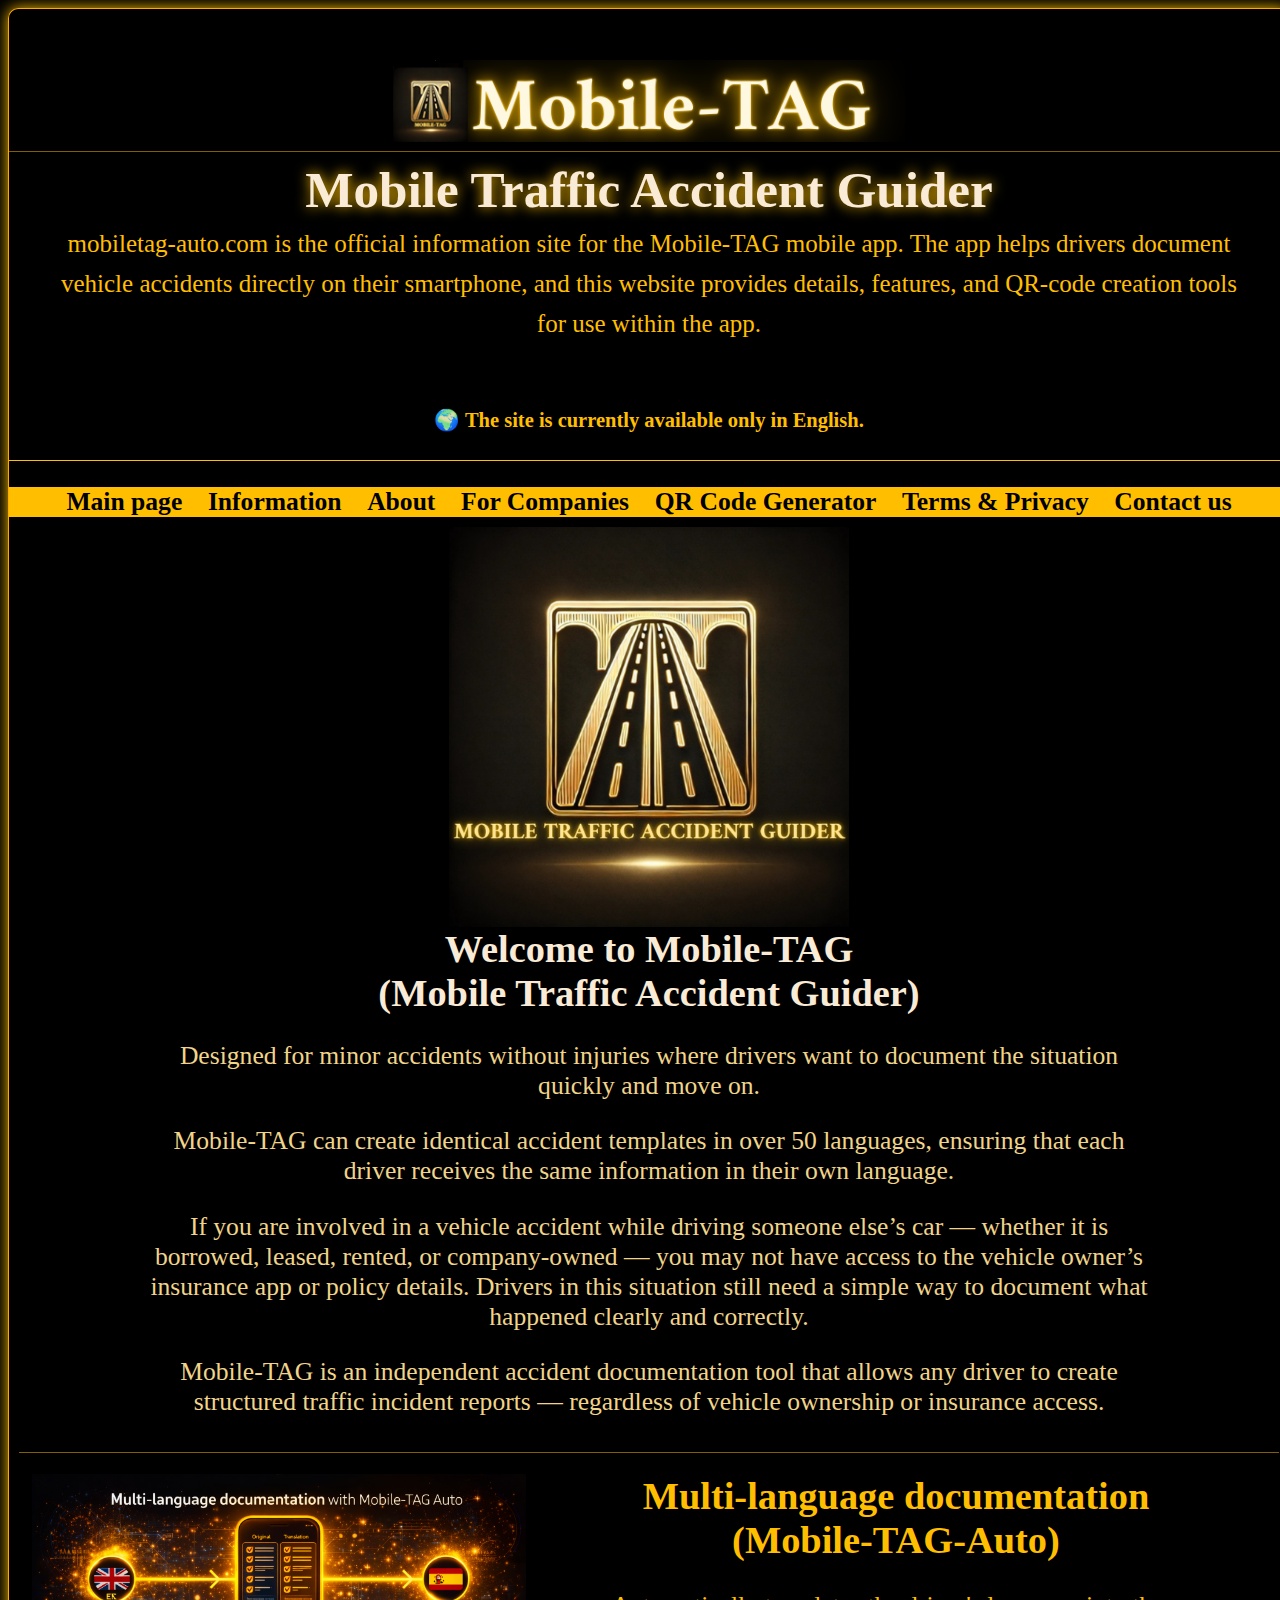
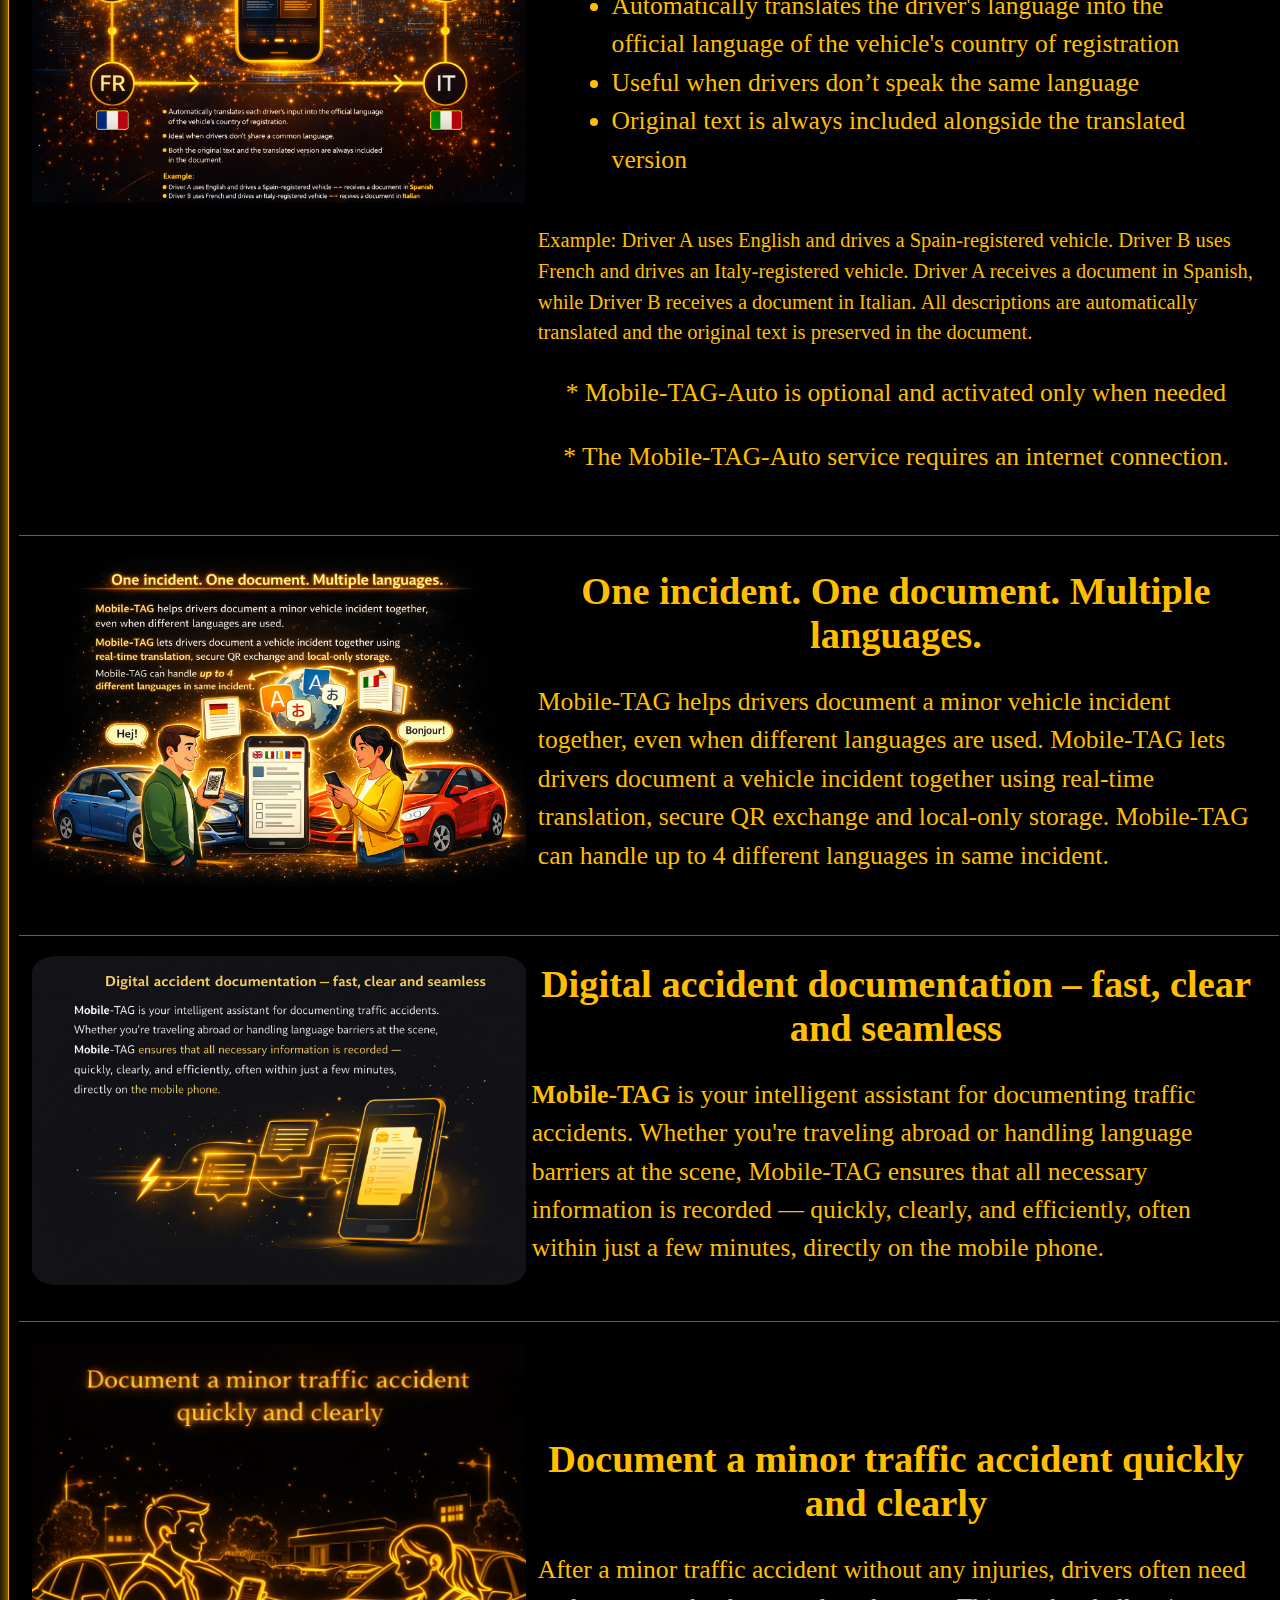
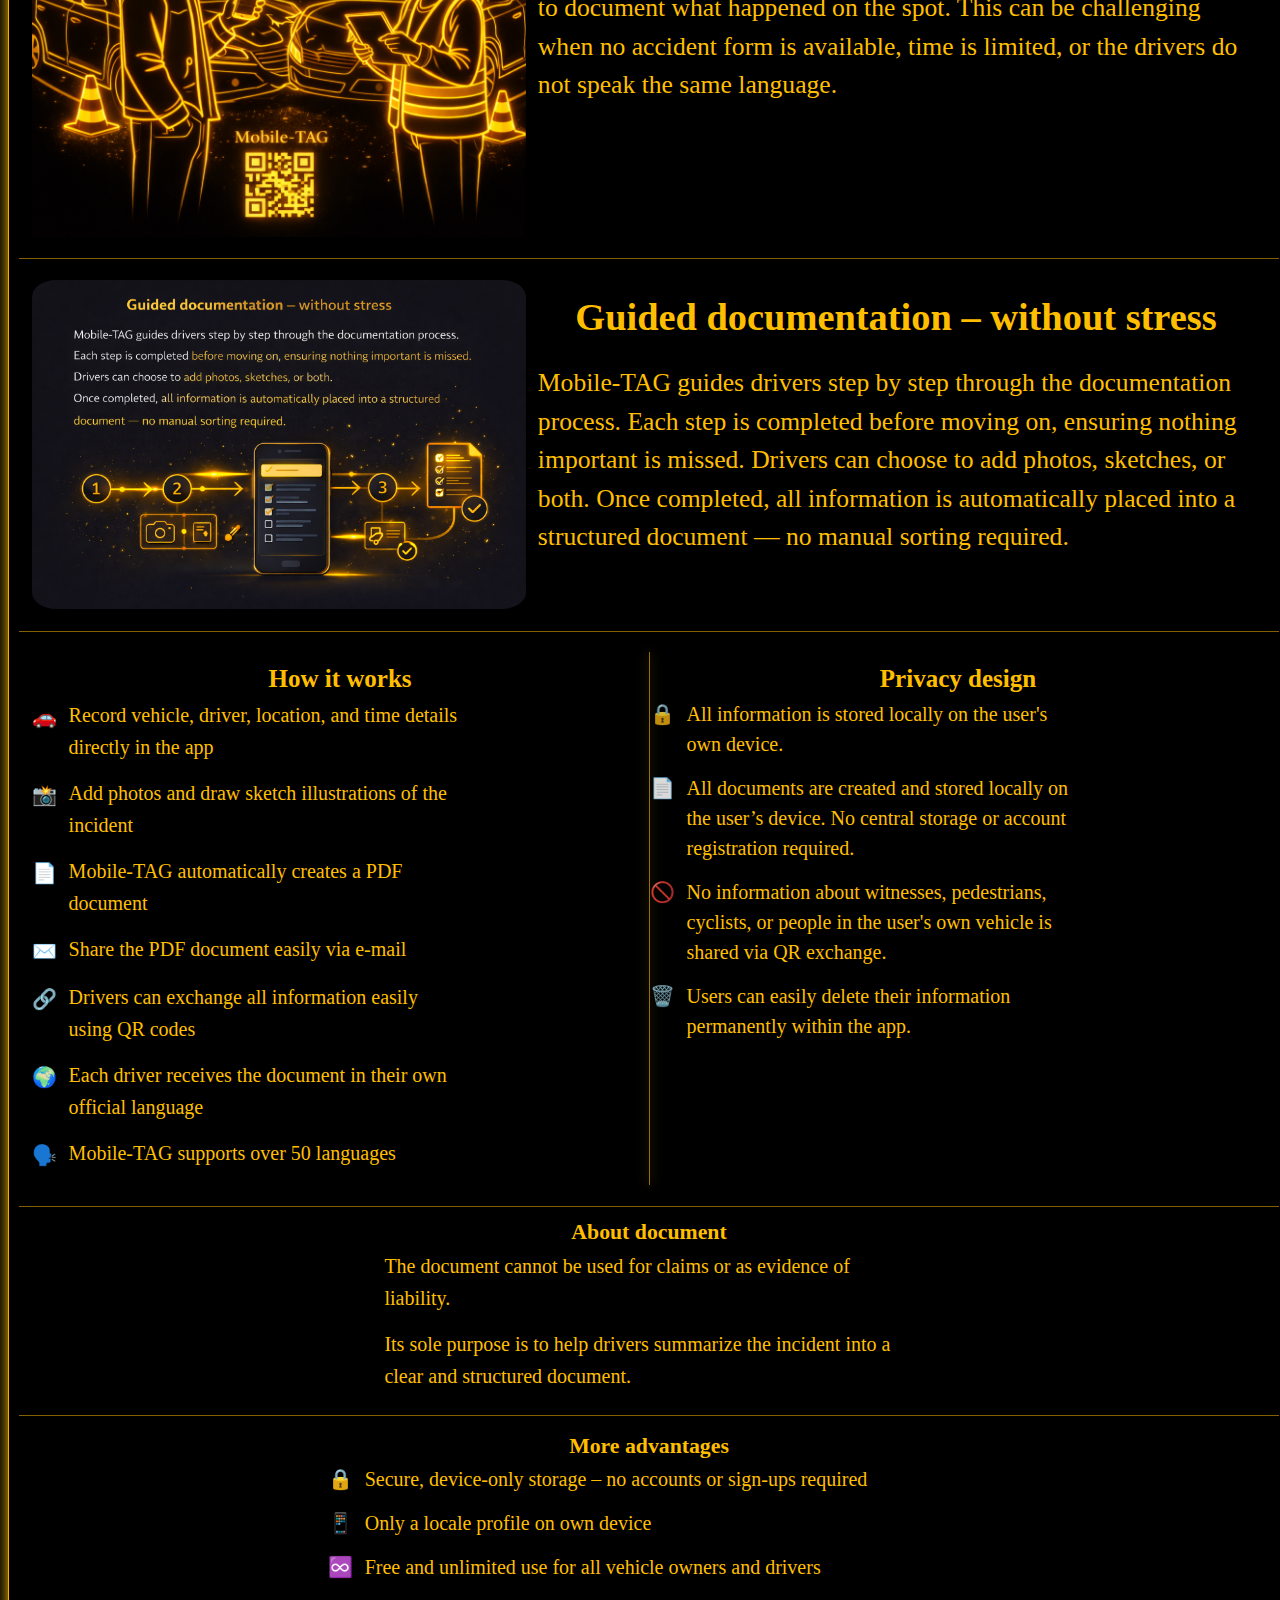
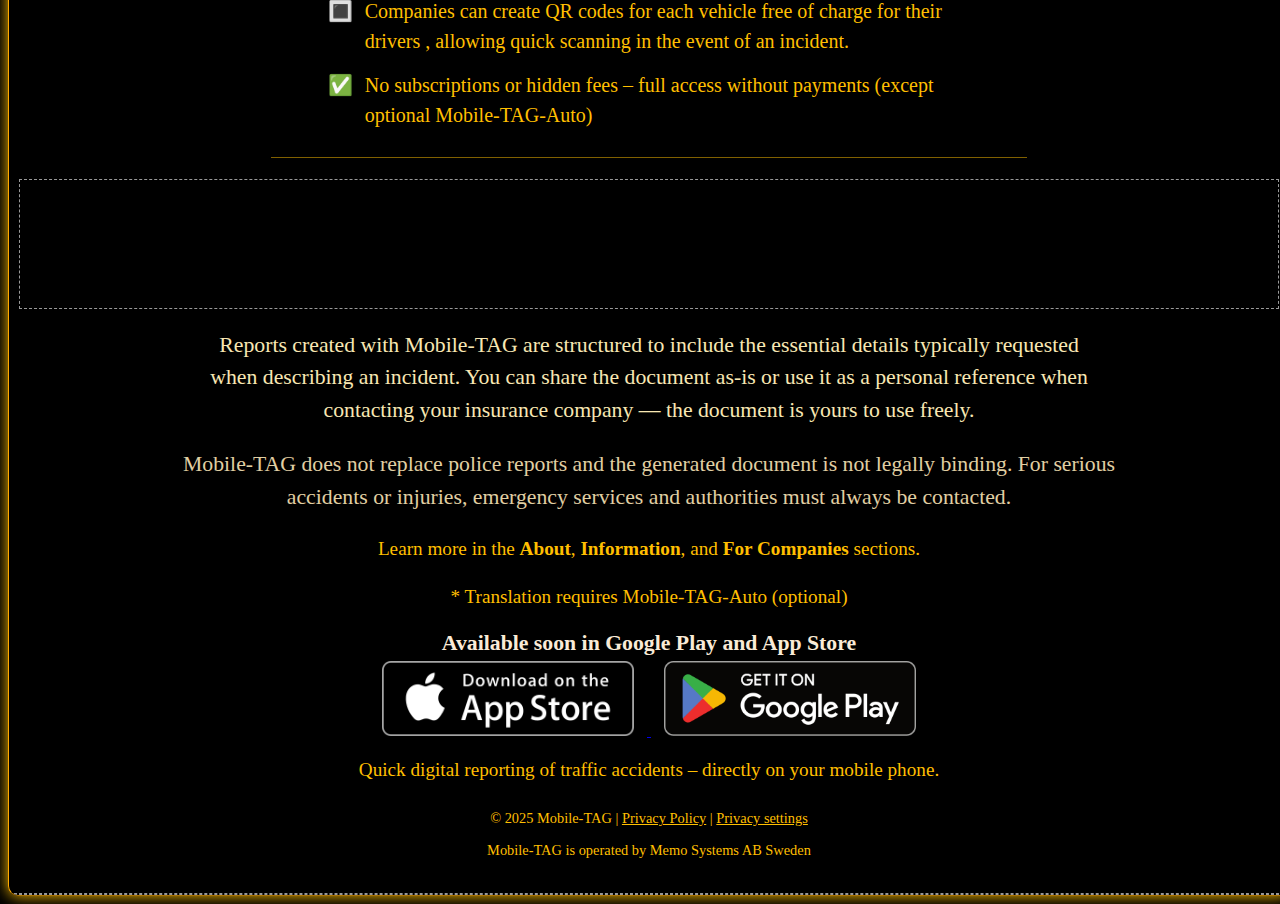
<file: index.html>
<!DOCTYPE html>
<html lang="en">
<head>
  <meta charset="UTF-8"/>
  <meta name="viewport" content="width=device-width, initial-scale=1.0">
  <title>Mobile-TAG – Official website | Minor Car Accident Documentation App</title>
  <meta name="description" content="Mobile-TAG is a mobile application for documenting minor vehicle incidents. This official website provides app information and QR code creation for faster accident documentation inside the Mobile-TAG app.">
  
  <meta property="og:title" content="Mobile-TAG – Official Website">
  <meta property="og:description" content="Official website of the Mobile-TAG mobile app for documenting minor vehicle incidents.">
  <meta property="og:type" content="website">
  <meta property="og:url" content="https://mobiletag-auto.com">
  <meta property="og:site_name" content="Mobile-TAG">
  <meta property="og:image" content="https://mobiletag-auto.com/drawable/og_image_5.png">
  <meta property="og:image:width" content="1200">
  <meta property="og:image:height" content="630">
  <meta property="og:image:type" content="image/png">

  <meta name="application-name" content="Mobile-TAG">
  <meta name="apple-mobile-web-app-title" content="Mobile-TAG">
  <meta name="theme-color" content="#000000">
  <link rel="canonical" href="https://mobiletag-auto.com">
  <script type="application/ld+json">
    {
      "@context": "https://schema.org",
      "@type": "SoftwareApplication",
      "name": "Mobile-TAG",
      "applicationCategory": "UtilitiesApplication",
      "operatingSystem": "Android, iOS",
      "description": "Mobile-TAG is a mobile application for documenting minor vehicle incidents. This website provides information about the app and QR code creation for use inside the Mobile-TAG app.",
      "url": "https://mobiletag-auto.com",
      "inLanguage": "en",
      "isAccessibleForFree": true,
      "offers": {
        "@type": "Offer",
        "price": "0",
        "priceCurrency": "SEK"
      },
      "featureList": [
        "Structured accident documentation",
        "Multilingual support (50+ languages)",
        "QR code vehicle information loading",
        "Local-only storage with no accounts",
        "Offline documentation support"
      ]
    }
  </script>
  <script>
    window.googletag = window.googletag || { cmd: [] };

    googletag.cmd.push(function () {
    googletag.pubads().setRequestNonPersonalizedAds(1);
  });

    window.dataLayer = window.dataLayer || [];
    function gtag(){ dataLayer.push(arguments); }

    gtag('consent', 'default', {
      ad_storage: 'denied',
      analytics_storage: 'denied',
      personalization_storage: 'denied',
      functionality_storage: 'granted',
      security_storage: 'granted'
    });

    gtag('set', 'ads_data_redaction', true);
    gtag('set', 'restricted_data_processing', true);
  </script>
  <script async src="https://pagead2.googlesyndication.com/pagead/js/adsbygoogle.js?client=ca-pub-1919246518124978"
     crossorigin="anonymous"></script>
  <link rel="icon" type="image/png" href="drawable/mobile_tag_logo.png">
  <style>   
    body {
      border-radius: 10px; 
      border: 1px outset #ffaa00;
      box-shadow: 0 0 15px;
      background-color: #000000;
      color: #FFBF00;
    }
    img {
      display: block;
      margin-left: auto;
      margin-right: auto;
      width: 40%;
    }
    header {
      text-align: center;
      padding: 4vw 0 2vw 0;
    }
    h1 {
      margin: 0;
      font-size: 4vw;
      /*-webkit-text-fill-color: #FFBF00;*/
      -webkit-text-fill-color: antiquewhite;
      text-shadow: 0 0 1vw #FFBF00;
    }
    h2 {
      margin: 0;
      font-size: 3vw;
      -webkit-text-fill-color: #FFBF00;
    }
    nav {
      display: flex;
      justify-content: center;
      
      background-color: #FFBF00;
      padding-left: 1%;
      padding-right: 1%;
    }
    nav a {
      color: #000000;
      text-decoration: none;
      margin: 0 1vw;
      font-size: clamp(10px, 2vw, 50px);
      font-weight: bold;
      transition: color 0.3s ease;
    }
    nav a:hover {
      color: #ffffff;
      flex-wrap: wrap;
    }
    .dropdown {
      position: relative;
      display: flex;
      
    }
    .dropdown-content {
      display: none;
      position: absolute;
      background-color: #FFBF00;
      box-shadow: 0vw 0.8vw 1.6vw rgba(0,0,0,0.3);
      z-index: 1;
    }
    .dropdown-content a {
      color: #000000;
      padding: 1vw 1.6vw;
      text-decoration: none;
      display: flex;
      font-size: 2vw;
    }
    .dropdown-content a:hover {
      background-color: transparent;
      color: #fff;
    }    
    .dropdown:hover .dropdown-content {
      display: block;
    }
    .scroll-container {
      display: flex;                 
      overflow-x: auto;              
      scroll-snap-type: x mandatory; 
      gap: 2vw;
      padding: 2vw;
      background-color: transparent; 
    }
    .scroll-container::-webkit-scrollbar {
      height: 2px;
      scroll-behavior: smooth;
    }
    .scroll-container::-webkit-scrollbar-thumb {
      background: #FFBF00;
      border-radius: 4px;
    }
    .scroll-container section {
      flex: 0 0 80%;                 
      display: flex;
      align-items: center;
      gap: 20px;
      background-color: transparent;
      border-radius: 10px;
      max-height: 29vw;
      max-width: 100vw;
      scroll-snap-align: center;     
      color: #FFBF00;
    }
    .scroll-container p {
      text-align: left;
      width: 100%;
      line-height: 1.2;
      font-size: clamp(7px, 1.5vw, 20px);
    }
    .picker {
      margin: 20px auto;
      height: 120px;
      width: 250px;
      overflow-y: scroll;
      scroll-snap-type: y mandatory;
      background-color: #111;
      border: 2px solid #FFBF00;
      border-radius: 10px;
      color: #FFBF00;
      text-align: center;
    }
    .picker div {
      height: 40px;
      display: flex;
      align-items: start;
      justify-content: start;
      scroll-snap-align: start;
      padding-left: 5%;
      font-size: 18px;
    }
    .logoMain {
      max-width: 500px;
    }
    .contactorMain {
      flex-direction: column;
      display: flex;
      align-items: center;
      gap:10%;
    }
    .contactAds {
      display:inline-block;
      height:auto;
      max-width: 767px;
      width: 100%;
      max-height: 50px;
      height: 100%;
    }
    .contactor {
      max-width: 300px;
      width: 100%;
      overflow-y: auto;
      display: inline-block;
      background-color: #cbc8c8;
      border-color: #FFBF00;
      max-height: auto;
      -webkit-text-fill-color: #000000;
      font-weight: normal;
      font-size: clamp(15px, 2vw, 25px);
      border-width: 3%;
      border-radius: 15px;
      text-align: start;
      padding-left: 1%;
      padding-right: 1%;
    }
    .contactorInput {
      width: 100%;
      max-width: 150px;
      max-height: 30px;
      font-size: inherit;
    }
    .textArea {
      width: 90%;
      text-align: start;
      font-size: 1.6vw;
      font-weight: normal;
      resize: none;
    }
    .marquee-container {
      justify-content: center;
      display: flex;
    }
    .marquee {
      width: 60%;
      overflow: hidden;          
      white-space: nowrap;       
      font-size: 2vw;
      -webkit-text-fill-color: antiquewhite;
    }
    .marquee span {
      display: inline-block;
      padding-left: 100%;       
      animation: scroll 60s linear infinite;
    }
    .aboutPic {
      width: 50%;
      max-height: 100%;
      object-fit: contain;
      flex-shrink: 0;
    }
  .adsbygoogle {
    background-color: rgba(20,55,55,0.0);
    border: 1px dashed #999;
  }
  .lang-notice {
    text-align: center;
    padding: 8px 12px;
    font-size: 1.6vw;
    font-weight: bold;
    font-family: serif;
    border-bottom: 1px solid #FFBF00;
  }
  .disabled-link {
    pointer-events: none;          
    opacity: 0.4;                  
    cursor: not-allowed;
    text-decoration: none !important;
  }
  section {
    border: 1px outset #ffaa00;
    box-shadow: 0 0 15px;
    border-radius: 10px;
    padding: 10px;
  }
  .ad-section {
    border: 0.10vw outset #ffaa00;
    width: 100%;
    max-height: 100%;
    min-height: 100%;
    display: flex;
    align-items: center;
    justify-content: center;
    overflow: hidden;
    box-shadow: 0 0 15px;
    border-radius: 10px;
    padding: 10px;
  }
  .picture_section {
    display: flex !important;
    flex-direction: row !important;
    align-items: flex-start;
    padding: 1%;
  }
  .picture_section h2 {
    font-size: clamp(20px, 3vw, 40px);
    text-align: center;
    -webkit-text-fill-color: #FFBF00;
  }
  .picture_section p {
    font-size: clamp(13px, 2vw, 30px);
    text-align: left;
    -webkit-text-fill-color: #FFBF00;
    line-height: 1.5;
  }
  .picture_section ul {
    font-size: clamp(13px, 2vw, 30px);
    text-align:left;
    display:inline-block;
    line-height:1.5;
    max-width:85%;
  }
  .how-it-works {
    text-align: left;
    line-height: 1.6;
    list-style: none;
    line-height: 1.6;
    padding: 0;
  }
  .how-it-works h2{
    font-size: clamp(20px, 2vw, 25px);
    color: #FFBF00;
  }
  .how-it-works ul {
    list-style: none;
    align-items: center;
    padding: 0;
    max-width: 70%;
    margin: auto;
  } 
  .how-it-works li {
    font-size: clamp(15px, 1.6vw, 20px);
    display: flex;
    align-items: flex-start;
    gap: 12px;
    margin-bottom: 14px;
    line-height: 1.6;
  }
  .how-it-works .icon {
    color: #FFBF00;
    line-height: 1.6;
    margin-top: 2px;
  }
  .privacy-design {
    text-align: left;
    line-height: 1.6;
    list-style: none;
    padding: 0;
  }
  .privacy-design h2 {
    font-size: clamp(20px, 2vw, 25px);
    color: #FFBF00;
  }
  .privacy-design ul {
    list-style: none;
    align-items: center;
    padding: 0;
    max-width: 70%;
    margin: auto;
  }
  .privacy-design li {
    display: flex;
    text-align: left;
    font-size: clamp(15px, 1.6vw, 20px);
    gap: 12px;
    margin-bottom: 14px;
  }
  .privacy-design .icon {
    color: #FFBF00;
    opacity: 0.85;
  }
  .how-it-works,
  .privacy-design {
    align-self: stretch;
  }
  .documentAdvantages {
    justify-self: center;
    max-width: 60%;
    line-height: 1.6;
    list-style: none;
    padding: 0;
  }
  .documentAdvantages h2 {
    color: #FFBF00;
    font-size: clamp(19px, 1.7vw, 25px);
  }
  .documentAdvantages ul {
    list-style: none;
    align-items: center;
    padding: 0;
    max-width: 70%;
    margin: auto;
  }
  .documentAdvantages li {
    display: flex;
    text-align: left;
    font-size: clamp(15px, 1.6vw, 20px);
    gap: 12px;
    margin-bottom: 14px;
  }
  .endText {
    text-align: center;
  }
  .endText p {
    font-size: clamp(13px, 1.7vw, 25px);
    color:#f8e7b3;
    max-width: 70%;
    justify-self: center;
    margin-top: 1.5vw;
    line-height: 1.5;
  }
  .endReport p {
    font-size: clamp(13px, 1.7vw, 25px);
    color:#e0cfa3;
    justify-self: center;
    max-width: 75%;
    margin-top: 1.5vw;
    line-height: 1.5;
  }
  .titleText p {
    color:#f0d48a;
    max-width: 80%;
    text-align: center;
    font-size: clamp(11px, 2vw, 30px);
  }
  .companiesSection {
    text-align:left;
    max-width:100%;
    margin:0 auto;
    padding-left: 3%;
    padding-right: 3%;
    font-size:clamp(13px, 2vw, 30px);
    line-height:1.6;
  }
  .mobile-menu-btn {
    display: none;
    background: none;
    border: none;
    font-size: 28px;
    font-weight: bold;
    cursor: pointer;
    color: black;
  }
  .nav-wrapper {
    display: flex;
    justify-content: center;
  }
  @keyframes scroll {
    0%   { transform: translateX(0); }
    100% { transform: translateX(-100%); }
  }
  @media (max-width: 393px) {
    /*
    nav {
      flex-direction: column;
    }
    .mobile-menu-btn {
      display: block;
      align-self: flex-end;
      padding: 10px;
      font-size: 28px;
    }
    .nav-wrapper {
      flex-direction: column;
      overflow: hidden;
      max-height: 0;
      transition: max-height 0.4s ease;
      gap: 1vw;
    }
    nav.open .nav-wrapper {
      max-height: 500px;
    }
    .dropdown-content {
      position: static;
      box-shadow: none;
    }
    */
    .dropdown .dropdown-content {
      display: none;
      margin-left: 10px;
    }
    .dropdown.open .dropdown-content {
      display: block;
    }
    nav {
      position: relative;
      justify-content: flex-end;
    }
    .mobile-menu-btn {
      display: block;
      padding-right: 3%;
      font-size: 15px;
      background: none;
      border: none;
    }
    .nav-wrapper {
      position: absolute;
      top: 100%;
      right: 5px;
      background: #FFBF00;
      border-radius: 10px;
      box-shadow: 0 8px 20px rgba(0,0,0,.35);
      flex-direction: column;
      padding: 10px 15px;
      min-width: 200px;
      opacity: 0;
      transform: translateY(-10px);
      pointer-events: none;
      transition: opacity .25s ease, transform .25s ease;
    }
    nav.open .nav-wrapper {
      opacity: 1;
      transform: translateY(0);
      pointer-events: auto;
    }
    .nav-wrapper a,
    .nav-wrapper .dropdown {
      padding: 8px 0;
    }
    .dropdown-content {
      position: static;
      box-shadow: none;
    }
  }
  @media (max-width: 768px){
    .picture_section {
      flex-direction: column !important;
    }
  }
  @media (min-width: 768px) {
    .contactorMain {
      flex-direction: row;
      align-items: flex-start;
    }
    .contactor {
      max-width: 500px;
      margin-left: 5%;
    }
    .contactorInput {
      max-width: 250px;
      font-size: 15px;
      height: 25px;
    }
    .picture_section {
      flex-direction: row;
    }
    .scroll-container p {
      text-align: left;
      width: 100%;
      line-height: 1.2;
      font-size: clamp(11px, 2vw, 30px);
    }
    .contactAds {
      max-width: 600px;
      width: 100%;
      max-height: 500px;
      height: 100%;

    }
  }
  @media (min-width: 1024px){}
  @media (min-width: 1280px){}
  @media (min-width: 1536px){}
  html, body {
  width: 100%;
  max-width: 100%;
  overflow-x: hidden;
}
  </style>
</head>
  <script>
  async function loadNavTexts() {    
    try {
      const response = await fetch("en.json");
      const data = await response.json();
      document.getElementById("important-Info").textContent = data.importantInfo;
      document.getElementById("nav-contactInfo").textContent = data.contact;
      document.getElementById("nav-mainPage").textContent = data.mainPage;
      document.getElementById("nav-termsCondition").textContent = data.termsPrivacy;
      document.getElementById("nav-about").textContent = data.about;
      document.getElementById("nav-information").textContent = data.information;
      document.getElementById("nav-terms").textContent = data.terms;
      document.getElementById("nav-privacy").textContent = data.privacy;
      document.getElementById("nav-companies").textContent = data.companiesTitle;
      document.getElementById("nav-qrGen").textContent = data.qrGenerator;
      document.getElementById("nav-faq").textContent = data.faq;
      document.getElementById("nav-lang").textContent = data.lang;
      document.getElementById("nav-acc").textContent = data.acci;
    } catch (error) {
      console.error("Fel vid laddning av navtexts.json:", error);
    }
  }
  
  loadNavTexts();
</script>
<body oncontextmenu="return false;">
  <header>
    <img src="drawable/nylogo.png">
    
    <svg width="100%" height="5"><line x1="0" x2="1536" stroke="#FFBF00"/></svg>
    <!--<div style="width:100%; height:2px; background:#FFBF00; box-shadow:0 0 10px #FFBF00;"></div>-->
    <h1 class="centered-title">Mobile Traffic Accident Guider</h1>
    <p style="margin:5px auto; font-size: clamp(11px, 2vw, 25px); line-height:1.6; padding-left: 3%; padding-right: 3%;">
      mobiletag-auto.com is the official information site for the Mobile-TAG mobile app. The app helps drivers document vehicle accidents directly on their smartphone, and this website provides details, features, and QR-code creation tools for use within the app.
    </p>
    <div class="marquee-container">
      <div class="marquee">
        <span id="important-Info"></span>
      </div>
    </div>
    <div class="lang-notice">
      <p>🌍 The site is currently available only in English.</p>
    </div>
  </header>
  <nav>
    <button class="mobile-menu-btn" onclick="toggleMobileNav()">☰ Menu</button>
    <div class="nav-wrapper">
      <a id="nav-mainPage" href="#" onclick="showPage('main')"></a>
      <div class="dropdown mobile-dropdown">
        <div class="dropdown">
          <a id="infoCondition">Information</a>
          <div class="dropdown-content">
            <a id="nav-information" href="information.html"></a>
            <a id="nav-lang" href="languages.html"></a>
            <a id="nav-acc" href="accident.html"></a>
            <a id="nav-faq" href="faq.html"></a>
          </div>
        </div>
      </div>
      <a id="nav-about" href="about.html"></a>
      <a id="nav-companies" href="companies.html"></a>
      <a id="nav-qrGen" href="qrcodegen.html"></a>
      <div class="dropdown">
        <a id="nav-termsCondition" href="#"></a>
        <div class="dropdown-content">
          <a id="nav-terms" href="terms.html"></a>
          <a id="nav-privacy" href="privacy.html"></a>
        </div>
      </div>
      <a id="nav-contactInfo" href="#" onclick="showPage('contactInfo')"></a>
    </div>
  </nav>
  <div id="content" style="padding:10px; max-width:100%; margin:0 auto; text-align:center;">
    <img id="logoMain" src="drawable/mobile_traffic_accident_logo_scaled_transparent.png" style="max-width: 400px;">
<style>
  #slideshow { transition: opacity .3s ease-in-out }  
</style>
    <div class="titleText" style="justify-items: center;">
      <h2 style="-webkit-text-fill-color: antiquewhite;">Welcome to Mobile-TAG<br>(Mobile Traffic Accident Guider)</h2>
      <p>
        Designed for minor accidents without injuries where drivers want to document the situation quickly and move on.
      </p>
      <p>
        Mobile-TAG can create identical accident templates in over 50 languages,
        ensuring that each driver receives the same information in their own language.
      </p>
      <p>
        If you are involved in a vehicle accident while driving someone else’s car — 
        whether it is borrowed, leased, rented, or company-owned — you may not have access to the vehicle owner’s insurance app or policy details.
        Drivers in this situation still need a simple way to document what happened clearly and correctly.
      </p>
      <p>
        Mobile-TAG is an independent accident documentation tool that allows any driver 
        to create structured traffic incident reports — regardless of vehicle ownership or insurance access.
      </p>
    </div>
      <svg width="100%" height="5"><line x1="0" x2="1500" stroke="#FFBF00"/></svg>
  <div class="picture_section">
    <img src="drawable/mobile_tag_auto_new.png">
    <div style="margin: auto; padding: 1%; padding-top: 0%;">
      <h2 class="imageTitles">
        Multi-language documentation<br>(Mobile-TAG-Auto)
      </h2>
      <ul>
        <li>Automatically translates the driver's language into the official language of the vehicle's country of registration</li>
        <li>Useful when drivers don’t speak the same language</li>
        <li>Original text is always included alongside the translated version</li>
      </ul>
      <p style="text-align: left; font-size: 1.6vw;">
        Example: Driver A uses English and drives a Spain-registered vehicle.
        Driver B uses French and drives an Italy-registered vehicle.
        Driver A receives a document in Spanish, while Driver B receives a document
        in Italian. All descriptions are automatically translated and the original
        text is preserved in the document.
      </p>
      <p style="text-align: center;">* Mobile-TAG-Auto is optional and activated only when needed</p>
      <p style="text-align: center;">* The Mobile-TAG-Auto service requires an internet connection.</p>
    </div>
  </div>    
    <svg width="100%" height="5"><line x1="0" x2="1500" stroke="#FFBF00"/></svg>
    <div class="picture_section">
      <img src="drawable/document_in_multiple_languages.png">
      <div style="text-align:center; padding: 1%">
        <h2>One incident. One document. Multiple languages.</h2>
          <p>
            Mobile-TAG helps drivers document a minor vehicle incident together,
            even when different languages are used.
            Mobile-TAG lets drivers document a vehicle incident together using real-time translation,
            secure QR exchange and local-only storage.
            Mobile-TAG can handle up to 4 different languages in same incident.
          </p>
      </div>
    </div>
    <svg width="100%" height="5"><line x1="0" x2="1500" stroke="#FFBF00"/></svg>
    <div class="picture_section">
      <img src="drawable/digital_assistant.png" style="border-radius: 5%;">
      <div style="text-align: center; padding: 0.5%;">
        <h2 class="imageTitles">Digital accident documentation – fast, clear and seamless</h2>
        <p class="imageTexts">
          <strong>Mobile-TAG</strong> is your intelligent assistant for documenting traffic accidents. 
          Whether you're traveling abroad or handling language barriers at the scene, Mobile-TAG ensures that all necessary information is recorded — quickly, clearly, and efficiently, often within just a few minutes, directly on the mobile phone.
        </p>
      </div>
    </div>
    <svg width="100%" height="5"><line x1="0" x2="1500" stroke="#FFBF00"/></svg>

    <div class="picture_section">
      <img src="drawable/document_minor.png">
      <div style="margin: auto; padding: 1%; padding-top: 0%;">
        <h2>
          Document a minor traffic accident quickly and clearly
        </h2>
          <p>
          After a minor traffic accident without any injuries, drivers often need to document what happened on the spot.
          This can be challenging when no accident form is available,
          time is limited, or the drivers do not speak the same language.
        </p>
      
      </div>
    </div>
  <svg width="100%" height="5"><line x1="0" x2="1500" stroke="#FFBF00"/></svg>
  <div class="picture_section">
    <img src="drawable/document_guiding.png" style="border-radius: 5%;"> 
    <div style="margin: auto; padding: 1%; padding-top: 0%;">
      <h2>Guided documentation – without stress</h2>
      <p>
      Mobile-TAG guides drivers step by step through the documentation process.
      Each step is completed before moving on, ensuring nothing important is missed.
      Drivers can choose to add photos, sketches, or both.
      Once completed, all information is automatically placed into a structured document — no manual sorting required.
      </p>
    </div>
  </div>
  <svg width="100%" height="5"><line x1="0" x2="1500" stroke="#FFBF00"/></svg>
  <!--<div style="display: flex; gap: 3%; align-items: flex-start;">-->
  <div class="picture_section" style="align-items: center;">
    <div class="how-it-works" style="padding-top: 0.5%; flex: 1;">
      <!--H3 skall ändras till H2 kontrollera dom delarna-->
      <h2 style="text-align: center;">How it works</h2>
        <ul>
          <li><span class="icon">🚗</span> Record vehicle, driver, location, and time details directly in the app</li>
          <li><span class="icon">📸</span> Add photos and draw sketch illustrations of the incident</li>
          <li><span class="icon">📄</span> Mobile-TAG automatically creates a PDF document</li>
          <li><span class="icon">✉️</span> Share the PDF document easily via e-mail</li>
          <li><span class="icon">🔗</span> Drivers can exchange all information easily using QR codes</li>
          <li><span class="icon">🌍</span> Each driver receives the document in their own official language</li>
          <li><span class="icon">🗣️</span> Mobile-TAG supports over 50 languages</li>
        </ul>
    </div>
    <div style="width:1px; background:#FFBF00; opacity:0.6; height:auto; align-self:stretch; box-shadow:0 0 12px #FFBF00;"></div>
    <div class="privacy-design" style="padding-top: 0.5%; flex: 1;">
      <h2 style="text-align: center;">Privacy design</h2>
        <ul>
          <li><span class="icon">🔒</span> All information is stored locally on the user's own device.</li>
          <li><span class="icon">📄</span> All documents are created and stored locally on the user’s device. No central storage or account registration required.</li>
          <li><span class="icon">🚫</span> No information about witnesses, pedestrians, cyclists, or people in the user's own vehicle is shared via QR exchange.</li>
          <li><span class="icon">🗑️</span> Users can easily delete their information permanently within the app.</li>
        </ul>
    </div>
  </div>
  <svg width="100%" height="5"><line x1="0" x2="1500" stroke="#FFBF00"/></svg>
  <div class="documentAdvantages">
    <h2 style="text-align: center;">About document</h2>
    <ul>
      <li>The document cannot be used for claims or as evidence of liability.</li>
      <li>Its sole purpose is to help drivers summarize the incident into a clear and structured document.</li>
    </ul>
  </div>
  <svg width="100%" height="5"><line x1="0" x2="1500" stroke="#FFBF00"/></svg>
  <div class="documentAdvantages" style="text-align:center; max-width: 60%; margin: auto; padding: 5px;">
    <h2 style="text-align: center;">More advantages</h2>
      <ul style="font-size:1.5vw; text-align:left; display:inline-block; line-height:1.5; max-width:85%;">
        <li><span class="icon">🔒</span> Secure, device-only storage – no accounts or sign-ups required</li>
        <li><span class="icon">📱</span> Only a locale profile on own device</li>
        <li><span class="icon">♾️</span> Free and unlimited use for all vehicle owners and drivers</li>
        <li><span class="icon">🔳</span> Companies can create QR codes for each vehicle free of charge for their drivers , allowing quick scanning in the event of an incident.</li>
        <li><span class="icon">✅</span> No subscriptions or hidden fees – full access without payments (except optional Mobile-TAG-Auto)</li>
      </ul>
      <svg width="100%" height="5"><line x1="0" x2="1500" stroke="#FFBF00"/></svg>
  </div>
  <div style="padding-top: 5px;">
    <ins class="adsbygoogle"
      style="display:block; height: 10vw; border-radius:0px;"
        data-ad-client="ca-pub-1919246518124978"
        data-ad-slot="4736858600"
        data-ad-format="auto"
        data-full-width-responsive="true">
    </ins>
  </div>
  <div class="endText">
    <p>
      Reports created with Mobile-TAG are structured to include the essential details typically requested when describing an incident.
      You can share the document as-is or use it as a personal reference when contacting your insurance company — the document is yours to use freely.
    </p>
  </div>
  <div class="endReport">
    <p>
      Mobile-TAG does not replace police reports and the generated document is not legally binding.
      For serious accidents or injuries, emergency services and authorities must always be contacted.
    </p>
  <div>
    <p style="font-size: clamp(11px, 1.5vw, 20px); margin-top:1vw; color:#FFBF00;">
      Learn more in the <strong>About</strong>, <strong>Information</strong>, and <strong>For Companies</strong> sections.
    </p>
    <p style="font-size: clamp(11px, 1.5vw, 20px); margin-top:1vw; color: #FFBF00;">* Translation requires Mobile-TAG-Auto (optional)</p>
  </div>
</div>

    <h2 style="-webkit-text-fill-color: antiquewhite; font-size: clamp(15px, 1.7vw, 23px); text-align: center;">Available soon in Google Play and App Store</h2>
  <div style="text-align: center; padding-top: 5px;">
    <a href="https://apple.com">
    <img src="drawable/App_Store.svg.png" style="width:20%; display: inline-block; padding-right: 1%;" alt="Go to App store for download">
    </a>
    <a href="https://play.google.com/store/apps/details?id=mobile.tag.v1">
    <img src="drawable/Google_Play_Store.svg.png" style="width:20%; display: inline-block; padding-left: 1%;" alt="Go to Google play for download">
    </a>
  </div>
    <p style="font-size: clamp(11px, 1.5vw, 20px); text-align: center;">Quick digital reporting of traffic accidents – directly on your mobile phone.</p>
    <footer style="text-align:center; color:#FFBF00; font-size:0.9em; padding:10px;">
      © 2025 Mobile-TAG |
      <a href="privacy.html" style="color:#FFBF00; text-decoration:underline;">Privacy Policy</a> |
      <a href="#" style="color:#FFBF00;" onclick="__tcfapi('displayConsentUi', 2, function() {}); return false;">
        Privacy settings
      </a>
      <br>
      <p>Mobile-TAG is operated by Memo Systems AB Sweden</p>
    </footer>
  </div>
    <ins class="adsbygoogle"
     style="display:block; min-height: clamp(90px, 100px); border-radius: 0px;"
     data-ad-client="ca-pub-1919246518124978"
     data-ad-slot="8677879712"
     data-ad-format="auto"
     data-full-width-responsive="true">
    </ins>
    <script>
     (adsbygoogle = window.adsbygoogle || []).push({});
    </script>
</div>

<style>
  @keyframes fadeIn {from{opacity:0;}to{opacity:1;}}
  @keyframes zoomIn {from{opacity:0;transform:scale(0.95);}to{opacity:1;transform:scale(1);}}
</style>

<div id="customAlert" class="alert-overlay" style="display:none;">
  <div class="alert-box">
    <h3 id="alertTitle">Notice</h3>
    <p id="alertMessage"></p>
    <button id="alertOk">OK</button>
  </div>
</div>

<style>
  .alert-overlay {
    position: fixed;
    top: 0; left: 0;
    width: 100%; height: 100%;
    background: rgba(0,0,0,0.75);
    backdrop-filter: blur(6px);
    z-index: 9999;
    display: flex;
    justify-content: center;
    align-items: center;
    animation: fadeIn 0.3s ease;
  }

  .alert-box {
    background: #000;
    border: 2px solid #FFBF00;
    border-radius: 15px;
    padding: 2em;
    max-width: 400px;
    color: #FFBF00;
    text-align: center;
    box-shadow: 0 0 25px rgba(255,191,0,0.6);
    font-family: serif;
    animation: glowIn 0.4s ease;
  }

  .alert-box h3 {
    color: #FFBF00;
    font-size: 1.6em;
    text-shadow: 0 0 10px #FFBF00;
    margin-bottom: 10px;
  }

  .alert-box p {
    color: antiquewhite;
    font-size: 1.1em;
    margin-bottom: 20px;
  }

  .alert-box button {
    background-color: #FFBF00;
    border: none;
    border-radius: 10px;
    color: black;
    font-weight: bold;
    padding: 8px 20px;
    cursor: pointer;
    transition: 0.2s ease;
  }

  .alert-box button:hover {
    background-color: #ffcc33;
    box-shadow: 0 0 10px #FFBF00;
  }

  @keyframes fadeIn {
    from { opacity: 0; } to { opacity: 1; }
  }

  @keyframes glowIn {
    from { transform: scale(0.95); opacity: 0; }
    to { transform: scale(1); opacity: 1; }
  }
</style>
<script>
  function showAlert(title, message) {
    document.getElementById('alertTitle').innerText = title;
    //document.getElementById('alertMessage').innerText = message;
    document.getElementById('customAlert').style.display = 'flex';
  }

  document.getElementById('alertOk').addEventListener('click', () => {
    document.getElementById('customAlert').style.display = 'none';
  });
</script>
  <script>
function detectSupportedBrowser() {
  const ua = navigator.userAgent.toLowerCase();
  let supported = false;

  
  if (ua.includes("chrome") && !ua.includes("edg") && !ua.includes("opr")) supported = true; 
  if (ua.includes("edg")) supported = true;     
  if (ua.includes("firefox")) supported = true; 
  if (ua.includes("safari") && !ua.includes("chrome")) supported = true; 

  if (!supported) {
    
    const overlay = document.createElement("div");
    overlay.style = `
      position: fixed;
      top: 0; left: 0; width: 100%; height: 100%;
      background: black;
      color: #FFBF00;
      display: flex; flex-direction: column;
      justify-content: center; align-items: center;
      text-align: center;
      z-index: 999999;
      font-family: system-ui, sans-serif;
    `;

    overlay.innerHTML = `
      <div style="max-width: 420px;">
        <h2 style="font-size: 1.8em; margin-bottom: 0.5em; text-shadow: 0 0 10px #FFBF00;">Browser not supported</h2>
        <p style="font-size: 1.1em; line-height: 1.5;">
          This website is only supported on the following browsers:<br><br>
          <strong>Microsoft Edge</strong><br>
          <strong>Google Chrome</strong><br>
          <strong>Mozilla Firefox</strong><br>
          <strong>Safari</strong>
        </p>
      </div>
    `;

    document.body.innerHTML = "";
    document.body.appendChild(overlay);
  }
}
detectSupportedBrowser();
</script>
  
  <script>
const imagesToPreload = [
  "drawable/multilang.png",
  "drawable/drivernotunderstand.png",
  "drawable/notconfesion.png",
  "drawable/documentguillt.png",
  "drawable/reporting.png",
  "drawable/frustated.png",
  "drawable/standardservice.png",
  "drawable/solvestraffic.png",
  "drawable/documentenglish.png",
  "drawable/safedocument.png",
  "drawable/testpic.png"
];

window.addEventListener('load', () => {
  imagesToPreload.forEach(src => {
    const img = new Image();
    img.src = src;
  });
});
</script>
<script>
function toggleMobileNav() {
  document.querySelector("nav").classList.toggle("open");
}
document.querySelectorAll(".dropdown > a").forEach(trigger=>{
  trigger.addEventListener("click", function(e){
    if(window.innerWidth <= 768){
      e.preventDefault();
      this.parentElement.classList.toggle("open");
    }
  });
});
document.querySelectorAll(".nav-wrapper a").forEach(a=>{
  a.addEventListener("click",()=>{
    if(!a.parentElement.classList.contains("dropdown")){
      document.querySelector("nav").classList.remove("open");
    }
  });
});
</script>
</body>
<script>
  setTimeout(() => startLogoLoopMain(), 1000);
</script>
<script>
function showPage(page) {
  const content = document.getElementById("content");
  if (page === "main") {
  setTimeout(() => startLogoLoopMain(), 1000);
    content.innerHTML = `
      <!--<img id="logo" src="drawable/mobile_traffic_accident_logo_scaled_transparent.png" style="max-width: 400px;">-->
      <img id="logoMain" src="drawable/mobile_traffic_accident_logo_scaled_transparent.png" style="max-width: 400px;">
<div class="titleText" style="justify-items: center;">
      <h2>Welcome to Mobile-TAG<br>(Mobile Traffic Accident Guider)</h2>
      <p>
        Designed for minor accidents without injuries where drivers want to document the situation quickly and move on.
      </p>
      <p>
        Mobile-TAG can create identical accident templates in over 50 languages,
        ensuring that each driver receives the same information in their own language.
      </p>
      <p>
        If you are involved in a vehicle accident while driving someone else’s car — 
        whether it is borrowed, leased, rented, or company-owned — you may not have access to the vehicle owner’s insurance app or policy details.
        Drivers in this situation still need a simple way to document what happened clearly and correctly.
      </p>
      <p>
        Mobile-TAG is an independent accident documentation tool that allows any driver 
        to create structured traffic incident reports — regardless of vehicle ownership or insurance access.
      </p>
    </div>
      <svg width="100%" height="5"><line x1="0" x2="1500" stroke="#FFBF00"/></svg>
  <div class="picture_section">
    <img src="drawable/mobile_tag_auto_new.png">
    <div style="margin: auto; padding: 1%; padding-top: 0%;">
    <h2 class="imageTitles">
      Multi-language documentation<br>(Mobile-TAG-Auto)
    </h3>
      <ul>
        <li>Automatically translates the driver's language into the official language of the vehicle's country of registration</li>
        <li>Useful when drivers don’t speak the same language</li>
        <li>Original text is always included alongside the translated version</li>
      </ul>
      <p style="text-align: left; font-size: 1.6vw;">
        Example: Driver A uses English and drives a Spain-registered vehicle.
        Driver B uses French and drives an Italy-registered vehicle.
        Driver A receives a document in Spanish, while Driver B receives a document
        in Italian. All descriptions are automatically translated and the original
        text is preserved in the document.
      </p>
    <p style="text-align: center;">* Mobile-TAG-Auto is optional and activated only when needed</p>
    <p style="text-align: center;">* The Mobile-TAG-Auto service requires an internet connection.</p>
    </div>
  </div>    
    <svg width="100%" height="5"><line x1="0" x2="1500" stroke="#FFBF00"/></svg>
    <div class="picture_section">
      <img src="drawable/document_in_multiple_languages.png">
      <div style="text-align:center; padding: 1%">
        <h2>One incident. One document. Multiple languages.</h2>
          <p>
            Mobile-TAG helps drivers document a minor vehicle incident together,
            even when different languages are used.
            Mobile-TAG lets drivers document a vehicle incident together using real-time translation,
            secure QR exchange and local-only storage.
            Mobile-TAG can handle up to 4 different languages in same incident.
          </p>
      </div>
    </div>
    <svg width="100%" height="5"><line x1="0" x2="1500" stroke="#FFBF00"/></svg>
    <div class="picture_section">
      <img src="drawable/digital_assistant.png" style="border-radius: 5%;">
      <div style="text-align: center; padding: 0.5%;">
        <h2 class="imageTitles">Digital accident documentation – fast, clear and seamless</h2>
        <p class="imageTexts">
          <strong>Mobile-TAG</strong> is your intelligent assistant for documenting traffic accidents. 
          Whether you're traveling abroad or handling language barriers at the scene, Mobile-TAG ensures that all necessary information is recorded — quickly, clearly, and efficiently, often within just a few minutes, directly on the mobile phone.
        </p>
      </div>
    </div>
    <svg width="100%" height="5"><line x1="0" x2="1500" stroke="#FFBF00"/></svg>

    <div class="picture_section">
      <img src="drawable/document_minor.png">
      <div style="margin: auto; padding: 1%; padding-top: 0%;">
        <h2>
          Document a minor traffic accident quickly and clearly
        </h2>
          <p>
          After a minor traffic accident without any injuries, drivers often need to document what happened on the spot.
          This can be challenging when no accident form is available,
          time is limited, or the drivers do not speak the same language.
        </p>
      
      </div>
    </div>
  <svg width="100%" height="5"><line x1="0" x2="1500" stroke="#FFBF00"/></svg>
  <div class="picture_section">
    <img src="drawable/document_guiding.png" style="border-radius: 5%;"> 
    <div style="margin: auto; padding: 1%; padding-top: 0%;">
      <h2>Guided documentation – without stress</h2>
      <p>
      Mobile-TAG guides drivers step by step through the documentation process.
      Each step is completed before moving on, ensuring nothing important is missed.
      Drivers can choose to add photos, sketches, or both.
      Once completed, all information is automatically placed into a structured document — no manual sorting required.
      </p>
    </div>
  </div>
  <svg width="100%" height="5"><line x1="0" x2="1500" stroke="#FFBF00"/></svg>
  <!--<div style="display: flex; gap: 3%; align-items: flex-start;">-->
  <div class="picture_section" style="align-items: center;">
    <div class="how-it-works" style="padding-top: 0.5%; flex: 1;">
      <!--H3 skall ändras till H2 kontrollera dom delarna-->
      <h2 style="text-align: center;">How it works</h2>
        <ul>
          <li><span class="icon">🚗</span> Record vehicle, driver, location, and time details directly in the app</li>
          <li><span class="icon">📸</span> Add photos and draw sketch illustrations of the incident</li>
          <li><span class="icon">📄</span> Mobile-TAG automatically creates a PDF document</li>
          <li><span class="icon">✉️</span> Share the PDF document easily via e-mail</li>
          <li><span class="icon">🔗</span> Drivers can exchange all information easily using QR codes</li>
          <li><span class="icon">🌍</span> Each driver receives the document in their own official language</li>
          <li><span class="icon">🗣️</span> Mobile-TAG supports over 50 languages</li>
        </ul>
    </div>
    <div style="width:1px; background:#FFBF00; opacity:0.6; height:auto; align-self:stretch; box-shadow:0 0 12px #FFBF00;"></div>
    <div class="privacy-design" style="padding-top: 0.5%; flex: 1;">
      <h2 style="text-align: center;">Privacy design</h2>
        <ul>
          <li><span class="icon">🔒</span> All information is stored locally on the user's own device.</li>
          <li><span class="icon">📄</span> All documents are created and stored locally on the user’s device. No central storage or account registration required.</li>          
          <li><span class="icon">🚫</span> No information about witnesses, pedestrians, cyclists, or people in the user's own vehicle is shared via QR exchange.</li>
          <li><span class="icon">🗑️</span> Users can easily delete their information permanently within the app.</li>
        </ul>
    </div>
  </div>
  <svg width="100%" height="5"><line x1="0" x2="1500" stroke="#FFBF00"/></svg>
  <div class="documentAdvantages">
    <h2 style="text-align: center;">About document</h2>
    <ul>
      <li>The document cannot be used for claims or as evidence of liability.</li>
      <li>Its sole purpose is to help drivers summarize the incident into a clear and structured document.</li>
    </ul>
  </div>
  <svg width="100%" height="5"><line x1="0" x2="1500" stroke="#FFBF00"/></svg>
  <div class="documentAdvantages" style="text-align:center; max-width: 60%; margin: auto; padding: 5px;">
    <h2 style="text-align: center;">More advantages</h2>
      <ul style="font-size:1.5vw; text-align:left; display:inline-block; line-height:1.5; max-width:85%;">
        <li><span class="icon">🔒</span> Secure, device-only storage – no accounts or sign-ups required</li>
        <li><span class="icon">📱</span> Only a locale profile on own device</li>
        <li><span class="icon">♾️</span> Free and unlimited use for all vehicle owners and drivers</li>
        <li><span class="icon">🔳</span> Companies can create QR codes for each vehicle free of charge for their drivers , allowing quick scanning in the event of an incident.</li>
        <li><span class="icon">✅</span> No subscriptions or hidden fees – full access without payments (except optional Mobile-TAG-Auto)</li>
      </ul>
      <svg width="100%" height="5"><line x1="0" x2="1500" stroke="#FFBF00"/></svg>
  </div>
  <div style="padding-top: 5px;">
    <ins class="adsbygoogle"
      style="display:block; height: 5vw; border-radius:0px;"
        data-ad-client="ca-pub-1919246518124978"
        data-ad-slot="8677879712"
        data-ad-format="auto"
        data-full-width-responsive="true">
    </ins>
  </div>
  <div class="endText">
    <p>
      Reports created with Mobile-TAG are structured to include the essential details typically requested when describing an incident.
      You can share the document as-is or use it as a personal reference when contacting your insurance company — the document is yours to use freely.
    </p>
  </div>
  <div class="endReport">
    <p>
      Mobile-TAG does not replace police reports and the generated document is not legally binding.
      For serious accidents or injuries, emergency services and authorities must always be contacted.
    </p>
  <div>
    <p style="font-size: clamp(11px, 1.5vw, 20px); margin-top:1vw; color:#FFBF00;">
      Learn more in the <strong>About</strong>, <strong>Information</strong>, and <strong>For Companies</strong> sections.
    </p>
    <p style="font-size: clamp(11px, 1.5vw, 20px); margin-top:1vw; color: #FFBF00;">* Translation requires Mobile-TAG-Auto (optional)</p>
  </div>
</div>

  <h2 style="-webkit-text-fill-color: antiquewhite; font-size: clamp(15px, 1.7vw, 23px); text-align: center;">Available soon in Google Play and App Store</h2>
  <div style="text-align: center; padding-top: 5px;">
    <a href="https://apple.com">
    <img src="drawable/App_Store.svg.png" style="width:20%; display: inline-block; padding-right: 1%;" alt="Go to App store for download">
    </a>
    <a href="https://play.google.com/store/apps/details?id=mobile.tag.v1">
    <img src="drawable/Google_Play_Store.svg.png" style="width:20%; display: inline-block; padding-left: 1%;" alt="Go to Google play for download">
    </a>
  </div>
    <p style="font-size: clamp(11px, 1.5vw, 20px); text-align: center;">Quick digital reporting of traffic accidents – directly on your mobile phone.</p>
    <footer style="text-align:center; color:#FFBF00; font-size:0.9em; padding:10px;">
      © 2025 Mobile-TAG |
      <a href="privacy.html" style="color:#FFBF00; text-decoration:underline;">Privacy Policy</a> |
      <a href="#" style="color:#FFBF00;" onclick="__tcfapi('displayConsentUi', 2, function() {}); return false;">
        Privacy settings
      </a>
      <br>
      <p>Mobile-TAG is operated by Memo Systems AB Sweden</p>
    </footer>
  </div>
    `;
    
    (adsbygoogle = window.adsbygoogle || []).push({});
  }
if (page === "contactInfo") {
  fetch("en.json")
    .then(resp => resp.json())
    .then(data => {
      content.innerHTML = `
        <div class="contactorMain">
          <div class="contactor" style="border: 1px outset #ffaa00; box-shadow: 0 0 15px; border-radius: 10px; padding: 10px;">
            <p style="font-size: clamp(13px, 1.5vw, 22px)">${data.contactText}</p>

            <label style="color: black; font-size: clamp(15px, 1.8vw, 25px); font-weight: bold">${data.contactYourName}</label><br>
            <input class="contactorInput" id="contactorsNameId" type="text"><br>

            <label style="color: black; font-size: clamp(15px, 1.8vw, 25px); font-weight: bold">${data.contactYourMail}</label><br>
            <input class="contactorInput" id="contactorsMailId" type="email"><br>

            <label style="color: black; font-size: clamp(15px, 1.8vw, 25px); font-weight: bold">${data.contactInfoDescribe}</label><br>
            <textarea class="textArea" id="contactDescribeId" rows="6" placeholder="${data.contactInfoDescribe}"></textarea>
            <br>

            <button id="sendContactBtn" style="max-width: 70px; width: 100%; max-height: 30%; justify-content: center; border-radius: 10px;">${data.buttonSend}</button>
          </div>

          <div class="contactAds">
            <ins class="adsbygoogle"
              style="display:block; height: 35vw;"
              data-ad-client="ca-pub-1919246518124978"
              data-ad-slot="5910339478"
              data-ad-format="auto"
              data-full-width-responsive="true">
            </ins>
          </div>
        </div>
      `;

      document.getElementById("sendContactBtn").addEventListener("click", async () => {
        const name = document.getElementById("contactorsNameId").value.trim();
        const email = document.getElementById("contactorsMailId").value.trim();
        const message = document.getElementById("contactDescribeId").value.trim();

        if (!name || !email || !message) {
          alert("Please fill in all fields before sending.");
          return;
        }

        try {
            const response = await fetch("https://apiemco.mobiletag-auto.com/api/clientmessage", {
            method: "POST",
            headers: { "Content-Type": "application/json" },
            body: JSON.stringify({ name, email, message })
          });

          if (response.ok) {
            showAlert("Your message has been sent successfully!");
          } else {
            showAlert("Error while sending message. Please try again later.");
          }
        } catch (err) {
          console.error("Send error:", err);
          showAlert("Could not send message.");
        }
      });
    });
}
/*
if (page === "companies") {
  fetch("en.json")
    .then(resp => resp.json())
    .then(data => {
      content.innerHTML = `
        <section class="companiesSection">
          <h3 style="color:antiquewhite;">${data.MobileTAGTest}</h3>
          <h3>${data.companiesTitle}</h3>
          <p>${data.companiesIntro}</p>
          <ins class="adsbygoogle"
            style="display:block; width: 100%; height:auto; max-height: 5vw; border-radius: 0px;"
            data-ad-client="ca-pub-1919246518124978"
            data-ad-slot="8134954233"
            data-ad-format="auto"
            data-full-width-responsive="true"></ins>
          <svg width="auto" height="5"><line x1="0" x2="100%" stroke="#FFBF00"/></svg>
          <h3>${data.rentalTitle}</h3>
          <p>${data.rentalText}</p> 
          <a href="#" id="qrLink" style="color: antiquewhite"></a>
          <svg width="auto" height="5"><line x1="0" x2="100%" stroke="#FFBF00"/></svg>
          <h3>${data.howWorkstitle}</h3>
          <p>${data.howWorksInfo}</p> 
          <ins class="adsbygoogle"
            style="display:block; width: 100%; height:auto; max-height: 5vw; border-radius: 0px;"
            data-ad-client="ca-pub-1919246518124978"
            data-ad-slot="7173226359"
            data-ad-format="auto"
            data-full-width-responsive="true"></ins>
          <svg width="auto" height="5"><line x1="0" x2="100%" stroke="#FFBF00"/></svg>
          <h3>${data.autoTranslateTitle}</h3>
          <p>${data.autoTranslateDescription}</p>
          <ins class="adsbygoogle"
            style="display:block; width: 100%; height:auto; max-height: 5vw; border-radius: 0px;"
            data-ad-client="ca-pub-1919246518124978"
             data-ad-slot="4195709220"
            data-ad-format="auto"
            data-full-width-responsive="true"></ins>
          <svg width="auto" height="5"><line x1="0" x2="100%" stroke="#FFBF00"/></svg>
          <h3>${data.secureTitle}</h3>
          <p>${data.secureDescription}</p>
          <svg width="auto" height="5"><line x1="0" x2="100%" stroke="#FFBF00"/></svg>
          <h3>${data.smartSyncTitle}</h3>
          <p>${data.smartSuncDescription}</p>
          <ins class="adsbygoogle"
            style="display:block; width: 100%; height:auto; max-height: 5vw; border-radius: 0px;"
            data-ad-client="ca-pub-1919246518124978"
            data-ad-slot="9139138042"
            data-ad-format="auto"
            data-full-width-responsive="true"></ins>
          <svg width="auto" height="5"><line x1="0" x2="100%" stroke="#FFBF00"/></svg>
          <h3>${data.performanceTitle}</h3>
          <p>${data.performanceDescription}</p>
          <svg width="auto" height="5"><line x1="0" x2="100%" stroke="#FFBF00"/></svg>
          <p>${data.closing}</p>
          <h3>${data.benefitsTitle}</h3>
          <ul>
            ${data.benefitsList.map(item => `<li>${item}</li>`).join("")}
          </ul>
          <!--acciden_page<ins class="adsbygoogle"
            style="display:block; width: 100%; height:auto; max-height: 5vw; border-radius: 0px;"
            data-ad-client="ca-pub-1919246518124978"
            data-ad-slot="4547063019"
            data-ad-format="auto"
            data-full-width-responsive="true"></ins>-->
        </section>
      `;
      (adsbygoogle = window.adsbygoogle || []).push({});
      const qrLinker = document.getElementById("qrLink");
      qrLinker.textContent = data.goToQR;
      qrLinker.href = "qrcodegen.html";
      const picker = document.getElementById("countryPicker");
      picker.innerHTML = "";
      
      data.countries.forEach(country => {
        const div = document.createElement("div");
        div.textContent = country;
        div.tabIndex = 0;
        div.addEventListener("click", () => {
          document.getElementById("regCountry").value = country;
        });
        picker.appendChild(div);
      });
  })
  .catch(err => console.error("Something went wrong to load en.json:", err));

}


  if (page === "information") {
    content.innerHTMLs = 
      fetch("en.json")
    .then(resp => resp.json())
    .then(data => {
      content.innerHTML = `
        <h2>${data.informationTitle}</h2>
        <!--<section style="text-align:left; max-width:100%; margin:0 auto; line-height:1.6; font-size: 2vw">-->
        <section class="companiesSection">
          <p style="-webkit-text-fill-color: antiquewhite;">${data.restrictionText}</p>
          <h3>${data.priceTitle}</h3>
          <p>${data.priceText}</p>
          <ins class="adsbygoogle"
            style="display:block; width: 100%; height:auto; max-height: 5vw; border-radius: 0px;"
            data-ad-client="ca-pub-1919246518124978"
            data-ad-slot="1065206905"
            data-ad-format="auto"
            data-full-width-responsive="true">
          </ins>
          <svg width="auto" height="5"><line x1="0" x2="100%" stroke="#FFBF00"/></svg>
          <h3>${data.priceInfoTitle}</h3>
          <p>${data.priceInfo}</p>
          <svg width="auto" height="5"><line x1="0" x2="100%" stroke="#FFBF00"/></svg>
          <h3>${data.insuranceTitle}</h3>
          <p>${data.insuranceText}</p>
          <p>${data.insuranceTextClaim}</p>
          <p>${data.insuranceTextInfo}</p>

          <ins class="adsbygoogle"
            style="display:block; width: 100%; height:auto; max-height: 5vw; border-radius: 0px;"
            data-ad-client="ca-pub-1919246518124978"
            data-ad-slot="6219237335"
            data-ad-format="auto"
            data-full-width-responsive="true">
          </ins>
          <svg width="auto" height="5"><line x1="0" x2="100%" stroke="#FFBF00"/></svg>
          <h3>${data.usersTitle}</h3>
          <p>${data.usersText}</p>
          <p>${data.usersTextInfo}</p>
          <svg width="auto" height="5"><line x1="0" x2="100%" stroke="#FFBF00"/></svg>
          <h3>${data.securityTitle}</h3>
          <p>${data.securityText}</p>
          <ins class="adsbygoogle"
            style="display:block; width: 100%; height:auto; max-height: 5vw; border-radius: 0px;"
            data-ad-client="ca-pub-1919246518124978"
            data-ad-slot="8566199074"
            data-ad-format="auto"
            data-full-width-responsive="true">
          </ins>
          <svg width="auto" height="5"><line x1="0" x2="100%" stroke="#FFBF00"/></svg>
          <h3>${data.docProtectionTitle}</h3>
          <p>${data.docProtectionText}</p>
          <svg width="auto" height="5"><line x1="0" x2="100%" stroke="#FFBF00"/></svg>
          <h3>${data.truthTitle}</h3>
          <p>${data.truthText}</p>
          <ins class="adsbygoogle"
            style="display:block; width: 100%; height:auto; max-height: 5vw; border-radius: 0px;"
            data-ad-client="ca-pub-1919246518124978"
            data-ad-slot="6630300875"
            data-ad-format="auto"
            data-full-width-responsive="true">
          </ins>
          <svg width="auto" height="5"><line x1="0" x2="100%" stroke="#FFBF00"/></svg>
          <h3>${data.whyTitle}</h3>
          <ul>
            ${data.whyList.map(item => `<li>${item}</li>`).join("")}
          </ul>
          <svg width="auto" height="5"><line x1="0" x2="100%" stroke="#FFBF00"/></svg>
          <h3>${data.mobiAutoTitle}</h3>
          <p>${data.mobiAuto}</h3>
          <br>
          <p>${data.mobiAutoVersionUpdates}</h3>
          <!--moved to faq<ins class="adsbygoogle"
            style="display:block; width: 100%; height:auto; max-height: 5vw; border-radius: 0px;"
            data-ad-client="ca-pub-1919246518124978"
            data-ad-slot="2242557207"
            data-ad-format="auto"
            data-full-width-responsive="true">
          </ins>-->
          <svg width="auto" height="5"><line x1="0" x2="100%" stroke="#FFBF00"/></svg>
        </section>
      `;
        (adsbygoogle = window.adsbygoogle || []).push({});
    })
    .catch(err => console.error("Something went wrong to load information site:", err));
  }
  if (page === "about") {
    content.innerHTML = `
    <div class="scroll-container">
      <section class="sectionFrame">
        <img class="aboutPic" src="drawable/multi_lang_new.png" alt="">
        <div>
          <p id="shortInfo"></p>
        </div>
      </section>
      <section>
        <img class="aboutPic" src="drawable/driver_not_understand_new.png" alt="">
        <div>
          <p id="incidentScenario"></p>
        </div>
      </section>
      <section class="ad-section">
        <ins class="adsbygoogle"
          style="display:block; height: 100%; width: 100%; border-radius: 0px;"
          data-ad-client="ca-pub-1919246518124978"
          data-ad-slot="4906155662"
          data-ad-format="auto"
          data-full-width-responsive="true">
        </ins>
      </section>
      <section>
        <img class="aboutPic" src="drawable/notconfesion.png" alt="">
        <div>
          <p id="notConfesion"></p>
        </div>
      </section>
      <section>
        <img class="aboutPic" src="drawable/documentguillt.png" alt="">
        <div>
          <p id="documentConfesion"></p>
        </div>
      </section>
      <section class="ad-section">
        <ins class="adsbygoogle"
          style="display:block; height: 100%; width: 100%; border-radius: 0px;"
          data-ad-client="ca-pub-1919246518124978"
          data-ad-slot="5064161667"
          data-ad-format="auto"
          data-full-width-responsive="true">
        </ins>
      </section>
      <section>
        <img class="aboutPic" src="drawable/reporting.png" alt="">
        <div>
          <p id="fastSolution"></p>
        </div>
      </section>
      <section>
        <img class="aboutPic" src="drawable/frustated.png" alt="">
        <div>
          <p id="appDev"></p>
        </div>
      </section>
      <section class="ad-section">
        <ins class="adsbygoogle"
          style="display:block; height: 100%; width: 100%; border-radius: 0px;"
          data-ad-client="ca-pub-1919246518124978"
          data-ad-slot="5748464046"
          data-ad-format="auto"
          data-full-width-responsive="true">
        </ins>
      </section>
      <section>
        <img class="aboutPic" src="drawable/standardservice.png" alt="">
        <div>
          <p id="standardService"></p>
        </div>
      </section>
      <section>
        <img class="aboutPic" src="drawable/solvestraffic.png" alt="">
        <div>
          <p id="benefit"></p>
        </div>
      </section>
      <section class="ad-section">
        <ins class="adsbygoogle"
          style="display:block; height: 100%; width: 100%; border-radius: 0px;"
          data-ad-client="ca-pub-1919246518124978"
          data-ad-slot="2437998328"
          data-ad-format="auto"
          data-full-width-responsive="true">
        </ins>
      </section>
      <section>
        <img class="aboutPic" src="drawable/documentenglish.png" alt="">
        <div>
          <p id="defaultLang"></p>
        </div>
      </section>
      <section>
        <img class="aboutPic" src="drawable/safedocument.png" alt="">
        <div>
          <p id="safeDocumentId"></p>
        </div>
      </section>
      <section class="ad-section">
        <ins class="adsbygoogle"
          style="display:block; height: 100%; width: 100%; border-radius: 0px;"
          data-ad-client="ca-pub-1919246518124978"
          data-ad-slot="6027665641"
          data-ad-format="auto"
          data-full-width-responsive="true">
        </ins>
      </section>
      <section>
        <img class="aboutPic" src="drawable/testpic.png" alt="">
        <div>
          <p id="testAppId"></p>
        </div>
      </section>
    </div>
    <h3 id="aboutInfoId" style="text-align: start; font-size: clamp(20px, 3vw, 30px); padding-left: 2%"></h3>
    <p id="aboutInfoTextId" style="text-align: start; font-size: clamp(17px, 1.8vw, 25px); font-family: serif; width: 70%; padding-left: 2%"></p>
    `;
    (adsbygoogle = window.adsbygoogle || []).push({});
    fetch("en.json")
      .then(resp => resp.json())
      .then(data => {
        const str = document.getElementById("aboutInfoTextId").textContent = data.aboutInfoText;
        const str2 = str.replace(/\n/g, "<br>");
        document.getElementById("shortInfo").textContent = data.shortInfo;
        document.getElementById("incidentScenario").textContent = data.incidentScenario;
        document.getElementById("notConfesion").textContent = data.notConfesionInfo;
        document.getElementById("documentConfesion").textContent = data.documentConfesion;
        document.getElementById("fastSolution").textContent = data.helpsFast;
        document.getElementById("appDev").textContent = data.appDevInfo;
        document.getElementById("standardService").textContent = data.standardServiceInfo;
        document.getElementById("benefit").textContent = data.benefitApp;
        document.getElementById("defaultLang").textContent = data.defaultLanguage;
        document.getElementById("safeDocumentId").textContent = data.safeDocument;
        document.getElementById("testAppId").textContent = data.testAppInfo;
        document.getElementById("aboutInfoId").textContent = data.aboutInfo;
        //document.getElementById("aboutInfoTextId").textContent = data.aboutInfoText;
        document.getElementById("aboutInfoTextId").innerHTML = str2;
    })
    .catch(err => console.error("Fel vid laddning av en.json:", err));
    setTimeout(() => startAutoScroll(), 100);
  }*/
}
function startAutoScroll() {
  const container = document.querySelector(".scroll-container");
  if (!container) return;

  const slides = container.querySelectorAll("section");
  let index = 0;

  setInterval(() => {
    index = (index + 1) % slides.length;
    const slideWidth = slides[0].offsetWidth + 20; // +gap
    container.scrollTo({
      left: index * slideWidth,
      behavior: "smooth"
    });
  }, 10000);

}
function startLogoLoopMain() {
  /*const container = document.querySelector(".logoMain");
  if (!container) return;*/

  /*const slides = container.querySelectorAll("section");*/
  const imageLogo = ["drawable/mobile_traffic_accident_logo_scaled_transparent.png", "drawable/logo_glowing.png"]
  let index = 0, timer;
  const logoChanged = document.getElementById("logoMain");

  clearInterval(timer);
  timer = setInterval(() => {    
    index = (index + 1) % imageLogo.length;
    logoChanged.src = imageLogo[index];
    logoChanged.style.opacity = 0;
    logoChanged.classList.add("fade-out");
    setTimeout(() => {
      logoChanged.src = imageLogo[index];
      logoChanged.style.opacity = 1;
      logoChanged.classList.remove("fade-out");
    }, 100);
  }, 10000);
}
</script>
</html>
</file>
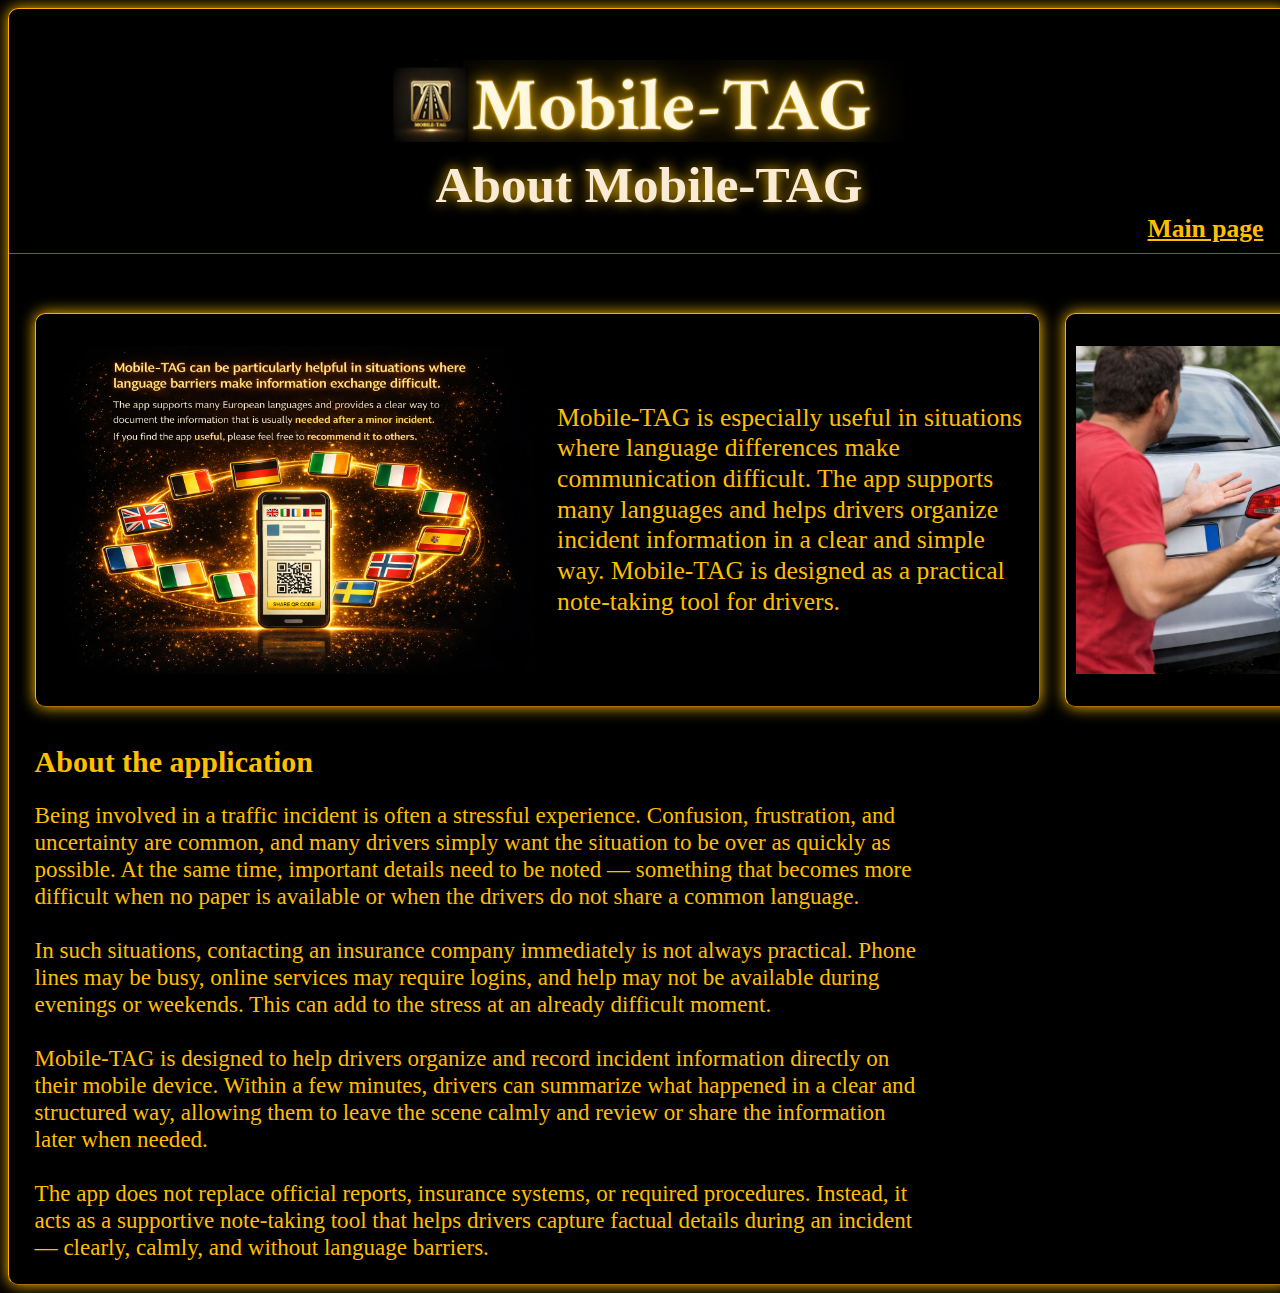
<file: about.html>
<!DOCTYPE html>
<html lang="en">
<head>
  <meta charset="UTF-8"/>
  <meta name="viewport" content="width=device-width, initial-scale=1.0">
  <title>About Mobile-TAG | Traffic Accident App</title>
  <meta name="description" content="Mobile-TAG is a mobile application for documenting minor vehicle incidents. This official website provides app information and QR code creation for faster accident documentation inside the Mobile-TAG app.">
  
  <meta property="og:title" content="Mobile-TAG – Official Website">
  <meta property="og:description" content="Official website of the Mobile-TAG mobile app for documenting minor vehicle incidents.">
  <meta property="og:type" content="website">
  <meta property="og:url" content="https://mobiletag-auto.com/about">
  <meta property="og:site_name" content="Mobile-TAG">
  <meta property="og:image" content="https://mobiletag-auto.com/drawable/og_image_5.png">
  <meta property="og:image:width" content="1200">
  <meta property="og:image:height" content="630">
  <meta property="og:image:type" content="image/png">

  <meta name="application-name" content="Mobile-TAG">
  <meta name="apple-mobile-web-app-title" content="Mobile-TAG">
  <meta name="theme-color" content="#000000">
  <link rel="canonical" href="https://mobiletag-auto.com/about">
  <script type="application/ld+json">
    {
    "@context": "https://schema.org",
    "@type": "WebPage",
    "name": "About Mobile-TAG",
    "description": "Learn how Mobile-TAG helps drivers document minor vehicle accidents clearly and efficiently.",
    "url": "https://mobiletag-auto.com/about"
    }
  </script>
  <script>
    window.googletag = window.googletag || { cmd: [] };

    googletag.cmd.push(function () {
    googletag.pubads().setRequestNonPersonalizedAds(1);
  });

    window.dataLayer = window.dataLayer || [];
    function gtag(){ dataLayer.push(arguments); }

    gtag('consent', 'default', {
      ad_storage: 'denied',
      analytics_storage: 'denied',
      personalization_storage: 'denied',
      functionality_storage: 'granted',
      security_storage: 'granted'
    });

    gtag('set', 'ads_data_redaction', true);
    gtag('set', 'restricted_data_processing', true);
  </script>
  <script async src="https://pagead2.googlesyndication.com/pagead/js/adsbygoogle.js?client=ca-pub-1919246518124978"
     crossorigin="anonymous"></script>
  <link rel="icon" type="image/png" href="drawable/mobile_tag_logo.png">
  <style>   
    body {
      border-radius: 10px; 
      border: 1px outset #ffaa00;
      box-shadow: 0 0 15px;
      background-color: #000000;
      color: #FFBF00;
    }
    img {
      display: block;
      margin-left: auto;
      margin-right: auto;
      width: 40%;
    }
    header {
      text-align: center;
      padding: 4vw 0 2vw 0;
    }
    h1 {
      margin: 0;
      font-size: 4vw;
      /*-webkit-text-fill-color: #FFBF00;*/
      -webkit-text-fill-color: antiquewhite;
      text-shadow: 0 0 1vw #FFBF00;
    }
    h2 {
      margin: 0;
      font-size: 3vw;
      -webkit-text-fill-color: #FFBF00;
    }
    .scroll-container {
      display: flex;                 
      overflow-x: auto;              
      scroll-snap-type: x mandatory; 
      gap: 2vw;
      padding: 2vw;
      background-color: transparent; 
    }
    .scroll-container::-webkit-scrollbar {
      height: 2px;
      scroll-behavior: smooth;
    }
    .scroll-container::-webkit-scrollbar-thumb {
      background: #FFBF00;
      border-radius: 4px;
    }
    .scroll-container section {
      flex: 0 0 80%;                 
      display: flex;
      align-items: center;
      gap: 20px;
      background-color: transparent;
      border-radius: 10px;
      max-height: 29vw;
      max-width: 100vw;
      scroll-snap-align: center;     
      color: #FFBF00;
    }
    .scroll-container p {
      text-align: left;
      width: 100%;
      line-height: 1.2;
      font-size: clamp(7px, 1.5vw, 20px);
    }
    .picker {
      margin: 20px auto;
      height: 120px;
      width: 250px;
      overflow-y: scroll;
      scroll-snap-type: y mandatory;
      background-color: #111;
      border: 2px solid #FFBF00;
      border-radius: 10px;
      color: #FFBF00;
      text-align: center;
    }
    .picker div {
      height: 40px;
      display: flex;
      align-items: start;
      justify-content: start;
      scroll-snap-align: start;
      padding-left: 5%;
      font-size: 18px;
    }
    .logoMain {
      max-width: 500px;
    }
    .aboutPic {
      width: 50%;
      max-height: 100%;
      object-fit: contain;
      flex-shrink: 0;
    }
  .adsbygoogle {
    background-color: rgba(20,55,55,0.0);
    border: 1px dashed #999;
  }
  .lang-notice {
    text-align: center;
    padding: 8px 12px;
    font-size: 1.6vw;
    font-weight: bold;
    font-family: serif;
    border-bottom: 1px solid #FFBF00;
  }
  section {
    border: 1px outset #ffaa00;
    box-shadow: 0 0 15px;
    border-radius: 10px;
    padding: 10px;
  }
  .ad-section {
    border: 0.10vw outset #ffaa00;
    width: 100%;
    max-height: 100%;
    min-height: 100%;
    display: flex;
    align-items: center;
    justify-content: center;
    overflow: hidden;
    box-shadow: 0 0 15px;
    border-radius: 10px;
    padding: 10px;
  }
  .picture_section {
    display: flex !important;
    flex-direction: row !important;
    align-items: flex-start;
    padding: 1%;
  }
  .picture_section h2 {
    font-size: clamp(20px, 3vw, 40px);
    text-align: center;
    -webkit-text-fill-color: #FFBF00;
  }
  .picture_section p {
    font-size: clamp(13px, 2vw, 30px);
    text-align: left;
    -webkit-text-fill-color: #FFBF00;
    line-height: 1.5;
  }
  .picture_section ul {
    font-size: clamp(13px, 2vw, 30px);
    text-align:left;
    display:inline-block;
    line-height:1.5;
    max-width:85%;
  }
  .titleText p {
    color:#f0d48a;
    max-width: 80%;
    text-align: center;
    font-size: clamp(11px, 2vw, 30px);
  }
  .companiesSection {
    text-align:left;
    max-width:100%;
    margin:0 auto;
    padding-left: 3%;
    padding-right: 3%;
    font-size:clamp(13px, 2vw, 30px);
    line-height:1.6;
  }
  .mobile-menu-btn {
    align-self: center;
    background: none;
    border: none;
    color: #ffbf00;
    font-size: clamp(5px, 2vw, 30px);
    font-weight: bold;
    cursor: pointer;
  }
  @keyframes scroll {
    0%   { transform: translateX(0); }
    100% { transform: translateX(-100%); }
  }
  @media (max-width: 393px) {
    
  }
  @media (max-width: 768px){
    .picture_section {
      flex-direction: column !important;
    }
  }
  @media (min-width: 768px) {
    .picture_section {
      flex-direction: row;
    }
    .scroll-container p {
      text-align: left;
      width: 100%;
      line-height: 1.2;
      font-size: clamp(11px, 2vw, 30px);
    }
  }
  @media (min-width: 1024px){}
  @media (min-width: 1280px){}
  @media (min-width: 1536px){}
  html, body {
  width: 100%;
  max-width: 100%;
  overflow-x: hidden;
}
  </style>
</head>

<body onload="startAutoScroll()">
    <header>
        <img src="drawable/nylogo.png">
        <h1 class="centered-title" style="margin-top: 1%;">About Mobile-TAG</h1>
            <nav style="justify-self: end; margin-right: 2%;">
                <a class="mobile-menu-btn" href="index.html">Main page</a>
            </nav>
        <svg width="100%" height="5"><line x1="0" x2="1536" stroke="#FFBF00"/></svg>
    </header>
    <main>
      <div class="scroll-container">
      <section class="sectionFrame">
        <img class="aboutPic" src="drawable/multi_lang_new.png" alt="">
        <div>
          <p>Mobile-TAG is especially useful in situations where language differences make communication difficult. The app supports many languages and helps drivers organize incident information in a clear and simple way. Mobile-TAG is designed as a practical note-taking tool for drivers.</p>
        </div>
      </section>
      <section>
        <img class="aboutPic" src="drawable/driver_not_understand_new.png" alt="">
        <div>
          <p>Imagine drivers from different countries being involved in a minor traffic incident. Language differences can make documentation difficult. With Mobile-TAG, each driver can enter information in their own language, while the document is prepared in the appropriate language associated with the vehicle. The original text is always preserved for clarity.</p>
        </div>
      </section>
      <section class="ad-section">
        <ins class="adsbygoogle"
          style="display:block; height: 100%; width: 100%; border-radius: 0px;"
          data-ad-client="ca-pub-1919246518124978"
          data-ad-slot="4906155662"
          data-ad-format="auto"
          data-full-width-responsive="true">
        </ins>
      </section>
      <section>
        <img class="aboutPic" src="drawable/notconfesion.png" alt="">
        <div>
          <p>Mobile-TAG is a tool designed to help drivers exchange and organize information after a traffic-related incident. It does not replace official reports or any procedures required by authorities or insurance companies.</p>
        </div>
      </section>
      <section>
        <img class="aboutPic" src="drawable/documentguillt.png" alt="">
        <div>
          <p>The document created by Mobile-TAG does not represent an admission of fault or liability. Its purpose is to summarize factual information as entered by the user about the incident.</p>
        </div>
      </section>
      <section class="ad-section">
        <ins class="adsbygoogle"
          style="display:block; height: 100%; width: 100%; border-radius: 0px;"
          data-ad-client="ca-pub-1919246518124978"
          data-ad-slot="5064161667"
          data-ad-format="auto"
          data-full-width-responsive="true">
        </ins>
      </section>
      <section>
        <img class="aboutPic" src="drawable/reporting.png" alt="">
        <div>
          <p>Mobile-TAG helps drivers collect and organize important information quickly after a traffic incident, even when language barriers exist. The generated document can be shared as a reference when communicating with other parties. The app does not replace existing procedures and is intended as a supportive tool.</p>
        </div>
      </section>
      <section>
        <img class="aboutPic" src="drawable/frustated.png" alt="">
        <div>
          <p>Mobile-TAG has been developed to support drivers in situations where language differences or stress make documentation more difficult.</p>
        </div>
      </section>
      <section class="ad-section">
        <ins class="adsbygoogle"
          style="display:block; height: 100%; width: 100%; border-radius: 0px;"
          data-ad-client="ca-pub-1919246518124978"
          data-ad-slot="5748464046"
          data-ad-format="auto"
          data-full-width-responsive="true">
        </ins>
      </section>
      <section>
        <img class="aboutPic" src="drawable/standardservice.png" alt="">
        <div>
          <p>When the standard service is used, automatic translation of user-entered text is not applied.</p>
        </div>
      </section>
      <section>
        <img class="aboutPic" src="drawable/solvestraffic.png" alt="">
        <div>
          <p>By helping drivers document minor incidents more efficiently, Mobile-TAG can contribute to clearer communication at the scene. This may help reduce unnecessary delays in simple situations.</p>
        </div>
      </section>
      <section class="ad-section">
        <ins class="adsbygoogle"
          style="display:block; height: 100%; width: 100%; border-radius: 0px;"
          data-ad-client="ca-pub-1919246518124978"
          data-ad-slot="2437998328"
          data-ad-format="auto"
          data-full-width-responsive="true">
        </ins>
      </section>
      <section>
        <img class="aboutPic" src="drawable/documentenglish.png" alt="">
        <div>
          <p>The document is created in English by default. If the vehicle’s country of registration is supported, the app may select the corresponding language automatically.</p>
        </div>
      </section>
      <section>
        <img class="aboutPic" src="drawable/safedocument.png" alt="">
        <div>
          <p>Reports created with Mobile-TAG are protected with a password to help reduce the risk of unintended access. The password is based on information provided by the user and is intended for convenience rather than strong security.</p>
        </div>
      </section>
      <section class="ad-section">
        <ins class="adsbygoogle"
          style="display:block; height: 100%; width: 100%; border-radius: 0px;"
          data-ad-client="ca-pub-1919246518124978"
          data-ad-slot="6027665641"
          data-ad-format="auto"
          data-full-width-responsive="true">
        </ins>
      </section>
      <section>
        <img class="aboutPic" src="drawable/testpic.png" alt="">
        <div>
          <p>If you want to explore how Mobile-TAG works, you can test the app without entering any contact details for third parties. This allows you to familiarize yourself with the features before using the app in a real situation.</p>
        </div>
      </section>
    </div>
    <h2 style="text-align: start; font-size: clamp(20px, 3vw, 30px); padding-left: 2%; margin-top: 1%;">About the application</h3>
    <p style="text-align: start; font-size: clamp(17px, 1.8vw, 25px); font-family: serif; width: 70%; padding-left: 2%">
        Being involved in a traffic incident is often a stressful experience. Confusion, frustration, and uncertainty are common, and many drivers simply want the situation to be over as quickly as possible. At the same time, important details need to be noted — something that becomes more difficult when no paper is available or when the drivers do not share a common language.<br><br>
        In such situations, contacting an insurance company immediately is not always practical. Phone lines may be busy, online services may require logins, and help may not be available during evenings or weekends. This can add to the stress at an already difficult moment.<br><br>
        Mobile-TAG is designed to help drivers organize and record incident information directly on their mobile device. Within a few minutes, drivers can summarize what happened in a clear and structured way, allowing them to leave the scene calmly and review or share the information later when needed.<br><br>
        The app does not replace official reports, insurance systems, or required procedures. Instead, it acts as a supportive note-taking tool that helps drivers capture factual details during an incident — clearly, calmly, and without language barriers.
    </p>
    </main>
    <script>
        function startAutoScroll() {
        const container = document.querySelector(".scroll-container");
        if (!container) return;

        const slides = container.querySelectorAll("section");
        let index = 0;

        setInterval(() => {
            index = (index + 1) % slides.length;
            const slideWidth = slides[0].offsetWidth + 20; // +gap
            container.scrollTo({
            left: index * slideWidth,
            behavior: "smooth"
            });
        }, 10000);

        }
    </script>
</body>
</html>
</file>
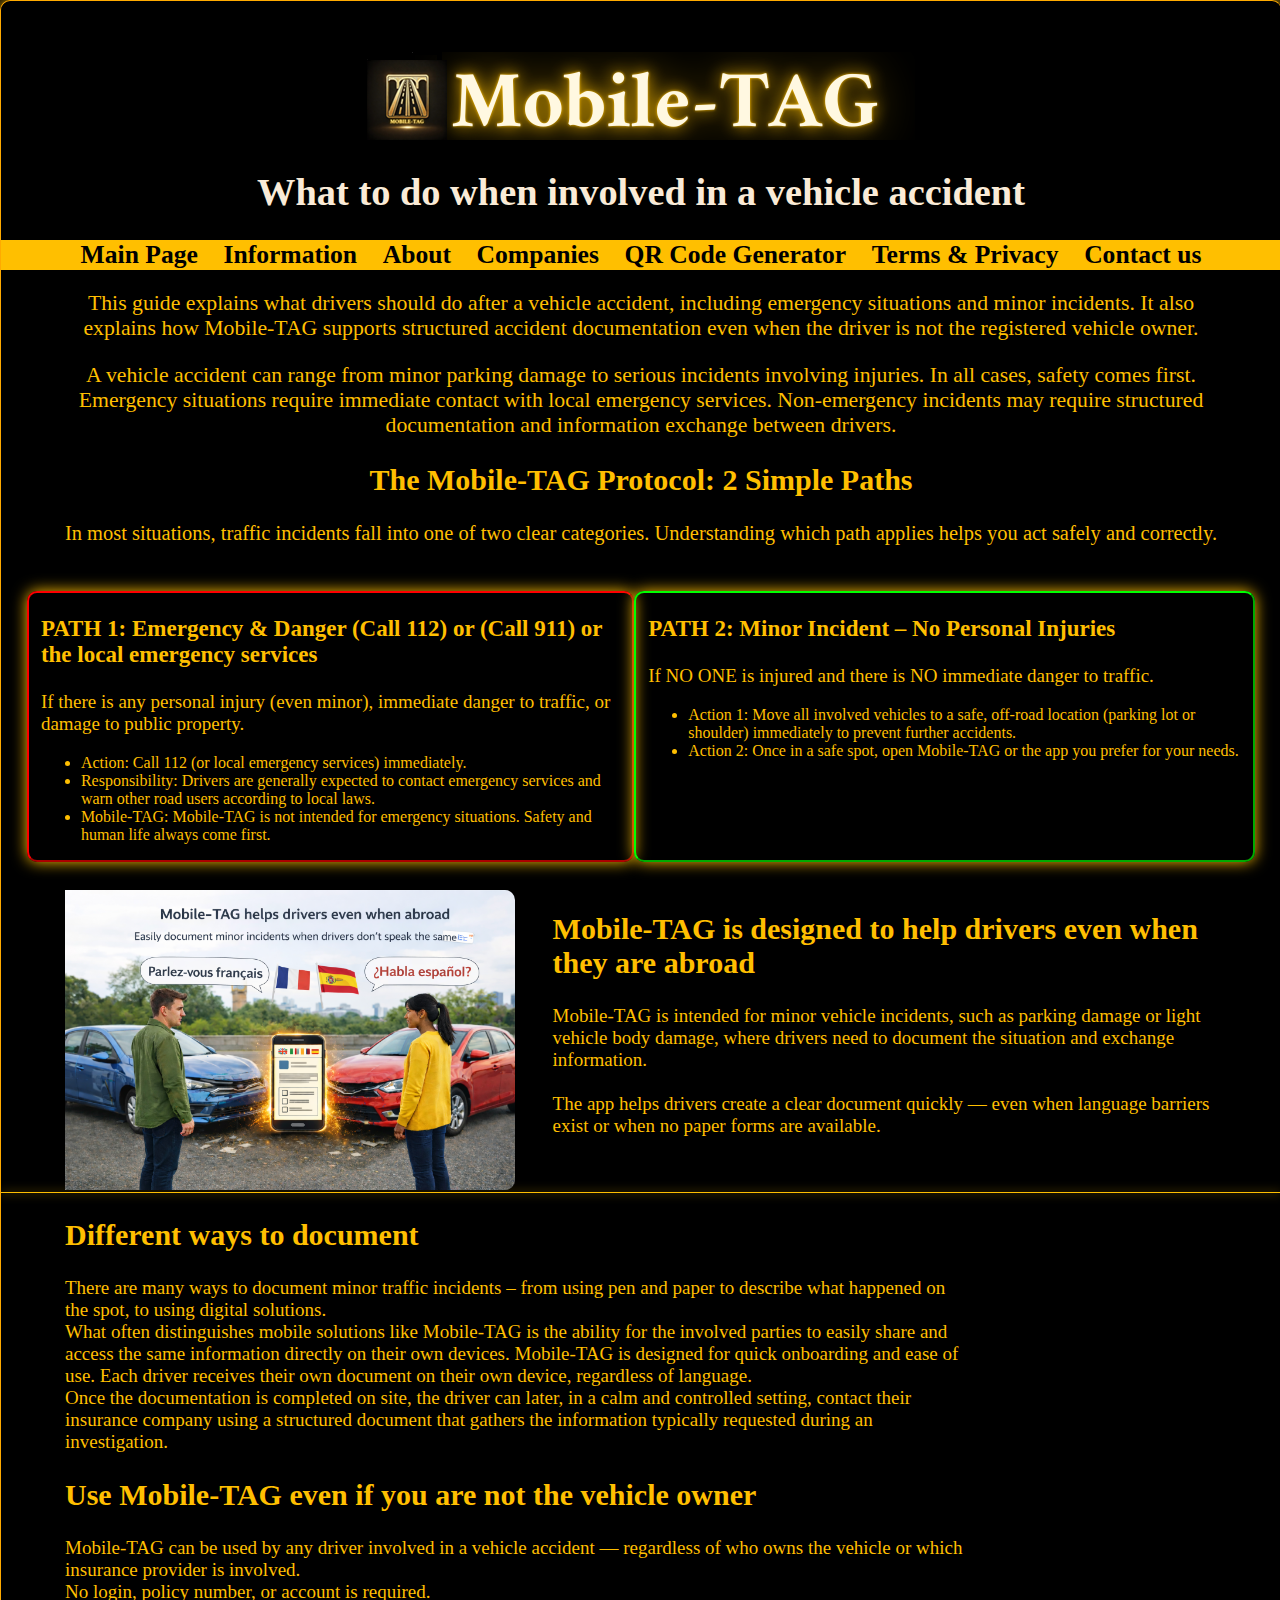
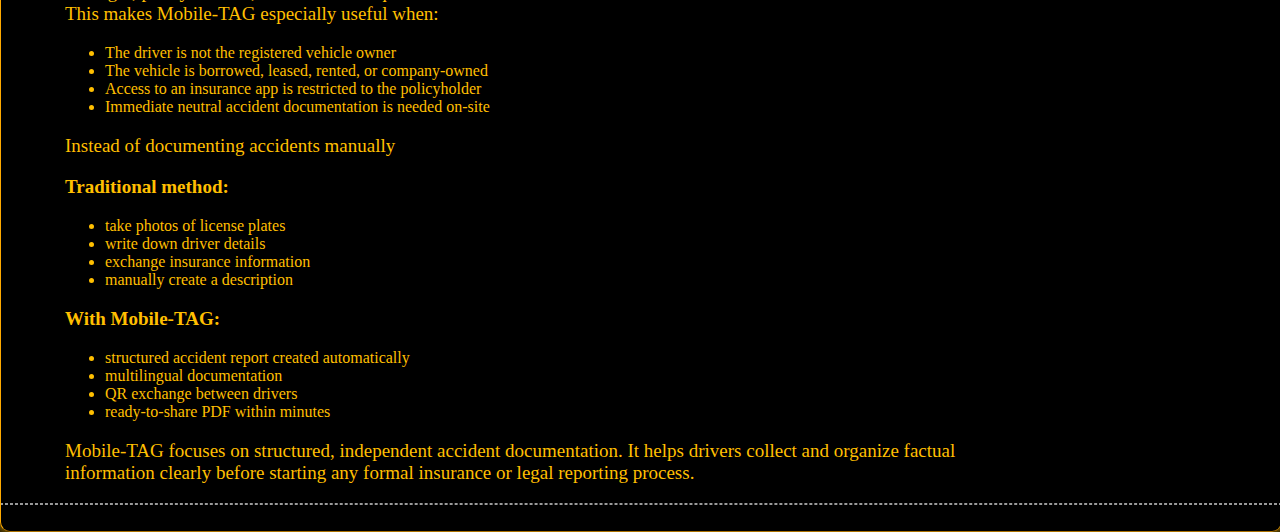
<file: accident.html>
<!DOCTYPE html>
<html lang="en">
    <head>
        <meta charset="UTF-8">
        <meta name="viewport" content="width=device-width, initial-scale=1.0">
        <meta name="theme-color" content="#000000">
        <link rel="canonical" href="https://mobiletag-auto.com/accident">
        <script type="application/ld+json">
        {
            "@context": "https://schema.org",
            "@type": "Article",
            "headline": "What to do when involved in a vehicle accident",
            "description": "General guidance on what drivers should do after a vehicle accident, including safety steps and documentation tips.",
            "author": {
                "@type": "Organization",
                "name": "Mobile-TAG",
                "url": "https://mobiletag-auto.com"
            },
            "publisher": {
                "@type": "Organization",
                "name": "Mobile-TAG",
                "logo": {
                    "@type": "ImageObject",
                    "url": "https://mobiletag-auto.com/drawable/nylogo.png"
                }                
            },
            "mainEntityOfPage": {
                "@type": "WebPage",
                "@id": "https://mobiletag-auto.com/accident"
            }
        }
        </script>
    <script>
        window.googletag = window.googletag || { cmd: [] };

        googletag.cmd.push(function () {
        googletag.pubads().setRequestNonPersonalizedAds(1);
        });

        window.dataLayer = window.dataLayer || [];
        function gtag(){ dataLayer.push(arguments); }

        gtag('consent', 'default', {
        ad_storage: 'denied',
        analytics_storage: 'denied',
        personalization_storage: 'denied',
        functionality_storage: 'granted',
        security_storage: 'granted'
        });

        gtag('set', 'ads_data_redaction', true);
        gtag('set', 'restricted_data_processing', true);
    </script>
  <script async src="https://pagead2.googlesyndication.com/pagead/js/adsbygoogle.js?client=ca-pub-1919246518124978"
     crossorigin="anonymous">
  </script>
        <link rel="icon" type="image/png" href="drawable/mobile_tag_logo.png">
        <title>What to do after a vehicle accident | Mobile-TAG</title>
        <meta name="description" content="What to do after a vehicle accident. Safety steps, documentation guidance, and how drivers can create structured accident reports using Mobile-TAG — even if they are not the vehicle owner.">
        <style>
            body {
                border-radius: 10px; 
                border: 0.10vw outset #ffaa00;
                box-shadow: 0 0 15px;
                margin: 0;
                padding: 0;
                background-color: #000000;
                color: #FFBF00;
            }
            .redBox {
                border-radius: 10px; 
                padding-left: 1%;
                padding-right: 1%;
                border: 0.20vw outset red;
                box-shadow: 0 0 15px;
            }
            .greenBox {
                border-radius: 10px; 
                border: 0.20vw outset rgb(0, 255, 0);
                padding-left: 1%;
                padding-right: 1%;
                box-shadow: 0 0 15px;
            }
            header {
                text-align: center;
                justify-items: center;
                padding: 4vw 0 2vw 0;
            }
            h2 {
                font-size: clamp(20px, 2.5vw, 30px);
            }
            h3 {
                font-size: clamp(12px, 1.8vw, 23px);
            }
            p {
                font-size: clamp(11px, 1.5vw, 19px);
            }
            li {
                font-size: clamp(9px, 1.4vw, 16px);            
            }
            .imageInfo img {
                max-width: 350px;
                width: 100%;
            }
            .park-section {
                display: flex;
                flex-direction: column;
                gap: 12px;
            }
            .park-section img {
                max-width: 60%;
                border-radius: 10px;
                align-self: center;
            }
            .adsbygoogle {
                background-color: rgba(20,55,55,0.0);
                border: 1px dashed #999;
            }
            .mobile-menu-btn {
                align-self: center;
                background: none;
                border: none;
                color: #ffbf00;
                font-size: clamp(5px, 2vw, 30px);
                font-weight: bold;
                cursor: pointer;
            }
            nav {
                display: flex;
                justify-content: center;
                width: 100%;
                background-color: #FFBF00;
                padding-left: 1%;
                padding-right: 1%;
                }
            nav a {
                color: #000000;
                text-decoration: none;
                margin: 0 1vw;
                font-size: clamp(10px, 2vw, 50px);
                font-weight: bold;
                transition: color 0.3s ease;
            }
            nav a:hover {
                color: #ffffff;
                flex-wrap: wrap;
            }
                .dropdown {
                position: relative;
                display: flex;            
            }
            .dropdown-content {
                display: none;
                position: absolute;
                background-color: #FFBF00;
                box-shadow: 0vw 0.8vw 1.6vw rgba(0,0,0,0.3);
                z-index: 1;
            }
            .dropdown-content a {
                color: #000000;
                padding: 1vw 1.6vw;
                text-decoration: none;
                display: flex;
                font-size: 2vw;
            }
            .dropdown-content a:hover {
                background-color: transparent;
                color: #fff;
            }    
            .dropdown:hover .dropdown-content {
                display: block;
            } 
            .mobile-menu-btn {
                display: none;
                background: none;
                border: none;
                font-size: 28px;
                font-weight: bold;
                cursor: pointer;
                color: black;
            }
            .nav-wrapper {
                display: flex;
                justify-content: center;
            }
            .description {
                text-align: left;
                max-width: 900px;
                justify-self: start;
                padding-left: 5%;
                padding-right: 5%;
            }
            @media (max-width: 393px) {
                .dropdown .dropdown-content {
                    display: none;
                    margin-left: 10px;
                }
                .dropdown.open .dropdown-content {
                    display: block;
                }
                nav {
                    position: relative;
                    justify-content: flex-end;
                }
                .mobile-menu-btn {
                    display: block;
                    padding-right: 3%;
                    font-size: 15px;
                    background: none;
                    border: none;
                }
                .nav-wrapper {
                    position: absolute;
                    top: 100%;
                    right: 5px;
                    background: #FFBF00;
                    border-radius: 10px;
                    box-shadow: 0 8px 20px rgba(0,0,0,.35);
                    flex-direction: column;
                    padding: 10px 15px;
                    min-width: 200px;
                    opacity: 0;
                    transform: translateY(-10px);
                    pointer-events: none;
                    transition: opacity .25s ease, transform .25s ease;
                }
                nav.open .nav-wrapper {
                    opacity: 1;
                    transform: translateY(0);
                    pointer-events: auto;
                }
                .nav-wrapper a,
                .nav-wrapper .dropdown {
                    padding: 8px 0;
                    display: flex;
                }
                .dropdown-content {
                    position: static;
                    box-shadow: none;
                }
            }
            @media (min-width: 768px) {
                .park-section {
                    flex-direction: row;
                    align-items: center;
                }
                .park-section img {
                    max-width: 450px;
                    padding-left: 5%;
                }
            }
            html, body {
                width: 100%;
                max-width: 100%;
                overflow-x: hidden;
            }
        </style>
    </head>
        <body oncontextmenu="return false;">
            <header>
                <img src="drawable/nylogo.png" style="max-width: 100%;">
                <h1 style="font-size: 3vw; color: antiquewhite;">What to do when involved in a vehicle accident</h1>
                <nav>
                    <button class="mobile-menu-btn" onclick="toggleMobileNav()">☰ Menu</button>
                    <div class="nav-wrapper">
                    <a href="index.html">Main Page</a>
                    <div class="dropdown mobile-dropdown">
                        <div class="dropdown">
                        <a id="infoCondition">Information</a>
                        <div class="dropdown-content">
                            <a href="information.html">Information</a>
                            <a href="languages.html">Supported Languages</a>
                            <a href="accident.html">Accidents</a>
                            <a href="faq.html">FAQ</a>
                        </div>
                        </div>
                    </div>
                    <a href="about.html">About</a>
                    <a href="companies.html">Companies</a>
                    <a href="qrcodegen.html">QR Code Generator</a>
                    <div class="dropdown">
                        <a href="#">Terms & Privacy</a>
                        <div class="dropdown-content">
                        <a href="terms.html">Terms of Mobile-TAG</a>
                        <a href="privacy.html">Privacy & Integrity policies</a>
                        </div>
                    </div>
                    <a href="contact.html">Contact us</a>
                    </div>
                </nav>
                <p style="padding-left: 5%; padding-right: 5%; font-size: clamp(12px, 1.7vw, 25px);">
                    This guide explains what drivers should do after a vehicle accident, 
                    including emergency situations and minor incidents.
                    It also explains how Mobile-TAG supports structured accident documentation
                    even when the driver is not the registered vehicle owner.
                </p>
                <p style="padding-left: 5%; padding-right: 5%; font-size: clamp(12px, 1.7vw, 25px);">
                    A vehicle accident can range from minor parking damage to serious incidents involving injuries. 
                    In all cases, safety comes first. Emergency situations require immediate contact with local emergency services.
                    Non-emergency incidents may require structured documentation and information exchange between drivers.
                </p>
                <h2>The Mobile-TAG Protocol: 2 Simple Paths</h2>
                <p style="font-size: clamp(12px, 1.6vw, 25px);">
                    In most situations, traffic incidents fall into one of two clear categories.
                    Understanding which path applies helps you act safely and correctly.
                </p>
                <div style="text-align: left; display: flex; padding: 2%;">
                    <div class="redBox">                        
                        <h3>PATH 1: Emergency & Danger (Call 112) or (Call 911) or the local emergency services</h3>
                        <p>If there is any personal injury (even minor), immediate danger to traffic, or damage to public property.</p>
                        <ul>
                            <li>Action: Call 112 (or local emergency services) immediately.</li>
                            <li>Responsibility: Drivers are generally expected to contact emergency services and warn other road users according to local laws.</li>
                            <li>Mobile-TAG: Mobile-TAG is not intended for emergency situations. Safety and human life always come first.</li>
                        </ul>
                    </div>
                    <div class="greenBox">
                        <h3>PATH 2: Minor Incident – No Personal Injuries</h3>
                        <p>If NO ONE is injured and there is NO immediate danger to traffic.</p>
                        <ul>
                            <li>Action 1: Move all involved vehicles to a safe, off-road location (parking lot or shoulder) immediately to prevent further accidents.</li>
                            <li>Action 2: Once in a safe spot, open Mobile-TAG or the app you prefer for your needs.</li>                        
                        </ul>
                    </div>
                </div>
                <div class="park-section">
                    <img src="drawable/park.png" alt="Mobile-TAG helps even if the drivers do not speak same language">
                    <div style="text-align: left; padding-left: 2%; padding-right: 5%;">
                        <h2>Mobile-TAG is designed to help drivers even when they are abroad</h2>
                        <p>
                        Mobile-TAG is intended for minor vehicle incidents, such as parking damage or
                        light vehicle body damage, where drivers need to document the situation and exchange
                        information.
                        <br><br>
                        The app helps drivers create a clear document quickly — even when language
                        barriers exist or when no paper forms are available.
                        </p>
                        <br><br>
                    </div>
                </div>
                <div style="width:100%; height:1px; background:#FFBF00; box-shadow:0 0 10px #FFBF00;"></div>
                <div class="description">
                    <h2>Different ways to document</h2>
                    <p>
                    There are many ways to document minor traffic incidents – from using pen and paper to describe what happened on the spot, to using digital solutions.
                    <br>
                    What often distinguishes mobile solutions like Mobile-TAG is the ability for the involved parties to easily share and access the same information directly on their own devices.
                    Mobile-TAG is designed for quick onboarding and ease of use. Each driver receives their own document on their own device, regardless of language.
                    <br>
                    Once the documentation is completed on site, the driver can later, in a calm and controlled setting, contact their insurance company using a structured document that gathers the information typically requested during an investigation.
                    </p>
                </div>
                <div class="description">
                    <h2>Use Mobile-TAG even if you are not the vehicle owner</h2>
                    <p>
                        Mobile-TAG can be used by any driver involved in a vehicle accident — regardless of who owns the vehicle or which insurance provider is involved.<br>
                        No login, policy number, or account is required.<br>
                        This makes Mobile-TAG especially useful when:<br>
                    </p>
                    <ul>
                        <li>The driver is not the registered vehicle owner</li>
                        <li>The vehicle is borrowed, leased, rented, or company-owned</li>
                        <li>Access to an insurance app is restricted to the policyholder</li>
                        <li>Immediate neutral accident documentation is needed on-site</li>
                    </ul>
                    <p>Instead of documenting accidents manually</p>
                    <p><strong>Traditional method:</strong></p>
                    <ul>
                    <li>take photos of license plates</li>
                    <li>write down driver details</li>
                    <li>exchange insurance information</li>
                    <li>manually create a description</li>
                    </ul>
                    <p><strong>With Mobile-TAG:</strong></p>
                    <ul>
                    <li>structured accident report created automatically</li>
                    <li>multilingual documentation</li>
                    <li>QR exchange between drivers</li>
                    <li>ready-to-share PDF within minutes</li>
                    </ul>
                    <p>
                        Mobile-TAG focuses on structured, independent accident documentation. It helps drivers collect and organize factual information clearly before starting any formal insurance or legal reporting process.
                    </p>
                </div>
                <ins class="adsbygoogle"
                    style="display:block; width: 100%; height:auto; border-radius: 0px;"
                    data-ad-client="ca-pub-1919246518124978"
                    data-ad-slot="5934390201"
                    data-ad-format="auto"
                    data-full-width-responsive="true">
                </ins>
            </header>
            <script>
                (adsbygoogle = window.adsbygoogle || []).push({});
            </script>
            <script>
            function toggleMobileNav() {
            document.querySelector("nav").classList.toggle("open");
            }
            document.querySelectorAll(".dropdown > a").forEach(trigger=>{
            trigger.addEventListener("click", function(e){
                if(window.innerWidth <= 768){
                e.preventDefault();
                this.parentElement.classList.toggle("open");
                }
            });
            });
            document.querySelectorAll(".nav-wrapper a").forEach(a=>{
            a.addEventListener("click",()=>{
                if(!a.parentElement.classList.contains("dropdown")){
                document.querySelector("nav").classList.remove("open");
                }
            });
            });
            </script>
        </body>
</html>
</file>
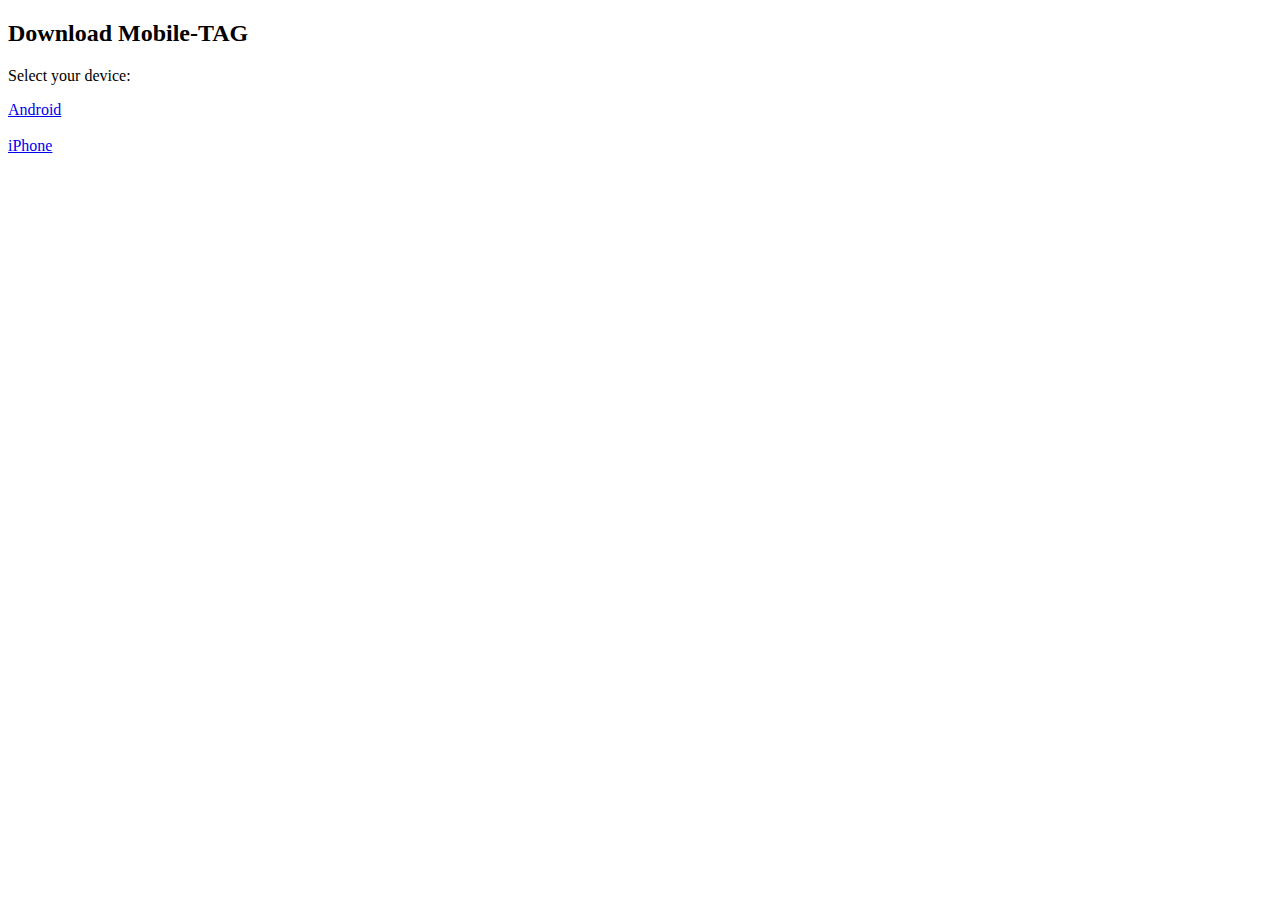
<file: app.html>
<!DOCTYPE html>
<html lang="en">
<head>
<meta charset="utf-8">
<title>Mobile-TAG</title>
<script>
  const ua = navigator.userAgent || navigator.vendor || window.opera;

  if (/android/i.test(ua)) {
    window.location.href = "https://play.google.com/store/apps/details?id=APP_ID";
  } else if (/iPad|iPhone|iPod/.test(ua) && !window.MSStream) {
    window.location.href = "https://apps.apple.com/app/idYOUR_APP_ID";
  }
</script>
</head>
<body>
  <h2>Download Mobile-TAG</h2>
  <p>Select your device:</p>
  <a href="https://play.google.com/store/apps/details?id=APP_ID">Android</a><br><br>
  <a href="https://apps.apple.com/app/idYOUR_APP_ID">iPhone</a>
</body>
</html>
</file>
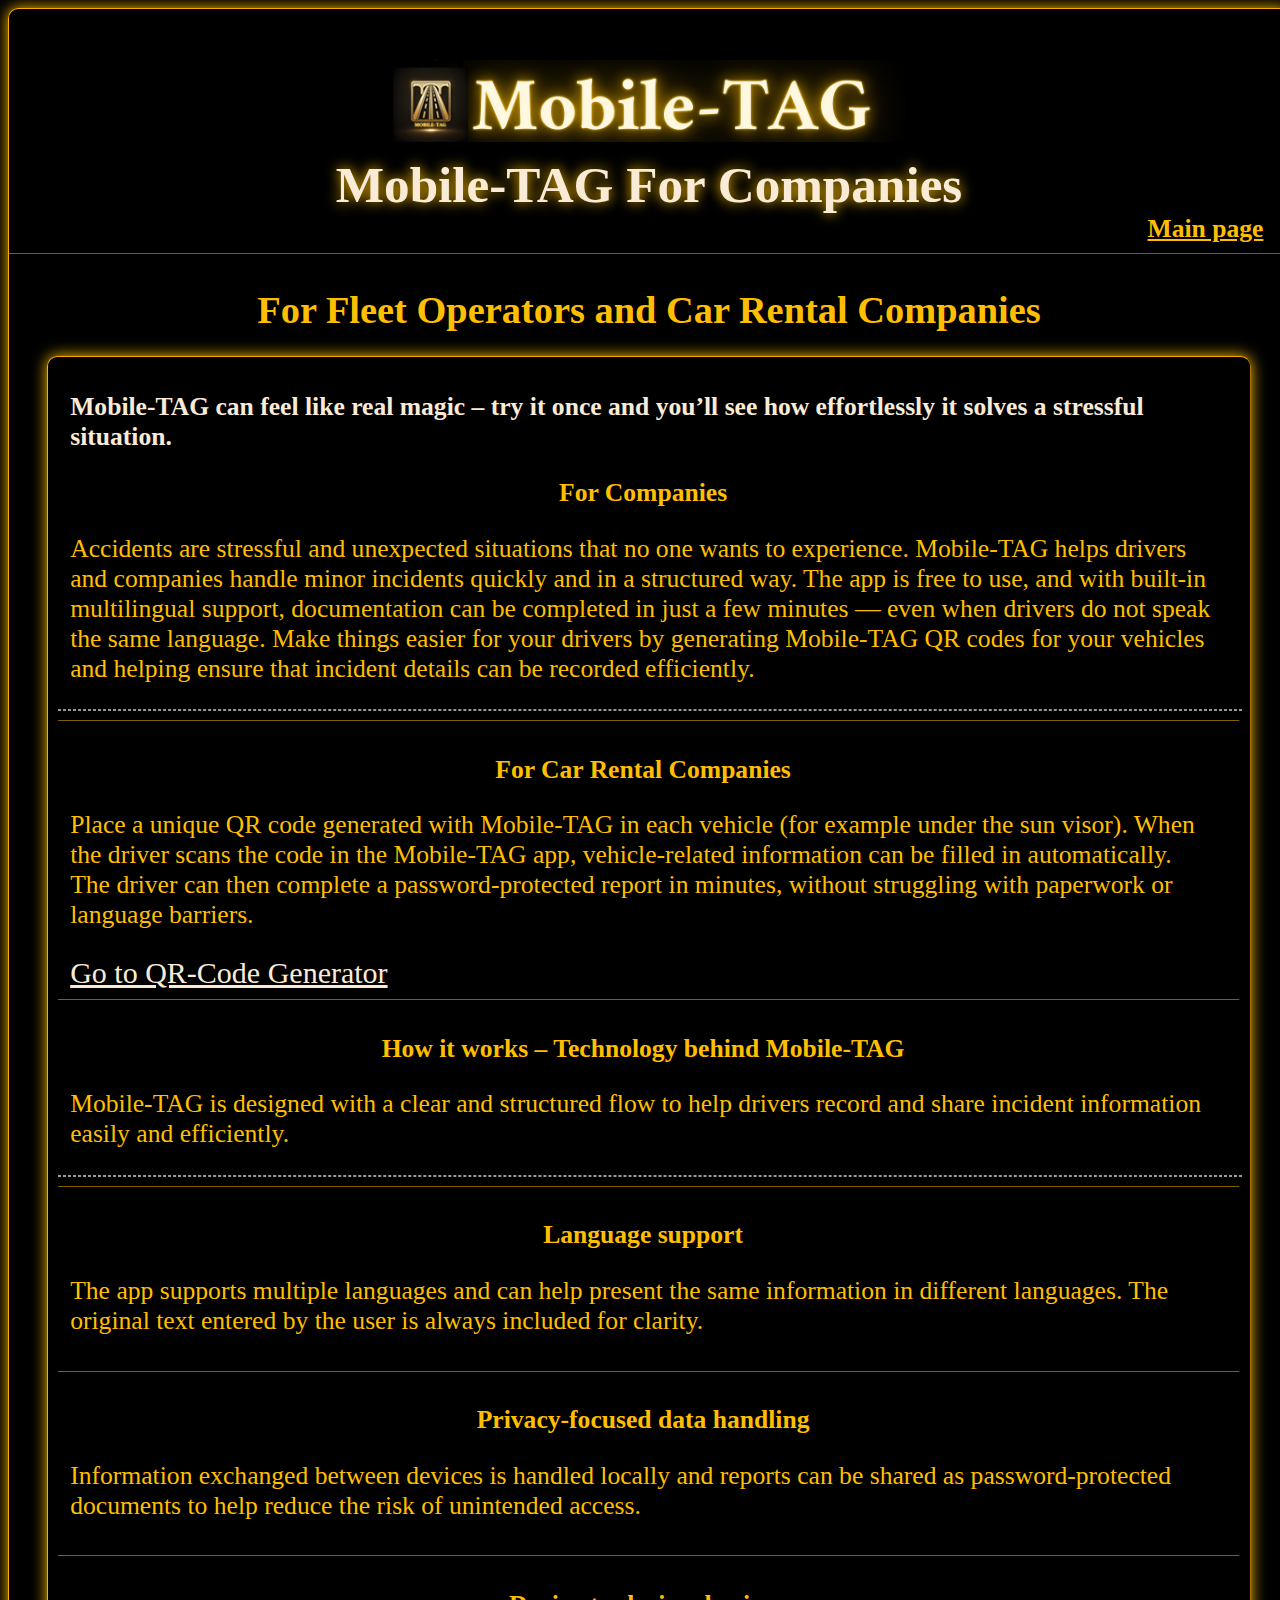
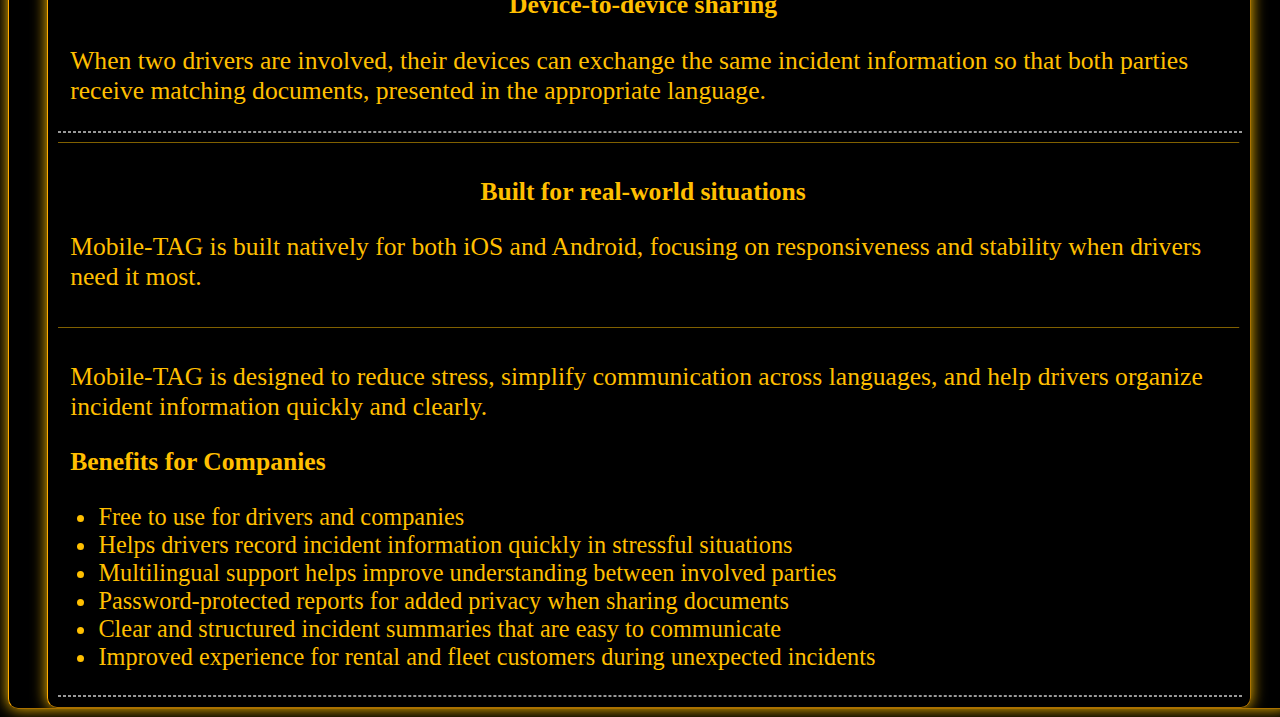
<file: companies.html>
<!DOCTYPE html>
<html lang="en">
<head>
  <meta charset="UTF-8"/>
  <meta name="viewport" content="width=device-width, initial-scale=1.0">
  <title>Companies Mobile-TAG | Traffic Accident App</title>
  <meta name="description" content="Mobile-TAG for companies and fleet operators. Enable drivers to document minor traffic incidents quickly using multilingual, password-protected reports and QR-based vehicle identification.">
  
  <meta property="og:title" content="Mobile-TAG for Companies & Fleet Operators">
  <meta property="og:description" content="Official website of the Mobile-TAG mobile app for documenting minor vehicle incidents.">
  <meta property="og:type" content="article">
  <meta property="og:url" content="https://mobiletag-auto.com/companies">
  <meta property="og:site_name" content="Mobile-TAG">
  <meta property="og:image" content="https://mobiletag-auto.com/drawable/og_image_5.png">
  <meta property="og:image:width" content="1200">
  <meta property="og:image:height" content="630">
  <meta property="og:image:type" content="image/png">

  <meta name="application-name" content="Mobile-TAG">
  <meta name="apple-mobile-web-app-title" content="Mobile-TAG">
  <meta name="theme-color" content="#000000">
  <link rel="canonical" href="https://mobiletag-auto.com/companies">
  <script type="application/ld+json">
    {
      "@context": "https://schema.org",
      "@type": "WebPage",
      "name": "Mobile-TAG for Companies",
      "description": "Information for car rental companies, fleet operators and businesses using Mobile-TAG to document minor traffic incidents.",
      "url": "https://mobiletag-auto.com/companies"
    }
  </script>
  <script>
    window.googletag = window.googletag || { cmd: [] };

    googletag.cmd.push(function () {
    googletag.pubads().setRequestNonPersonalizedAds(1);
  });

    window.dataLayer = window.dataLayer || [];
    function gtag(){ dataLayer.push(arguments); }

    gtag('consent', 'default', {
      ad_storage: 'denied',
      analytics_storage: 'denied',
      personalization_storage: 'denied',
      functionality_storage: 'granted',
      security_storage: 'granted'
    });

    gtag('set', 'ads_data_redaction', true);
    gtag('set', 'restricted_data_processing', true);
  </script>
  <script async src="https://pagead2.googlesyndication.com/pagead/js/adsbygoogle.js?client=ca-pub-1919246518124978"
     crossorigin="anonymous"></script>
  <link rel="icon" type="image/png" href="drawable/mobile_tag_logo.png">
    <style>   
        body {
        border-radius: 10px; 
        border: 1px outset #ffaa00;
        box-shadow: 0 0 15px;
        background-color: #000000;
        color: #FFBF00;
        }
        img {
        display: block;
        margin-left: auto;
        margin-right: auto;
        width: 40%;
        }
        header {
        text-align: center;
        padding: 4vw 0 2vw 0;
        }
        h1 {
        margin: 0;
        font-size: 4vw;
        /*-webkit-text-fill-color: #FFBF00;*/
        -webkit-text-fill-color: antiquewhite;
        text-shadow: 0 0 1vw #FFBF00;
        }
        h2 {
        margin: 0;
        font-size: 3vw;
        -webkit-text-fill-color: #FFBF00;
        }
        .logoMain {
        max-width: 500px;
        }
        .aboutPic {
        width: 50%;
        max-height: 100%;
        object-fit: contain;
        flex-shrink: 0;
        }
        .adsbygoogle {
            background-color: rgba(20,55,55,0.0);
            border: 1px dashed #999;
        }
        .lang-notice {
            text-align: center;
            padding: 8px 12px;
            font-size: 1.6vw;
            font-weight: bold;
            font-family: serif;
            border-bottom: 1px solid #FFBF00;
        }
        section {
            border: 1px outset #ffaa00;
            box-shadow: 0 0 15px;
            border-radius: 10px;
            padding: 10px;
        }
        .ad-section {
            border: 0.10vw outset #ffaa00;
            width: 100%;
            max-height: 100%;
            min-height: 100%;
            display: flex;
            align-items: center;
            justify-content: center;
            overflow: hidden;
            box-shadow: 0 0 15px;
            border-radius: 10px;
            padding: 10px;
        }
        .titleText h3 {
            color: #FFBF00;
            text-align: start;
            margin-left: 1%;
            margin-right: 2%;
            font-size: clamp(15px, 2vw, 30px);
        }
        .titleText p {
            color:#FFBF00;
            text-align: start;
            margin-left: 1%;
            margin-right: 2%;
            font-size: clamp(11px, 2vw, 30px);
        }
        .mobile-menu-btn {
            align-self: center;
            background: none;
            border: none;
            color: #ffbf00;
            font-size: clamp(5px, 2vw, 30px);
            font-weight: bold;
            cursor: pointer;
        }
        @keyframes scroll {
            0%   { transform: translateX(0); }
            100% { transform: translateX(-100%); }
        }
        @media (max-width: 393px) {
            
        }
        @media (max-width: 768px){
        }
        @media (min-width: 768px) {
        }
        @media (min-width: 1024px){}
        @media (min-width: 1280px){}
        @media (min-width: 1536px){}
        html, body {
        width: 100%;
        max-width: 100%;
        overflow-x: hidden;
        }
    </style>
</head>

<body>
    <header>
        <img src="drawable/nylogo.png">
        <h1 class="centered-title" style="margin-top: 1%;">Mobile-TAG For Companies</h1>
            <nav style="justify-self: end; margin-right: 2%;">
                <a class="mobile-menu-btn" href="index.html">Main page</a>
            </nav>
        <svg width="100%" height="5"><line x1="0" x2="1536" stroke="#FFBF00"/></svg>
    </header>
    <main style="margin-left: 3%; margin-right: 3%;">
        <h2 style="justify-self: center;">For Fleet Operators and Car Rental Companies</h2>
        <!--<section style="text-align:left; max-width:100%; margin:0 auto; line-height:1.6; font-size: 2vw">-->
        <section class="titleText" style="margin-top: 2%;">
          <h3 style="color:antiquewhite;">Mobile-TAG can feel like real magic – try it once and you’ll see how effortlessly it solves a stressful situation.</h3>
          <h3 style="justify-self: center;">For Companies</h3>
          <p>
            Accidents are stressful and unexpected situations that no one wants to experience. Mobile-TAG helps drivers and companies handle minor incidents quickly and in a structured way. The app is free to use, and with built-in multilingual support, documentation can be completed in just a few minutes — even when drivers do not speak the same language. Make things easier for your drivers by generating Mobile-TAG QR codes for your vehicles and helping ensure that incident details can be recorded efficiently.
          </p>
          <ins class="adsbygoogle"
            style="display:block; width: 100%; height:auto; max-height: 5vw; border-radius: 0px;"
            data-ad-client="ca-pub-1919246518124978"
            data-ad-slot="8134954233"
            data-ad-format="auto"
            data-full-width-responsive="true"></ins>
          <svg width="auto" height="5"><line x1="0" x2="100%" stroke="#FFBF00"/></svg>
          <h3 style="justify-self: center;">For Car Rental Companies</h3>
          <p>
            Place a unique QR code generated with Mobile-TAG in each vehicle (for example under the sun visor). When the driver scans the code in the Mobile-TAG app, vehicle-related information can be filled in automatically. The driver can then complete a password-protected report in minutes, without struggling with paperwork or language barriers.
          </p> 
          <a href="qrcodegen.html" 
             style="color: antiquewhite; font-size: clamp(20px, 2.4vw, 30px); margin-left: 1%;"
             aria-label="Generate vehicle QR codes for fleet and rental companies">
             Go to QR-Code Generator
          </a>
          <svg width="auto" height="5"><line x1="0" x2="100%" stroke="#FFBF00"/></svg>
          <h3 style="justify-self: center;">How it works – Technology behind Mobile-TAG</h3>
          <p>
            Mobile-TAG is designed with a clear and structured flow to help drivers record and share incident information easily and efficiently.
          </p> 
          <ins class="adsbygoogle"
            style="display:block; width: 100%; height:auto; max-height: 5vw; border-radius: 0px;"
            data-ad-client="ca-pub-1919246518124978"
            data-ad-slot="7173226359"
            data-ad-format="auto"
            data-full-width-responsive="true"></ins>
          <svg width="auto" height="5"><line x1="0" x2="100%" stroke="#FFBF00"/></svg>
          <h3 style="justify-self: center;">Language support</h3>
          <p>
            The app supports multiple languages and can help present the same information in different languages. The original text entered by the user is always included for clarity.
          </p>
          <svg width="auto" height="5"><line x1="0" x2="100%" stroke="#FFBF00"/></svg>
          <h3 style="justify-self: center;">Privacy-focused data handling</h3>
          <p>
            Information exchanged between devices is handled locally and reports can be shared as password-protected documents to help reduce the risk of unintended access.
          </p>
          <svg width="auto" height="5"><line x1="0" x2="100%" stroke="#FFBF00"/></svg>
          <h3 style="justify-self: center;">Device-to-device sharing</h3>
          <p>
            When two drivers are involved, their devices can exchange the same incident information so that both parties receive matching documents, presented in the appropriate language.
          </p>
            <ins class="adsbygoogle"
            style="display:block; width: 100%; height:auto; max-height: 5vw; border-radius: 0px;"
            data-ad-client="ca-pub-1919246518124978"
            data-ad-slot="4195709220"
            data-ad-format="auto"
            data-full-width-responsive="true"></ins>
          <svg width="auto" height="5"><line x1="0" x2="100%" stroke="#FFBF00"/></svg>
          <h3 style="justify-self: center;">Built for real-world situations</h3>
          <p>
            Mobile-TAG is built natively for both iOS and Android, focusing on responsiveness and stability when drivers need it most.
          </p>
          <svg width="auto" height="5"><line x1="0" x2="100%" stroke="#FFBF00"/></svg>
          <p>
            Mobile-TAG is designed to reduce stress, simplify communication across languages, and help drivers organize incident information quickly and clearly.
          </p>
          <h3>Benefits for Companies</h3>
          <ul style="font-size: clamp(10px, 1.9vw, 25px);">
              <li>Free to use for drivers and companies</li>
              <li>Helps drivers record incident information quickly in stressful situations</li>
              <li>Multilingual support helps improve understanding between involved parties</li>
              <li>Password-protected reports for added privacy when sharing documents</li>
              <li>Clear and structured incident summaries that are easy to communicate</li>
              <li>Improved experience for rental and fleet customers during unexpected incidents</li>
          </ul>
            <ins class="adsbygoogle"
            style="display:block; width: 100%; height:auto; max-height: 5vw; border-radius: 0px;"
            data-ad-client="ca-pub-1919246518124978"
            data-ad-slot="9139138042"
            data-ad-format="auto"
            data-full-width-responsive="true"></ins>
        </section>
    </main>
</body>
</html>
</file>
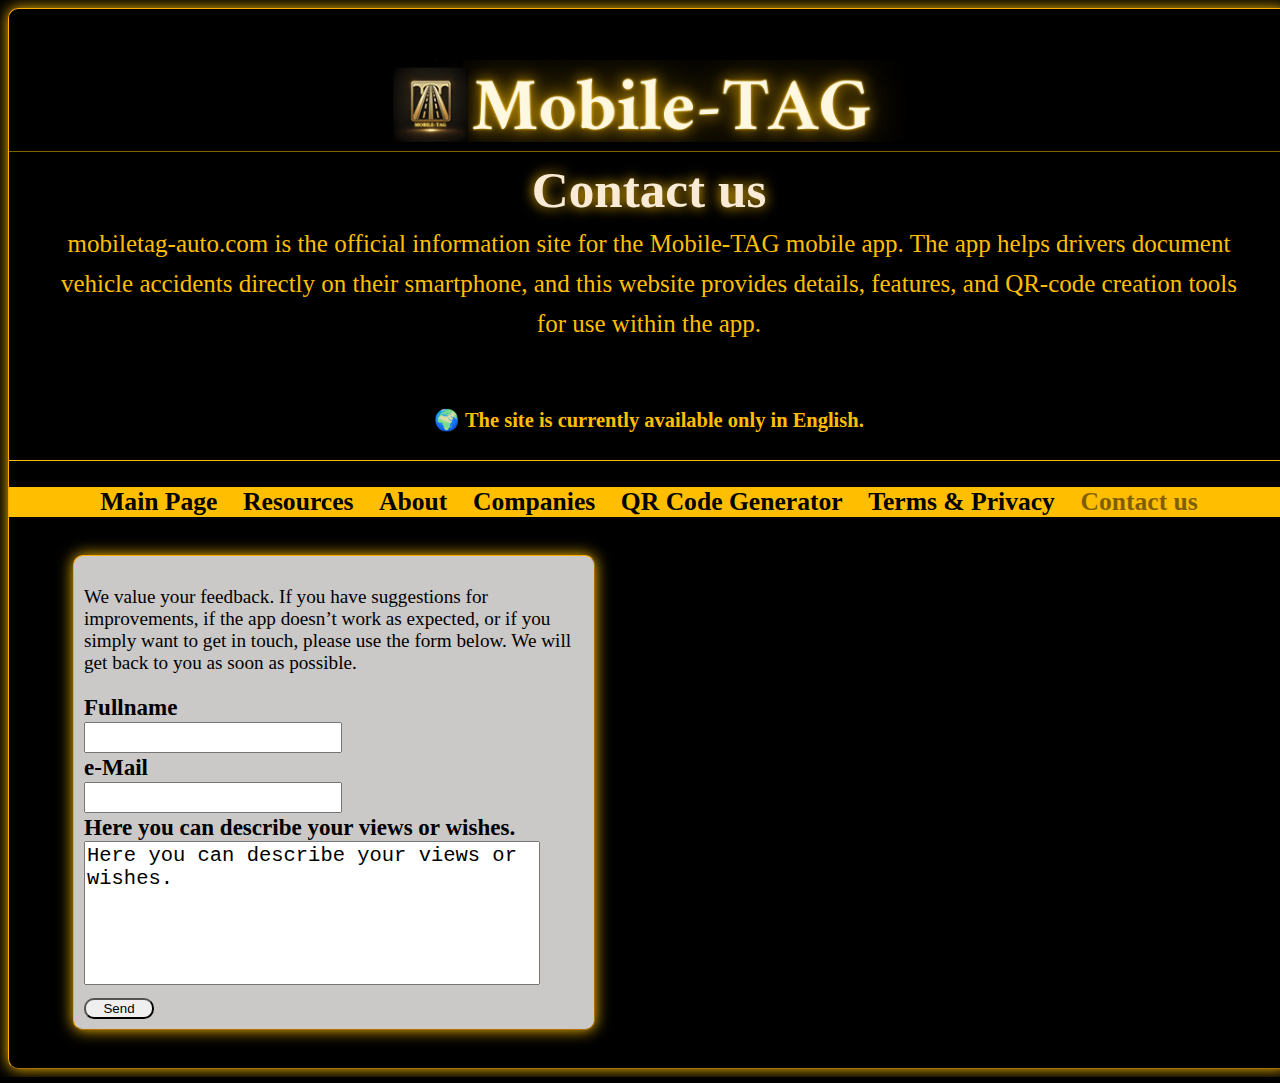
<file: contact.html>
<!DOCTYPE html>
<html lang="en">
<head>
  <meta charset="UTF-8"/>
  <meta name="viewport" content="width=device-width, initial-scale=1.0">
  <title>Contact Mobile-TAG | Official Support & Feedback</title>
  <meta name="description" content="Contact the Mobile-TAG team. Send feedback, report issues, or ask questions about the Mobile-TAG accident documentation app for Android and iOS.">
  
  <meta property="og:title" content="Contact Mobile-TAG">
  <meta property="og:description" content="Get in touch with the Mobile-TAG team regarding the traffic accident documentation app.">
  <meta property="og:type" content="website">
  <meta property="og:url" content="https://mobiletag-auto.com/contact.html">
  <meta property="og:site_name" content="Mobile-TAG">
  <meta property="og:image" content="https://mobiletag-auto.com/drawable/og_image_5.png">
  <meta property="og:image:width" content="1200">
  <meta property="og:image:height" content="630">
  <meta property="og:image:type" content="image/png">

  <meta name="application-name" content="Mobile-TAG">
  <meta name="apple-mobile-web-app-title" content="Mobile-TAG">
  <meta name="theme-color" content="#000000">
  <link rel="canonical" href="https://mobiletag-auto.com/contact.html">
  <script type="application/ld+json">
    {
    "@context": "https://schema.org",
    "@type": "ContactPage",
    "name": "Contact Mobile-TAG",
    "url": "https://mobiletag-auto.com/contact.html",
    "description": "Contact page for the Mobile-TAG mobile application."
    }
  </script>
  <!--
  <script>
    window.googletag = window.googletag || { cmd: [] };

    googletag.cmd.push(function () {
    googletag.pubads().setRequestNonPersonalizedAds(1);
  });

    window.dataLayer = window.dataLayer || [];
    function gtag(){ dataLayer.push(arguments); }

    gtag('consent', 'default', {
      ad_storage: 'denied',
      analytics_storage: 'denied',
      personalization_storage: 'denied',
      functionality_storage: 'granted',
      security_storage: 'granted'
    });

    gtag('set', 'ads_data_redaction', true);
    gtag('set', 'restricted_data_processing', true);
  </script>
  <script async src="https://pagead2.googlesyndication.com/pagead/js/adsbygoogle.js?client=ca-pub-1919246518124978"
     crossorigin="anonymous"></script> -->
  <link rel="icon" type="image/png" href="drawable/mobile_tag_logo.png">
  <style>   
    body {
      border-radius: 10px; 
      border: 1px outset #ffaa00;
      box-shadow: 0 0 15px;
      background-color: #000000;
      color: #FFBF00;
    }
    img {
      display: block;
      margin-left: auto;
      margin-right: auto;
      width: 40%;
    }
    header {
      text-align: center;
      padding: 4vw 0 2vw 0;
    }
    h1 {
      margin: 0;
      font-size: 4vw;
      /*-webkit-text-fill-color: #FFBF00;*/
      -webkit-text-fill-color: antiquewhite;
      text-shadow: 0 0 1vw #FFBF00;
    }
    h2 {
      margin: 0;
      font-size: 3vw;
      -webkit-text-fill-color: #FFBF00;
    }
    nav {
      display: flex;
      justify-content: center;
      
      background-color: #FFBF00;
      padding-left: 1%;
      padding-right: 1%;
    }
    nav a {
      color: #000000;
      text-decoration: none;
      margin: 0 1vw;
      font-size: clamp(10px, 2vw, 50px);
      font-weight: bold;
      transition: color 0.3s ease;
    }
    nav a:hover {
      color: #ffffff;
      flex-wrap: wrap;
    }
    .dropdown {
      position: relative;
      display: flex;
      
    }
    .dropdown-content {
      display: none;
      position: absolute;
      background-color: #FFBF00;
      box-shadow: 0vw 0.8vw 1.6vw rgba(0,0,0,0.3);
      z-index: 1;
    }
    .dropdown-content a {
      color: #000000;
      padding: 1vw 1.6vw;
      text-decoration: none;
      display: flex;
      font-size: 2vw;
    }
    .dropdown-content a:hover {
      background-color: transparent;
      color: #fff;
    }    
    .dropdown:hover .dropdown-content {
      display: block;
    }
    .scroll-container {
      display: flex;                 
      overflow-x: auto;              
      scroll-snap-type: x mandatory; 
      gap: 2vw;
      padding: 2vw;
      background-color: transparent; 
    }
    .scroll-container::-webkit-scrollbar {
      height: 2px;
      scroll-behavior: smooth;
    }
    .scroll-container::-webkit-scrollbar-thumb {
      background: #FFBF00;
      border-radius: 4px;
    }
    .scroll-container section {
      flex: 0 0 80%;                 
      display: flex;
      align-items: center;
      gap: 20px;
      background-color: transparent;
      border-radius: 10px;
      max-height: 29vw;
      max-width: 100vw;
      scroll-snap-align: center;     
      color: #FFBF00;
    }
    .scroll-container p {
      text-align: left;
      width: 100%;
      line-height: 1.2;
      font-size: clamp(7px, 1.5vw, 20px);
    }
    .picker {
      margin: 20px auto;
      height: 120px;
      width: 250px;
      overflow-y: scroll;
      scroll-snap-type: y mandatory;
      background-color: #111;
      border: 2px solid #FFBF00;
      border-radius: 10px;
      color: #FFBF00;
      text-align: center;
    }
    .picker div {
      height: 40px;
      display: flex;
      align-items: start;
      justify-content: start;
      scroll-snap-align: start;
      padding-left: 5%;
      font-size: 18px;
    }
    .logoMain {
      max-width: 500px;
    }
    .contactorMain {
      flex-direction: column;
      display: flex;
      align-items: center;
      gap:10%;
    }
    .contactAds {
      display:inline-block;
      height:auto;
      max-width: 767px;
      width: 100%;
      max-height: 50px;
      height: 100%;
    }
    .contactor {
      max-width: 300px;
      width: 100%;
      overflow-y: auto;
      display: inline-block;
      background-color: #cbc8c8;
      border-color: #FFBF00;
      max-height: auto;
      -webkit-text-fill-color: #000000;
      font-weight: normal;
      font-size: clamp(15px, 2vw, 25px);
      border-width: 3%;
      border-radius: 15px;
      text-align: start;
      padding-left: 1%;
      padding-right: 1%;
    }
    .contactorInput {
      width: 100%;
      max-width: 150px;
      max-height: 30px;
      font-size: inherit;
    }
    .textArea {
      width: 90%;
      text-align: start;
      font-size: 1.6vw;
      font-weight: normal;
      resize: none;
    }
    .marquee-container {
      justify-content: center;
      display: flex;
    }
    .marquee {
      width: 60%;
      overflow: hidden;          
      white-space: nowrap;       
      font-size: 2vw;
      -webkit-text-fill-color: antiquewhite;
    }
    .marquee span {
      display: inline-block;
      padding-left: 100%;       
      animation: scroll 60s linear infinite;
    }
    .aboutPic {
      width: 50%;
      max-height: 100%;
      object-fit: contain;
      flex-shrink: 0;
    }
  .adsbygoogle {
    background-color: rgba(20,55,55,0.0);
    border: 1px dashed #999;
  }
  .lang-notice {
    text-align: center;
    padding: 8px 12px;
    font-size: 1.6vw;
    font-weight: bold;
    font-family: serif;
    border-bottom: 1px solid #FFBF00;
  }
  .disabled-link {
    pointer-events: none;          
    opacity: 0.4;                  
    cursor: not-allowed;
    text-decoration: none !important;
  }
  section {
    border: 1px outset #ffaa00;
    box-shadow: 0 0 15px;
    border-radius: 10px;
    padding: 10px;
  }
  .ad-section {
    border: 0.10vw outset #ffaa00;
    width: 100%;
    max-height: 100%;
    min-height: 100%;
    display: flex;
    align-items: center;
    justify-content: center;
    overflow: hidden;
    box-shadow: 0 0 15px;
    border-radius: 10px;
    padding: 10px;
  }
  .picture_section {
    display: flex !important;
    flex-direction: row !important;
    align-items: flex-start;
    padding: 1%;
  }
  .picture_section h2 {
    font-size: clamp(20px, 3vw, 40px);
    text-align: center;
    -webkit-text-fill-color: #FFBF00;
  }
  .picture_section p {
    font-size: clamp(13px, 2vw, 30px);
    text-align: left;
    -webkit-text-fill-color: #FFBF00;
    line-height: 1.5;
  }
  .picture_section ul {
    font-size: clamp(13px, 2vw, 30px);
    text-align:left;
    display:inline-block;
    line-height:1.5;
    max-width:85%;
  }
  .how-it-works {
    text-align: left;
    line-height: 1.6;
    list-style: none;
    line-height: 1.6;
    padding: 0;
  }
  .how-it-works h2{
    font-size: clamp(20px, 2vw, 25px);
    color: #FFBF00;
  }
  .how-it-works ul {
    list-style: none;
    align-items: center;
    padding: 0;
    max-width: 70%;
    margin: auto;
  } 
  .how-it-works li {
    font-size: clamp(15px, 1.6vw, 20px);
    display: flex;
    align-items: flex-start;
    gap: 12px;
    margin-bottom: 14px;
    line-height: 1.6;
  }
  .how-it-works .icon {
    color: #FFBF00;
    line-height: 1.6;
    margin-top: 2px;
  }
  .privacy-design {
    text-align: left;
    line-height: 1.6;
    list-style: none;
    padding: 0;
  }
  .privacy-design h2 {
    font-size: clamp(20px, 2vw, 25px);
    color: #FFBF00;
  }
  .privacy-design ul {
    list-style: none;
    align-items: center;
    padding: 0;
    max-width: 70%;
    margin: auto;
  }
  .privacy-design li {
    display: flex;
    text-align: left;
    font-size: clamp(15px, 1.6vw, 20px);
    gap: 12px;
    margin-bottom: 14px;
  }
  .privacy-design .icon {
    color: #FFBF00;
    opacity: 0.85;
  }
  .how-it-works,
  .privacy-design {
    align-self: stretch;
  }
  .documentAdvantages {
    justify-self: center;
    max-width: 60%;
    line-height: 1.6;
    list-style: none;
    padding: 0;
  }
  .documentAdvantages h2 {
    color: #FFBF00;
    font-size: clamp(19px, 1.7vw, 25px);
  }
  .documentAdvantages ul {
    list-style: none;
    align-items: center;
    padding: 0;
    max-width: 70%;
    margin: auto;
  }
  .documentAdvantages li {
    display: flex;
    text-align: left;
    font-size: clamp(15px, 1.6vw, 20px);
    gap: 12px;
    margin-bottom: 14px;
  }
  .endText {
    text-align: center;
  }
  .endText p {
    font-size: clamp(13px, 1.7vw, 25px);
    color:#f8e7b3;
    max-width: 70%;
    justify-self: center;
    margin-top: 1.5vw;
    line-height: 1.5;
  }
  .endReport p {
    font-size: clamp(13px, 1.7vw, 25px);
    color:#e0cfa3;
    justify-self: center;
    max-width: 75%;
    margin-top: 1.5vw;
    line-height: 1.5;
  }
  .titleText p {
    color:#f0d48a;
    max-width: 80%;
    text-align: center;
    font-size: clamp(11px, 2vw, 30px);
  }
  .companiesSection {
    text-align:left;
    max-width:100%;
    margin:0 auto;
    padding-left: 3%;
    padding-right: 3%;
    font-size:clamp(13px, 2vw, 30px);
    line-height:1.6;
  }
  .mobile-menu-btn {
    display: none;
    background: none;
    border: none;
    font-size: 28px;
    font-weight: bold;
    cursor: pointer;
    color: black;
  }
  .nav-wrapper {
    display: flex;
    justify-content: center;
  }
  @keyframes scroll {
    0%   { transform: translateX(0); }
    100% { transform: translateX(-100%); }
  }
  @media (max-width: 393px) {
    .dropdown .dropdown-content {
      display: none;
      margin-left: 10px;
    }
    .dropdown.open .dropdown-content {
      display: block;
    }
    nav {
      position: relative;
      justify-content: flex-end;
    }
    .mobile-menu-btn {
      display: block;
      padding-right: 3%;
      font-size: 15px;
      background: none;
      border: none;
    }
    .nav-wrapper {
      position: absolute;
      top: 100%;
      right: 5px;
      background: #FFBF00;
      border-radius: 10px;
      box-shadow: 0 8px 20px rgba(0,0,0,.35);
      flex-direction: column;
      padding: 10px 15px;
      min-width: 200px;
      opacity: 0;
      transform: translateY(-10px);
      pointer-events: none;
      transition: opacity .25s ease, transform .25s ease;
    }
    nav.open .nav-wrapper {
      opacity: 1;
      transform: translateY(0);
      pointer-events: auto;
    }
    .nav-wrapper a,
    .nav-wrapper .dropdown {
      padding: 8px 0;
    }
    .dropdown-content {
      position: static;
      box-shadow: none;
    }
  }
  @media (max-width: 768px){
    .picture_section {
      flex-direction: column !important;
    }
  }
  @media (min-width: 768px) {
    .contactorMain {
      flex-direction: row;
      align-items: flex-start;
    }
    .contactor {
      max-width: 500px;
      margin-left: 5%;
    }
    .contactorInput {
      max-width: 250px;
      font-size: 15px;
      height: 25px;
    }
    .picture_section {
      flex-direction: row;
    }
    .scroll-container p {
      text-align: left;
      width: 100%;
      line-height: 1.2;
      font-size: clamp(11px, 2vw, 30px);
    }
    .contactAds {
      max-width: 600px;
      width: 100%;
      max-height: 500px;
      height: 100%;

    }
  }
  @media (min-width: 1024px){}
  @media (min-width: 1280px){}
  @media (min-width: 1536px){}
  html, body {
  width: 100%;
  max-width: 100%;
  overflow-x: hidden;
}
  </style>
</head>
  <script>
  async function loadNavTexts() {    
    try {
      const response = await fetch("en.json");
      const data = await response.json();
      document.getElementById("important-Info").textContent = data.importantInfo;
      document.getElementById("nav-contactInfo").textContent = data.contact;
      document.getElementById("nav-mainPage").textContent = data.mainPage;
      document.getElementById("nav-termsCondition").textContent = data.termsPrivacy;
      document.getElementById("nav-about").textContent = data.about;
      document.getElementById("nav-information").textContent = data.information;
      document.getElementById("nav-terms").textContent = data.terms;
      document.getElementById("nav-privacy").textContent = data.privacy;
      document.getElementById("nav-companies").textContent = data.companiesTitle;
      document.getElementById("nav-qrGen").textContent = data.qrGenerator;
      document.getElementById("nav-faq").textContent = data.faq;
      document.getElementById("nav-lang").textContent = data.lang;
      document.getElementById("nav-acc").textContent = data.acci;
    } catch (error) {
      console.error("Fel vid laddning av navtexts.json:", error);
    }
  }
  
  loadNavTexts();
</script>
<body oncontextmenu="return false;">
  <header>
    <img src="drawable/nylogo.png">
    
    <svg width="100%" height="5"><line x1="0" x2="1536" stroke="#FFBF00"/></svg>
    <!--<div style="width:100%; height:2px; background:#FFBF00; box-shadow:0 0 10px #FFBF00;"></div>-->
    <h1 class="centered-title">Contact us</h1>
    <p style="margin:5px auto; font-size: clamp(11px, 2vw, 25px); line-height:1.6; padding-left: 3%; padding-right: 3%;">
      mobiletag-auto.com is the official information site for the Mobile-TAG mobile app. The app helps drivers document vehicle accidents directly on their smartphone, and this website provides details, features, and QR-code creation tools for use within the app.
    </p>
    <div class="marquee-container">
      <div class="marquee">
        <span id="important-Info"></span>
      </div>
    </div>
    <div class="lang-notice">
      <p>🌍 The site is currently available only in English.</p>
    </div>
  </header>
    <nav>
      <button class="mobile-menu-btn" onclick="toggleMobileNav()">☰ Menu</button>
      <div class="nav-wrapper">
      <a href="/">Main Page</a>
      <div class="dropdown mobile-dropdown">
          <div class="dropdown">
          <a id="infoCondition">Resources</a>
          <div class="dropdown-content">
              <a href="/information.html">Information</a>
              <a href="/languages.html">Supported Languages</a>
              <a href="/accident.html">Accidents</a>
              <a href="/faq.html">FAQ</a>
          </div>
          </div>
      </div>
      <a href="/about.html">About</a>
      <a href="/companies.html">Companies</a>
      <a href="/qrcodegen.html">QR Code Generator</a>
      <div class="dropdown">
          <a href="#">Terms & Privacy</a>
          <div class="dropdown-content">
          <a href="/terms.html">Terms of Mobile-TAG</a>
          <a href="/privacy.html">Privacy & Integrity policies</a>
          </div>
      </div>
      <a style="pointer-events: none; opacity: 0.5;">Contact us</a>
      </div>
    </nav>
        <div class="contactorMain" style="margin-top: 3%; margin-bottom: 3%;">
          <div class="contactor" style="border: 1px outset #ffaa00; box-shadow: 0 0 15px; border-radius: 10px; padding: 10px;">
            <p style="font-size: clamp(13px, 1.5vw, 22px)">
                We value your feedback. If you have suggestions for improvements, if the app doesn’t work as expected, or if you simply want to get in touch, please use the form below. We will get back to you as soon as possible.
            </p>

            <label style="color: black; font-size: clamp(15px, 1.8vw, 25px); font-weight: bold">
                Fullname
            </label><br>
            <input class="contactorInput" id="contactorsNameId" type="text"><br>

            <label style="color: black; font-size: clamp(15px, 1.8vw, 25px); font-weight: bold">
                e-Mail
            </label><br>
            <input class="contactorInput" id="contactorsMailId" type="email"><br>

            <label style="color: black; font-size: clamp(15px, 1.8vw, 25px); font-weight: bold">
                Here you can describe your views or wishes.
            </label><br>
            <textarea class="textArea" id="contactDescribeId" rows="6" placeholder="Here you can describe your views or wishes."></textarea>
            <br>

            <button id="sendContactBtn" style="max-width: 70px; width: 100%; max-height: 30%; justify-content: center; border-radius: 10px;">Send</button>
          </div>
          <!-- test element19-->

        </div>
    <script>
     (adsbygoogle = window.adsbygoogle || []).push({});
    </script>
</div>

<style>
  @keyframes fadeIn {from{opacity:0;}to{opacity:1;}}
  @keyframes zoomIn {from{opacity:0;transform:scale(0.95);}to{opacity:1;transform:scale(1);}}
</style>

<div id="customAlert" class="alert-overlay" style="display:none;">
  <div class="alert-box">
    <h3 id="alertTitle">Notice</h3>
    <p id="alertMessage"></p>
    <button id="alertOk">OK</button>
  </div>
</div>

<style>
  .alert-overlay {
    position: fixed;
    top: 0; left: 0;
    width: 100%; height: 100%;
    background: rgba(0,0,0,0.75);
    backdrop-filter: blur(6px);
    z-index: 9999;
    display: flex;
    justify-content: center;
    align-items: center;
    animation: fadeIn 0.3s ease;
  }

  .alert-box {
    background: #000;
    border: 2px solid #FFBF00;
    border-radius: 15px;
    padding: 2em;
    max-width: 400px;
    color: #FFBF00;
    text-align: center;
    box-shadow: 0 0 25px rgba(255,191,0,0.6);
    font-family: serif;
    animation: glowIn 0.4s ease;
  }

  .alert-box h3 {
    color: #FFBF00;
    font-size: 1.6em;
    text-shadow: 0 0 10px #FFBF00;
    margin-bottom: 10px;
  }

  .alert-box p {
    color: antiquewhite;
    font-size: 1.1em;
    margin-bottom: 20px;
  }

  .alert-box button {
    background-color: #FFBF00;
    border: none;
    border-radius: 10px;
    color: black;
    font-weight: bold;
    padding: 8px 20px;
    cursor: pointer;
    transition: 0.2s ease;
  }

  .alert-box button:hover {
    background-color: #ffcc33;
    box-shadow: 0 0 10px #FFBF00;
  }

  @keyframes fadeIn {
    from { opacity: 0; } to { opacity: 1; }
  }

  @keyframes glowIn {
    from { transform: scale(0.95); opacity: 0; }
    to { transform: scale(1); opacity: 1; }
  }
</style>
<script>
  function showAlert(title, message) {
    document.getElementById('alertTitle').innerText = title;
    //document.getElementById('alertMessage').innerText = message;
    document.getElementById('customAlert').style.display = 'flex';
  }

  document.getElementById('alertOk').addEventListener('click', () => {
    document.getElementById('customAlert').style.display = 'none';
  });
</script>
  <script>
function detectSupportedBrowser() {
  const ua = navigator.userAgent.toLowerCase();
  let supported = false;

  
  if (ua.includes("chrome") && !ua.includes("edg") && !ua.includes("opr")) supported = true; 
  if (ua.includes("edg")) supported = true;     
  if (ua.includes("firefox")) supported = true; 
  if (ua.includes("safari") && !ua.includes("chrome")) supported = true; 

  if (!supported) {
    
    const overlay = document.createElement("div");
    overlay.style = `
      position: fixed;
      top: 0; left: 0; width: 100%; height: 100%;
      background: black;
      color: #FFBF00;
      display: flex; flex-direction: column;
      justify-content: center; align-items: center;
      text-align: center;
      z-index: 999999;
      font-family: system-ui, sans-serif;
    `;

    overlay.innerHTML = `
      <div style="max-width: 420px;">
        <h2 style="font-size: 1.8em; margin-bottom: 0.5em; text-shadow: 0 0 10px #FFBF00;">Browser not supported</h2>
        <p style="font-size: 1.1em; line-height: 1.5;">
          This website is only supported on the following browsers:<br><br>
          <strong>Microsoft Edge</strong><br>
          <strong>Google Chrome</strong><br>
          <strong>Mozilla Firefox</strong><br>
          <strong>Safari</strong>
        </p>
      </div>
    `;

    document.body.innerHTML = "";
    document.body.appendChild(overlay);
  }
}
detectSupportedBrowser();
</script>
  
<script>
function toggleMobileNav() {
  document.querySelector("nav").classList.toggle("open");
}
document.querySelectorAll(".dropdown > a").forEach(trigger=>{
  trigger.addEventListener("click", function(e){
    if(window.innerWidth <= 768){
      e.preventDefault();
      this.parentElement.classList.toggle("open");
    }
  });
});
document.querySelectorAll(".nav-wrapper a").forEach(a=>{
  a.addEventListener("click",()=>{
    if(!a.parentElement.classList.contains("dropdown")){
      document.querySelector("nav").classList.remove("open");
    }
  });
});
</script>
</body>

<script>
function showPage(page) {
  const content = document.getElementById("content");

if (page === "contactInfo") {
  fetch("en.json")
    .then(resp => resp.json())
    .then(data => {
      content.innerHTML = `

      `;

      document.getElementById("sendContactBtn").addEventListener("click", async () => {
        const name = document.getElementById("contactorsNameId").value.trim();
        const email = document.getElementById("contactorsMailId").value.trim();
        const message = document.getElementById("contactDescribeId").value.trim();

        if (!name || !email || !message) {
          alert("Please fill in all fields before sending.");
          return;
        }

        try {
            const response = await fetch("https://apiemco.mobiletag-auto.com/api/clientmessage", {
            method: "POST",
            headers: { "Content-Type": "application/json" },
            body: JSON.stringify({ name, email, message })
          });

          if (response.ok) {
            showAlert("Your message has been sent successfully!");
          } else {
            showAlert("Error while sending message. Please try again later.");
          }
        } catch (err) {
          console.error("Send error:", err);
          showAlert("Could not send message.");
        }
      });
    });
  }
}
</script>
</html>
</file>
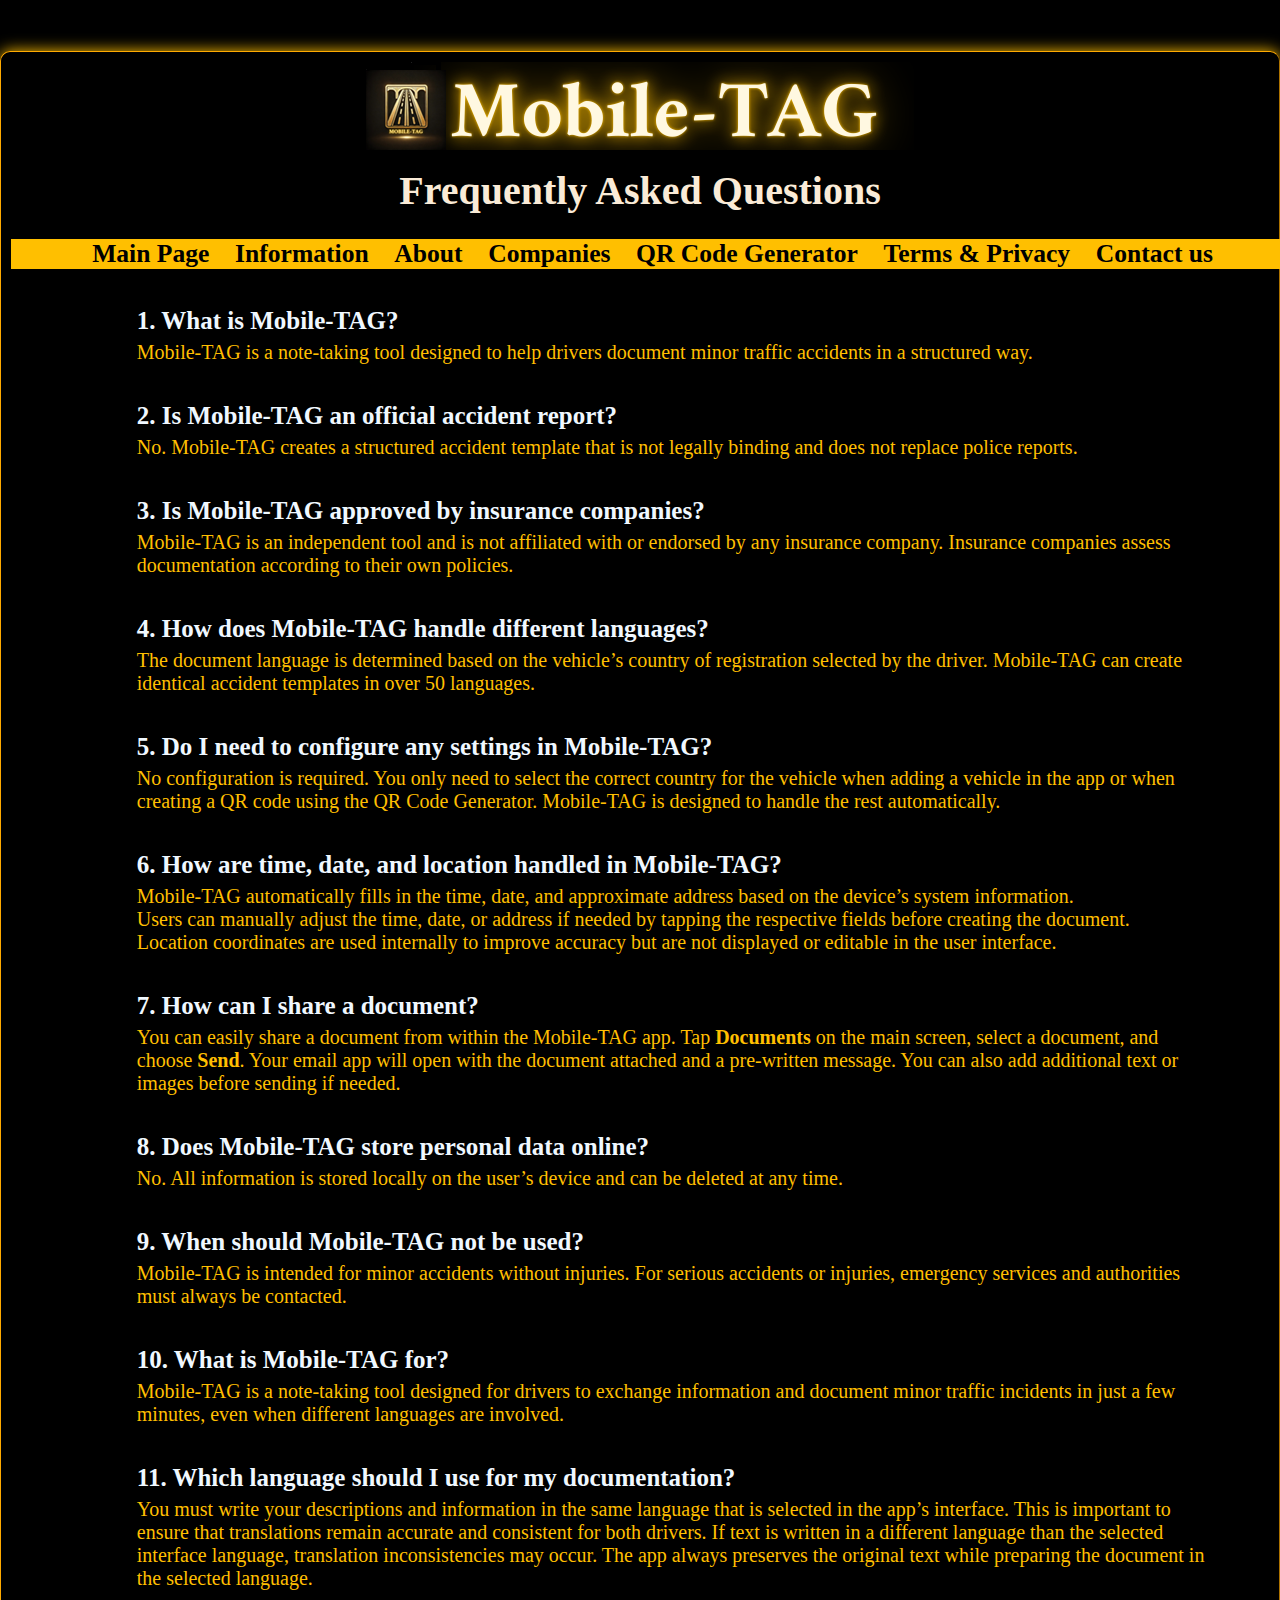
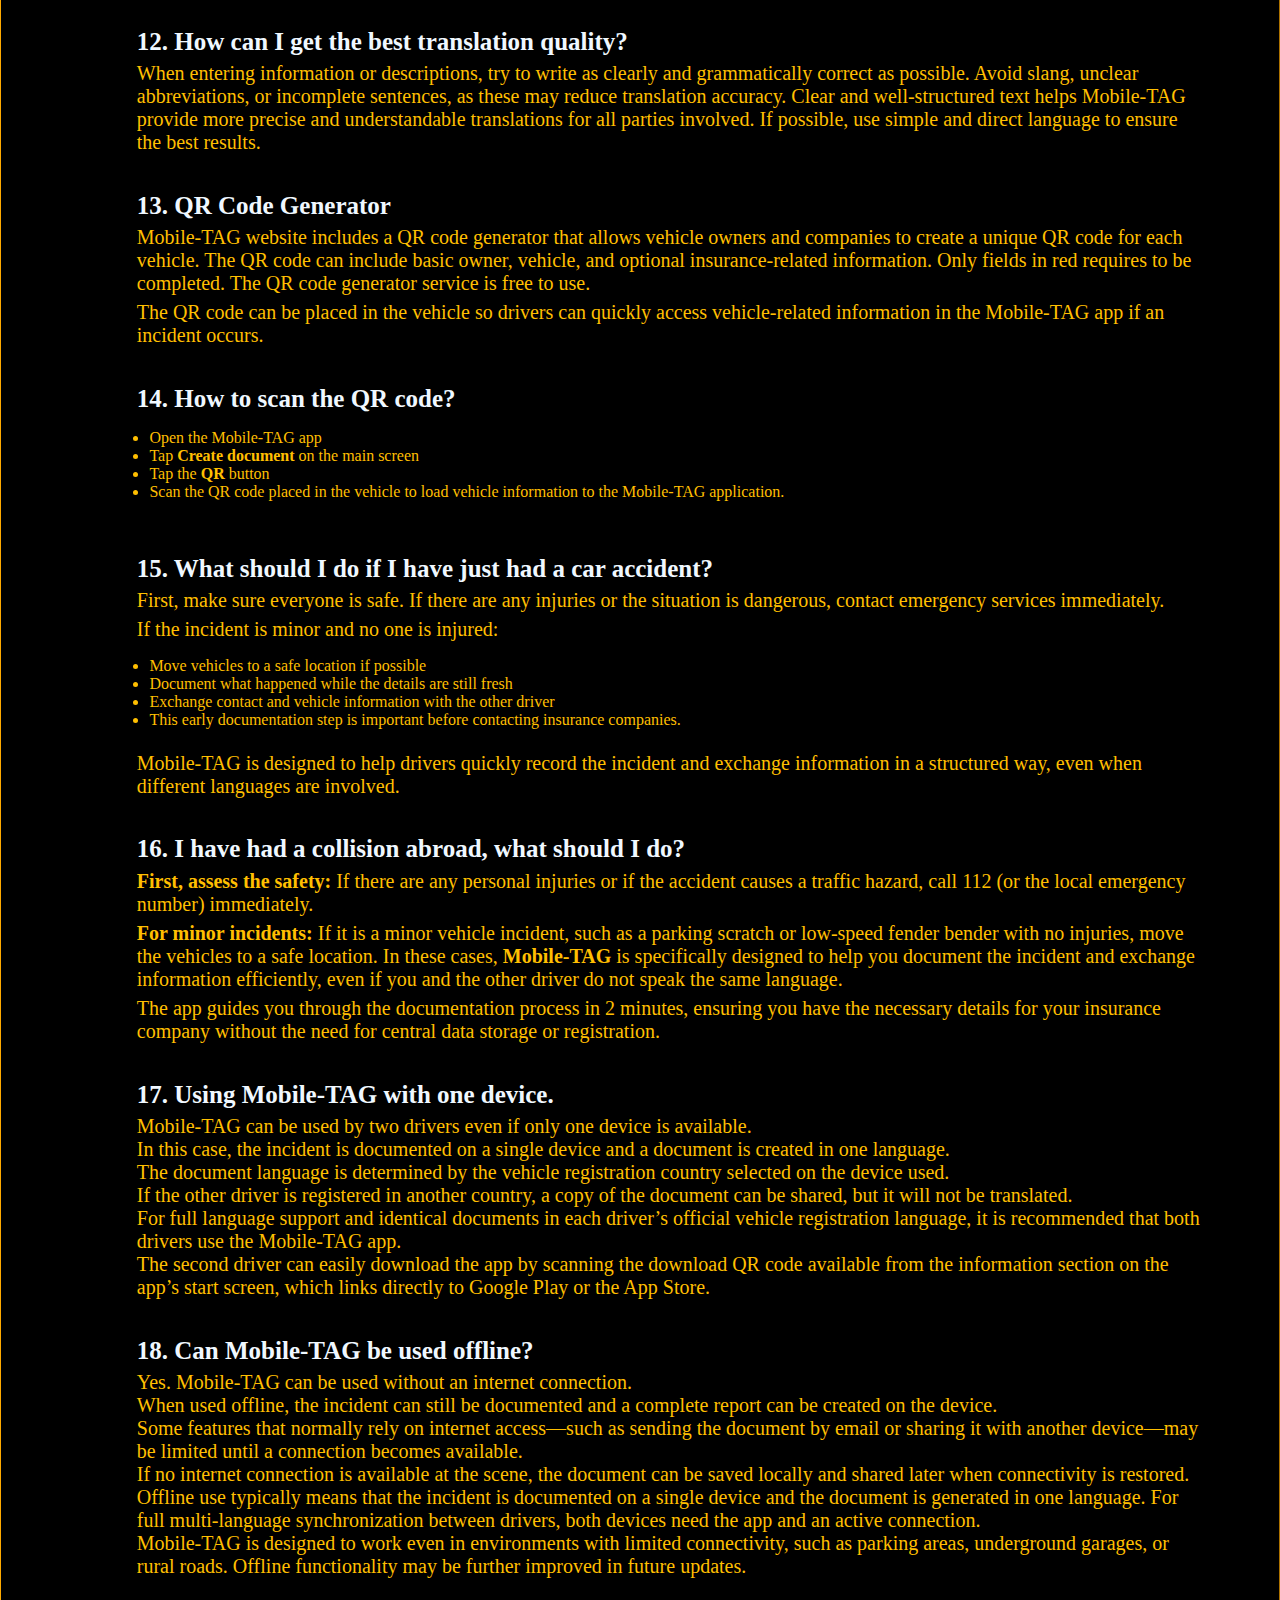
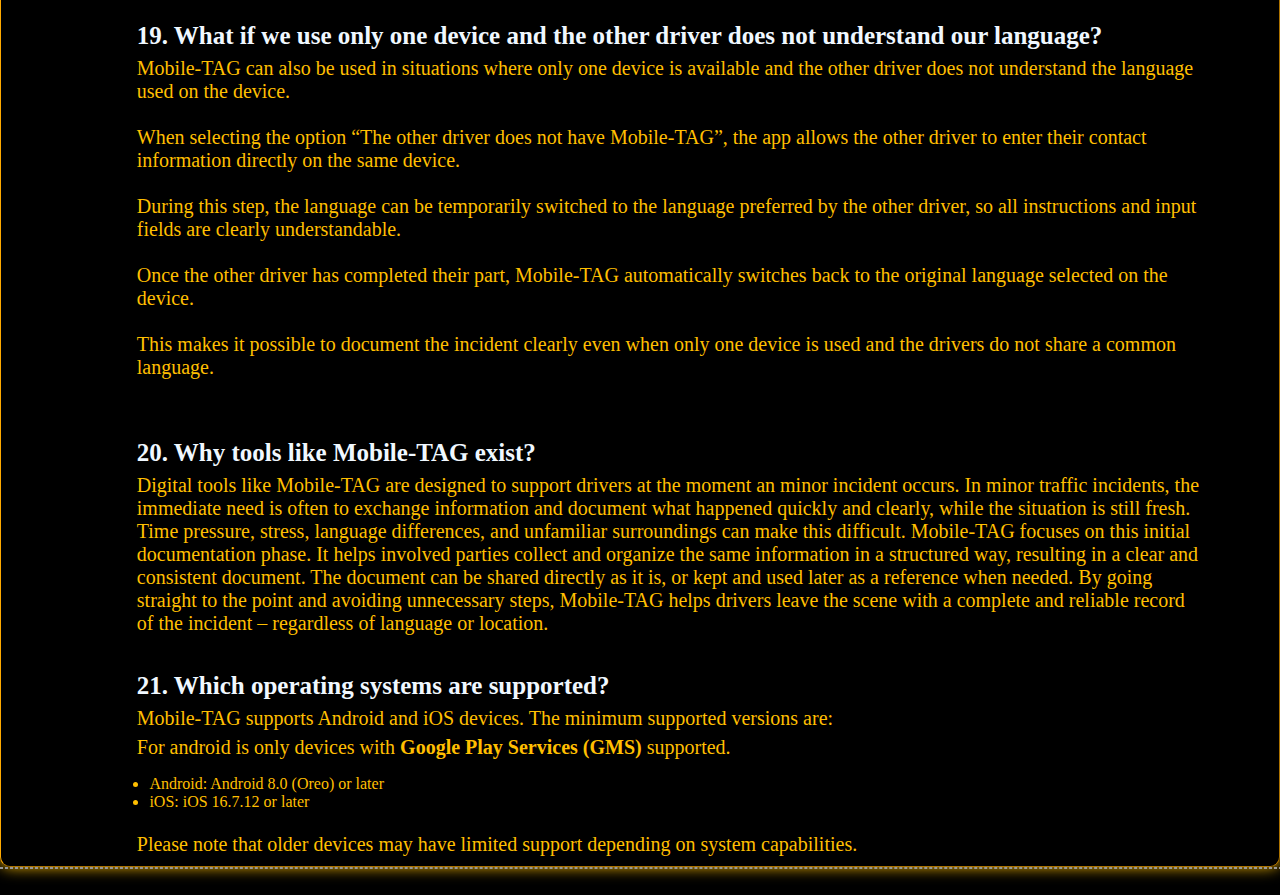
<file: faq.html>
<!DOCTYPE html>
<html lang="en">
<head>
  <meta charset="UTF-8"/>
  <meta name="viewport" content="width=device-width, initial-scale=1.0">
  <meta name="theme-color" content="#000000">
  <link rel="canonical" href="https://mobiletag-auto.com/faq">
  <script type="application/ld+json">
    {
    "@context": "https://schema.org",
    "@type": "FAQPage",
    "url": "https://mobiletag-auto.com/faq",
    "mainEntity": [
        {
        "@type": "Question",
        "name": "What is Mobile-TAG?",
        "acceptedAnswer": {
            "@type": "Answer",
            "text": "Mobile-TAG is a note-taking tool designed to help drivers document minor traffic accidents in a structured way."
        }
        },
        {
        "@type": "Question",
        "name": "Is Mobile-TAG an official accident report?",
        "acceptedAnswer": {
            "@type": "Answer",
            "text": "No. Mobile-TAG creates a structured accident template that is not legally binding and does not replace police reports."
        }
        },
        {
        "@type": "Question",
        "name": "Is Mobile-TAG approved by insurance companies?",
        "acceptedAnswer": {
            "@type": "Answer",
            "text": "Mobile-TAG is an independent tool and is not affiliated with or endorsed by any insurance company. Insurance companies assess documentation according to their own policies."
        }
        },
        {
        "@type": "Question",
        "name": "How does Mobile-TAG handle different languages?",
        "acceptedAnswer": {
            "@type": "Answer",
            "text": "The document language is determined by the vehicle’s country of registration. Mobile-TAG can create identical accident templates in over 50 languages."
        }
        },
        {
        "@type": "Question",
        "name": "Do I need to configure any settings in Mobile-TAG?",
        "acceptedAnswer": {
            "@type": "Answer",
            "text": "No configuration is required. You only need to select the correct vehicle country. Mobile-TAG handles the rest automatically."
        }
        },
        {
        "@type": "Question",
        "name": "How are time, date, and location handled in Mobile-TAG?",
        "acceptedAnswer": {
            "@type": "Answer",
            "text": "Mobile-TAG automatically fills in the time, date, and approximate address based on the device’s system information. Users can manually adjust the time, date, or address if needed by tapping the respective fields before creating the document. Location coordinates are used internally to improve accuracy but are not displayed or editable in the user interface"
        }
        },
        {
        "@type": "Question",
        "name": "How can I share a document?",
        "acceptedAnswer": {
            "@type": "Answer",
            "text": "Documents can be shared directly from the Mobile-TAG app via email with the document attached and a pre-written message."
        }
        },
        {
        "@type": "Question",
        "name": "Does Mobile-TAG store personal data online?",
        "acceptedAnswer": {
            "@type": "Answer",
            "text": "No. All information is stored locally on the user’s device and can be deleted at any time."
        }
        },
        {
        "@type": "Question",
        "name": "When should Mobile-TAG not be used?",
        "acceptedAnswer": {
            "@type": "Answer",
            "text": "Mobile-TAG is intended for minor incidents without injuries. For serious accidents or injuries, emergency services must always be contacted."
        }
        },
        {
        "@type": "Question",
        "name": "What is Mobile-TAG for?",
        "acceptedAnswer": {
            "@type": "Answer",
            "text": "Mobile-TAG helps drivers exchange information and document minor traffic incidents in just a few minutes, even when different languages are involved."
        }
        },
        {
        "@type": "Question",
        "name": "Which language should I use for my documentation?",
        "acceptedAnswer": {
            "@type": "Answer",
            "text": "You must write your descriptions and information in the same language that is selected in the app’s interface. This is important to ensure that translations remain accurate and consistent for both drivers. If text is written in a different language than the selected interface language, translation inconsistencies may occur. The app always preserves the original text while preparing the document in the selected language."
        }
        },
        {
        "@type": "Question",
        "name": "How can I get the best translation quality?",
        "acceptedAnswer": {
            "@type": "Answer",
            "text": "When entering information or descriptions, try to write as clearly and grammatically correct as possible. Avoid slang, unclear abbreviations, or incomplete sentences, as these may reduce translation accuracy. Clear and well-structured text helps Mobile-TAG provide more precise and understandable translations for all parties involved. If possible, use simple and direct language to ensure the best results.",
            }
        }
        {
        "@type": "Question",
        "name": "What is the QR Code Generator?",
        "acceptedAnswer": {
            "@type": "Answer",
            "text": "The Mobile-TAG website includes a free QR code generator that allows vehicle owners to create a QR code containing basic vehicle and contact information."
        }
        },
        {
        "@type": "Question",
        "name": "How to scan the QR code?",
        "acceptedAnswer": {
            "@type": "Answer",
            "text": "Open Mobile-TAG, tap Create document, tap the QR button, and scan the QR code placed in the vehicle."
        }
        },
        {
        "@type": "Question",
        "name": "What should I do if I have just had a car accident?",
        "acceptedAnswer": {
            "@type": "Answer",
            "text": "First, make sure everyone is safe. If there are any injuries or the situation is dangerous, contact emergency services immediately. If the incident is minor and no one is injured, move vehicles to a safe location if possible, document what happened while the details are still fresh, and exchange contact and vehicle information with the other driver. This early documentation step is important before contacting insurance companies. Mobile-TAG is designed to help drivers quickly record the incident and exchange information in a structured way, even when different languages are involved. Mobile-TAG does not replace official reports."
        }
        },
        {
        "@type": "Question",
        "name": "I have had a collision abroad, what should I do?",
        "acceptedAnswer": {
            "@type": "Answer",
            "text": "For injuries or hazards, contact emergency services. For minor incidents, Mobile-TAG helps document the situation and exchange information efficiently."
        }
        },
        {
        "@type": "Question",
        "name": "Can Mobile-TAG be used with one device?",
        "acceptedAnswer": {
            "@type": "Answer",
            "text": "Yes. Two drivers can document an incident on one device, though full language support works best when both drivers use Mobile-TAG."
        }
        },
        {
        "type": "Question",
        "name": "Can Mobile-TAG be used offline?",
        "acceptedAnswer": {
            "@type": "Answer",
            "text": "Yes. Mobile-TAG can be used without an internet connection. When used offline, the incident can still be documented and a complete report can be created on the device. Some features that normally rely on internet access—such as sending the document by email or sharing it with another device—may be limited until a connection becomes available. If no internet connection is available at the scene, the document can be saved locally and shared later when connectivity is restored. Offline use typically means that the incident is documented on a single device and the document is generated in one language. For full multi-language synchronization between drivers, both devices need the app and an active connection. Mobile-TAG is designed to work even in environments with limited connectivity, such as parking areas, underground garages, or rural roads. Offline functionality may be further improved in future updates."
        }
        },
        {
        "@type": "Question",
        "name": "What if only one device is available and the other driver does not understand the language?",
        "acceptedAnswer": {
            "@type": "Answer",
            "text": "Mobile-TAG allows the other driver to enter information on the same device with temporary language switching for clarity."
        }
        },
        {
        "@type": "Question",
        "name": "Why do tools like Mobile-TAG exist?",
        "acceptedAnswer": {
            "@type": "Answer",
            "text": "Mobile-TAG helps drivers quickly collect and organize incident information in stressful situations, creating a clear and consistent document."
        }
        },
        {
        "@type": "Question",
        "name": "Which operating systems are supported?",
        "acceptedAnswer": {
            "@type": "Answer",
            "text": "Mobile-TAG supports Android (8.0 or later with Google Play Services) and iOS (16.7.12 or later). Older devices may have limited support."
        }
        }
    ]
    }
    </script>
    <script>
        window.googletag = window.googletag || { cmd: [] };

        googletag.cmd.push(function () {
        googletag.pubads().setRequestNonPersonalizedAds(1);
        });

        window.dataLayer = window.dataLayer || [];
        function gtag(){ dataLayer.push(arguments); }

        gtag('consent', 'default', {
        ad_storage: 'denied',
        analytics_storage: 'denied',
        personalization_storage: 'denied',
        functionality_storage: 'granted',
        security_storage: 'granted'
        });

        gtag('set', 'ads_data_redaction', true);
        gtag('set', 'restricted_data_processing', true);
  </script>
  <script async src="https://pagead2.googlesyndication.com/pagead/js/adsbygoogle.js?client=ca-pub-1919246518124978"
     crossorigin="anonymous">
  </script>
  <link rel="icon" type="image/png" href="drawable/mobile_tag_logo.png">
  <title>Mobile-TAG FAQ – Frequently Asked Questions</title>
  <meta name="description" content="Frequently asked questions about Mobile-TAG. Learn what the app is, how it works, language support, privacy, QR codes, and when it should be used.">
<style>
   body {
    margin: 0;
    padding: 0;
    background-color: #000000;
    color: #FFBF00;
   }
   header {
      text-align: center;
      padding: 4vw 0 2vw 0;
   }
   h1 {
    margin: 0;
    text-align: center;
    font-size: clamp(30px, 4vw, 40px);
    -webkit-text-fill-color: antiquewhite;
    padding-bottom: 2%;
    padding-top: 1%;
    /*text-shadow: 0 0 1vw #FFBF00;*/
   }
   h2 {
    margin: 0;
    text-align: start;
    padding-top: 3%;
    padding-left: 10%;
    font-size: clamp(17px, 2vw, 25px);
    -webkit-text-fill-color: aliceblue;
   }
   h3 {
    margin: 0;
    text-align: start;
    padding-top: 0.5%;
    padding-left: 10%;
    font-size: clamp(15px, 1.7vw, 20px);
    -webkit-text-fill-color: #FFBF00;
   }
   p {
    margin: 0;
    text-align: start;
    padding-top: 0.5%;
    padding-left: 10%;
    padding-right: 5%;
    font-size: clamp(15px, 1.7vw, 20px);
    -webkit-text-fill-color: #FFBF00; 
   }
   ul {
    text-align: start;
    padding-left: 11%;
    font-size: clamp(14px, 1.7vw 20px);
    -webkit-text-fill-color: #FFBF00; 
   }
   section {
    border: 0.10vw outset #ffaa00;
    box-shadow: 0 0 15px;
    border-radius: 10px;
    padding: 10px;
  }
   .adsbygoogle {
     background-color: rgba(20,55,55,0.0);
     border: 1px dashed #999;
  }
    .mobile-menu-btn {
        align-self: center;
        background: none;
        border: none;
        color: #ffbf00;
        font-size: clamp(5px, 2vw, 30px);
        font-weight: bold;
        cursor: pointer;
    }
    nav {
        display: flex;
        justify-content: center;
        width: 100%;
        background-color: #FFBF00;
        padding-left: 1%;
        padding-right: 1%;
        }
    nav a {
        color: #000000;
        text-decoration: none;
        margin: 0 1vw;
        font-size: clamp(10px, 2vw, 50px);
        font-weight: bold;
        transition: color 0.3s ease;
    }
    nav a:hover {
        color: #ffffff;
        flex-wrap: wrap;
    }
        .dropdown {
        position: relative;
        display: flex;            
    }
    .dropdown-content {
        display: none;
        position: absolute;
        background-color: #FFBF00;
        box-shadow: 0vw 0.8vw 1.6vw rgba(0,0,0,0.3);
        z-index: 1;
    }
    .dropdown-content a {
        color: #000000;
        padding: 1vw 1.6vw;
        text-decoration: none;
        display: flex;
        font-size: 2vw;
    }
    .dropdown-content a:hover {
        background-color: transparent;
        color: #fff;
    }    
    .dropdown:hover .dropdown-content {
        display: block;
    } 
    .mobile-menu-btn {
        display: none;
        background: none;
        border: none;
        font-size: 28px;
        font-weight: bold;
        cursor: pointer;
        color: black;
    }
    .nav-wrapper {
        display: flex;
        justify-content: center;
    }
    @media (max-width: 393px) {
        .dropdown .dropdown-content {
            display: none;
            margin-left: 10px;
        }
        .dropdown.open .dropdown-content {
            display: block;
        }
        nav {
            position: relative;
            justify-content: flex-end;
        }
        .mobile-menu-btn {
            display: block;
            padding-right: 3%;
            font-size: 15px;
            background: none;
            border: none;
        }
        .nav-wrapper {
            position: absolute;
            top: 100%;
            right: 5px;
            background: #FFBF00;
            border-radius: 10px;
            box-shadow: 0 8px 20px rgba(0,0,0,.35);
            flex-direction: column;
            padding: 10px 15px;
            min-width: 200px;
            opacity: 0;
            transform: translateY(-10px);
            pointer-events: none;
            transition: opacity .25s ease, transform .25s ease;
        }
        nav.open .nav-wrapper {
            opacity: 1;
            transform: translateY(0);
            pointer-events: auto;
        }
        .nav-wrapper a,
        .nav-wrapper .dropdown {
            padding: 8px 0;
            display: flex;
        }
        .dropdown-content {
            position: static;
            box-shadow: none;
        }
    }
  html, body {
    width: 100%;
    max-width: 100%;
    overflow-x: hidden;
  }
</style>
</head>
<body oncontextmenu="return false;">
    <header>
        <section>
        <img src="drawable/nylogo.png" style="max-width: 100%;">
        <h1>Frequently Asked Questions</h1>
        <nav>
            <button class="mobile-menu-btn" onclick="toggleMobileNav()">☰ Menu</button>
            <div class="nav-wrapper">
            <a href="index.html">Main Page</a>
            <div class="dropdown mobile-dropdown">
                <div class="dropdown">
                <a id="infoCondition">Information</a>
                <div class="dropdown-content">
                    <a href="information.html">Information</a>
                    <a href="languages.html">Supported Languages</a>
                    <a href="accident.html">Accidents</a>
                    <a href="faq.html">FAQ</a>
                </div>
                </div>
            </div>
            <a href="about.html">About</a>
            <a href="companies.html">Companies</a>
            <a href="qrcodegen.html">QR Code Generator</a>
            <div class="dropdown">
                <a href="#">Terms & Privacy</a>
                <div class="dropdown-content">
                <a href="terms.html">Terms of Mobile-TAG</a>
                <a href="privacy.html">Privacy & Integrity policies</a>
                </div>
            </div>
            <a href="contact.html">Contact us</a>
            </div>
        </nav>
        <div>
        <h2>1. What is Mobile-TAG?</h2>
        <p>Mobile-TAG is a note-taking tool designed to help drivers document minor traffic accidents
             in a structured way.
        </p>
        </div>
        <div>
        <h2>2. Is Mobile-TAG an official accident report?</h2>
        <p>No. Mobile-TAG creates a structured accident template that is not legally binding
             and does not replace police reports.
        </p>
        </div>
        <div>
        <h2>3. Is Mobile-TAG approved by insurance companies?</h2>
        <p>Mobile-TAG is an independent tool and is not affiliated with or endorsed by any insurance company.
            Insurance companies assess documentation according to their own policies.
        </p>
        </div>
        <div>
        <h2>4. How does Mobile-TAG handle different languages?</h2>
        <p>The document language is determined based on the vehicle’s country of registration selected by the driver.
            Mobile-TAG can create identical accident templates in over 50 languages.
        </p>
        </div>
        <div>
            <h2>5. Do I need to configure any settings in Mobile-TAG?</h2>
            <p>
            No configuration is required. You only need to select the correct country for the vehicle when
            adding a vehicle in the app or when creating a QR code using the QR Code Generator.
            Mobile-TAG is designed to handle the rest automatically.
            </p>
        </div>
        <div>
            <h2>6. How are time, date, and location handled in Mobile-TAG?</h2> 
            <p>
            Mobile-TAG automatically fills in the time, date, and approximate address based on the device’s system information.<br>
            Users can manually adjust the time, date, or address if needed by tapping the respective fields before creating the document.<br>
            Location coordinates are used internally to improve accuracy but are not displayed or editable in the user interface.
            </p>
        </div>
        <div>
            <h2>7. How can I share a document?</h2>
            <p>
            You can easily share a document from within the Mobile-TAG app.
            Tap <strong>Documents</strong> on the main screen, select a document, and choose <strong>Send</strong>.
            Your email app will open with the document attached and a pre-written message.
            You can also add additional text or images before sending if needed.
            </p>
        </div>
        <div>
        <h2>8. Does Mobile-TAG store personal data online?</h2>
        <p>No. All information is stored locally on the user’s device and can be deleted at any time.</p>
        </div>
        <div>
        <h2>9. When should Mobile-TAG not be used?</h2>
        <p>Mobile-TAG is intended for minor accidents without injuries. 
            For serious accidents or injuries, emergency services and authorities must always be contacted.
        </p>
        </div>
        <div>
        <h2>10. What is Mobile-TAG for?</h2>
        <p>Mobile-TAG is a note-taking tool designed for drivers to exchange information
            and document minor traffic incidents in just a few minutes, even when different
            languages are involved.
        </p>
        </div>
        <div>
        <h2>11. Which language should I use for my documentation?</h2>
        <p>
        You must write your descriptions and information in the same language that is selected in the app’s interface.
        This is important to ensure that translations remain accurate and consistent for both drivers.
        If text is written in a different language than the selected interface language, translation inconsistencies may occur.
        The app always preserves the original text while preparing the document in the selected language.
        </p>
        </div>
        <div>
        <h2>12. How can I get the best translation quality?</h2>
            <p>
            When entering information or descriptions, try to write as clearly and grammatically correct as possible.

            Avoid slang, unclear abbreviations, or incomplete sentences, as these may reduce translation accuracy.
            Clear and well-structured text helps Mobile-TAG provide more precise and understandable translations for all parties involved.

            If possible, use simple and direct language to ensure the best results.
            </p>
        </div>
        <div>
        <h2>13. QR Code Generator</h2>
        <p>
        Mobile-TAG website includes a QR code generator that allows vehicle owners and companies to create a unique QR code for each vehicle.
        The QR code can include basic owner, vehicle, and optional insurance-related information.
        Only fields in red requires to be completed. The QR code generator service is free to use.
        </p>
        <p>
        The QR code can be placed in the vehicle so drivers can quickly access vehicle-related information in the Mobile-TAG app if an incident occurs.
        </p>
        </div>
        <div>
        <h2>14. How to scan the QR code?</h2>
        <ul>
            <li>Open the Mobile-TAG app</li>
            <li>Tap <strong>Create document</strong> on the main screen</li>
            <li>Tap the <strong>QR</strong> button</li>
            <li>Scan the QR code placed in the vehicle to load vehicle information to the Mobile-TAG application.</li>
        </ul>
        </div>
        <div>
            <h2>15. What should I do if I have just had a car accident?</h2>
            <p>
                First, make sure everyone is safe.
                If there are any injuries or the situation is dangerous, contact emergency services immediately.
            </p>
            <p>
                If the incident is minor and no one is injured:
            </p>
            <ul>
                <li>Move vehicles to a safe location if possible</li>
                <li>Document what happened while the details are still fresh</li>
                <li>Exchange contact and vehicle information with the other driver</li>
                <li>This early documentation step is important before contacting insurance companies.</li>
            </ul>
            <p>
                Mobile-TAG is designed to help drivers quickly record the incident and exchange information in a structured way, even when different languages are involved.
            </p>
        </div>
        <div>
            <h2>16. I have had a collision abroad, what should I do?</h2>
            <p>
                <strong>First, assess the safety:</strong> If there are any personal injuries or if the accident causes a traffic hazard, call 112 (or the local emergency number) immediately. 
            </p>
            <p>
                <strong>For minor incidents:</strong> If it is a minor vehicle incident, such as a parking scratch or low-speed fender bender with no injuries, move the vehicles to a safe location. In these cases, <strong>Mobile-TAG</strong> is specifically designed to help you document the incident and exchange information efficiently, even if you and the other driver do not speak the same language. 
            </p>
            <p>
            The app guides you through the documentation process in 2 minutes, ensuring you have the necessary details for your insurance company without the need for central data storage or registration.
            </p>
        </div>
        <div>
            <h2>
                17. Using Mobile-TAG with one device.
            </h2>
                <p>
                    Mobile-TAG can be used by two drivers even if only one device is available.<br>
                    In this case, the incident is documented on a single device and a document is created in one language.<br>
                    The document language is determined by the vehicle registration country selected on the device used.<br>
                    If the other driver is registered in another country, a copy of the document can be shared, but it will not be translated.<br>
                    For full language support and identical documents in each driver’s official vehicle registration language, it is recommended that both drivers use the Mobile-TAG app.<br>
                    The second driver can easily download the app by scanning the download QR code available from the information section on the app’s start screen, which links directly to Google Play or the App Store.<br>
                </p>
        </div>
        <div>
            <h2>18. Can Mobile-TAG be used offline?</h2>
            <p>
            Yes. Mobile-TAG can be used without an internet connection.<br>
            When used offline, the incident can still be documented and a complete report can be created on the device.<br>
            Some features that normally rely on internet access—such as sending the document by email or sharing it with another device—may be limited until a connection becomes available.<br>
            If no internet connection is available at the scene, the document can be saved locally and shared later when connectivity is restored.<br>
            Offline use typically means that the incident is documented on a single device and the document is generated in one language. For full multi-language synchronization between drivers, both devices need the app and an active connection.<br>
            Mobile-TAG is designed to work even in environments with limited connectivity, such as parking areas, underground garages, or rural roads. Offline functionality may be further improved in future updates.
            <p>
        </div>
        <div>
            <h2>
                19. What if we use only one device and the other driver does not understand our language?
            </h2>
            <p>
                Mobile-TAG can also be used in situations where only one device is available and the other driver does not understand the language used on the device.<br><br>
                When selecting the option “The other driver does not have Mobile-TAG”, the app allows the other driver to enter their contact information directly on the same device.<br><br>
                During this step, the language can be temporarily switched to the language preferred by the other driver, so all instructions and input fields are clearly understandable.<br><br>
                Once the other driver has completed their part, Mobile-TAG automatically switches back to the original language selected on the device.<br><br>
                This makes it possible to document the incident clearly even when only one device is used and the drivers do not share a common language.<br><br>
            </p>
        </div>
        <div>
            <h2>
            20. Why tools like Mobile-TAG exist?
            </h2>
            <p>
            Digital tools like Mobile-TAG are designed to support drivers at the moment an minor incident occurs.
            In minor traffic incidents, the immediate need is often to exchange information and document what happened quickly and clearly, while the situation is still fresh. Time pressure, stress, language differences, and unfamiliar surroundings can make this difficult.
            Mobile-TAG focuses on this initial documentation phase. It helps involved parties collect and organize the same information in a structured way, resulting in a clear and consistent document.
            The document can be shared directly as it is, or kept and used later as a reference when needed.
            By going straight to the point and avoiding unnecessary steps, Mobile-TAG helps drivers leave the scene with a complete and reliable record of the incident – regardless of language or location.
            </p>
        </div>
        <div>
        <h2>21. Which operating systems are supported?</h2>
        <p>
        Mobile-TAG supports Android and iOS devices.
        The minimum supported versions are:
        </p>
        <p>For android is only devices with <strong>Google Play Services (GMS)</strong> supported.</p>
        <ul>
        <li>Android: Android 8.0 (Oreo) or later</li>
        <li>iOS: iOS 16.7.12 or later</li>
        </ul>
        <p>
        Please note that older devices may have limited support depending on system capabilities.
        </p>
        </div>
        </section>
        <ins class="adsbygoogle"
            style="display:block; width: 100%; height:auto; max-height: 5vw; border-radius: 0px;"
            data-ad-client="ca-pub-1919246518124978"
            data-ad-slot="8183055696"
            data-ad-format="auto"
            data-full-width-responsive="true">
        </ins>
    </header>
    <script>
    function toggleMobileNav() {
      document.querySelector("nav").classList.toggle("open");
    }
    document.querySelectorAll(".dropdown > a").forEach(trigger=>{
      trigger.addEventListener("click", function(e){
        if(window.innerWidth <= 768){
          e.preventDefault();
          this.parentElement.classList.toggle("open");
        }
      });
    });
    document.querySelectorAll(".nav-wrapper a").forEach(a=>{
      a.addEventListener("click",()=>{
        if(!a.parentElement.classList.contains("dropdown")){
          document.querySelector("nav").classList.remove("open");
        }
      });
    });
    </script>
</body>
</html>
</file>
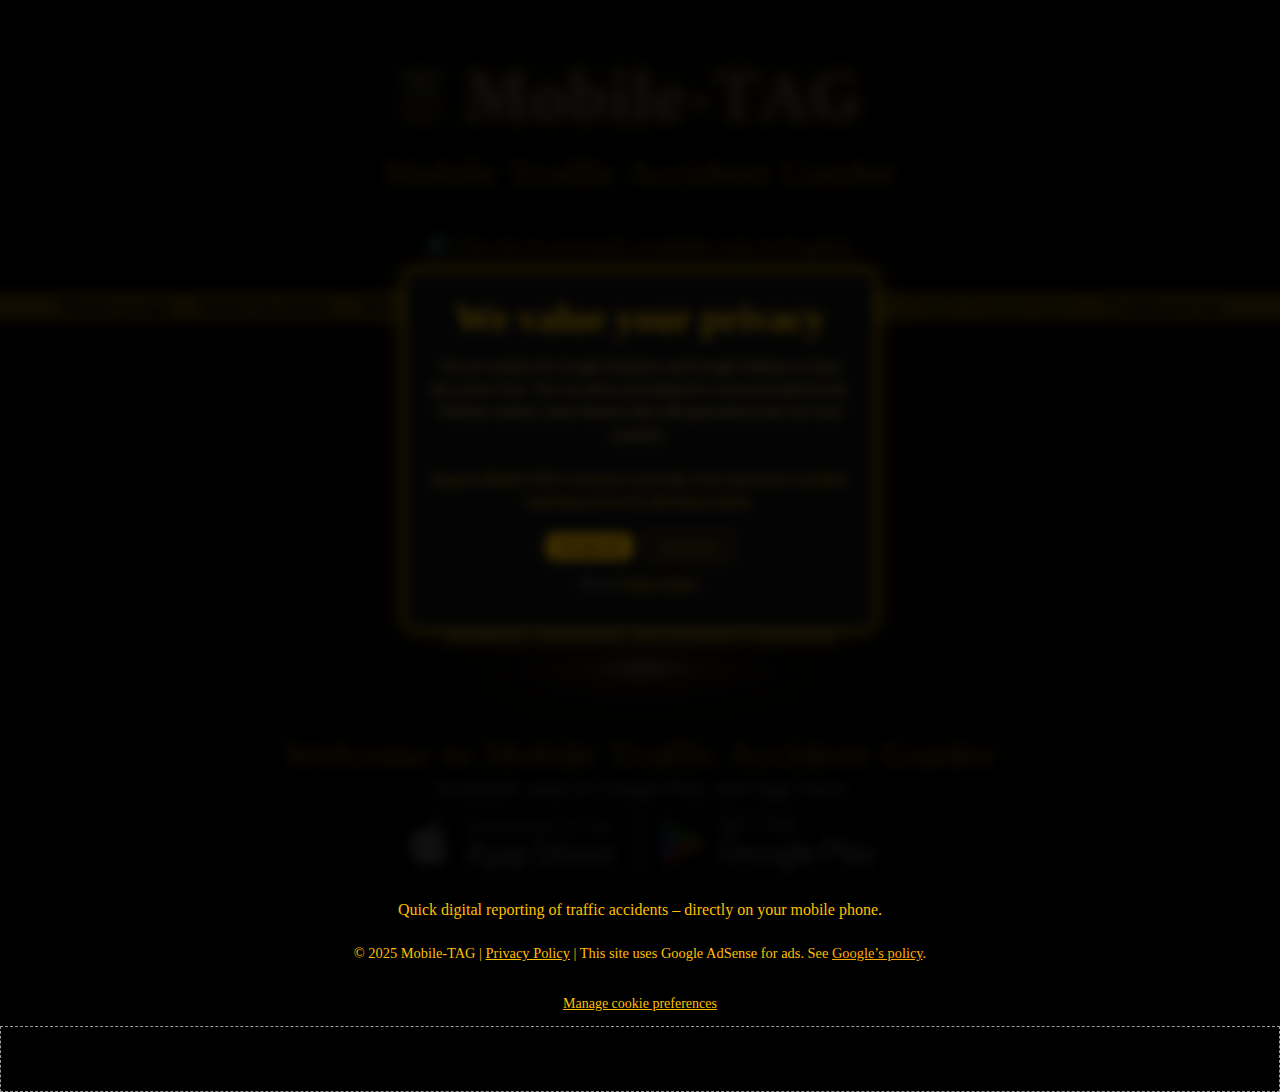
<file: index_back.html>
<!DOCTYPE html>
<html lang="en">
<head>
  <meta charset="UTF-8">
  <meta name="viewport" content="width=device-width, initial-scale=1.0">
  <link rel="icon" type="image/png" href="drawable/mobile_tag_logo.png">
  <title>Mobile-TAG</title>
  <style>   
    body {
      margin: 0;
      padding: 0;
      background-color: #000000;
      color: #FFBF00;
    }
    img {
      display: block;
      margin-left: auto;
      margin-right: auto;
      width: 40%;
    }
    header {
      text-align: center;
      padding: 4vw 0 2vw 0;
    }
    h1 {
      margin: 0;
      font-size: 9vw;
      -webkit-text-fill-color: antiquewhite;
      text-shadow: 0 0 1vw #FFBF00;
    }
    h2 {
      margin: 0;
      font-size: 3vw;
      -webkit-text-fill-color: #FFBF00;
    }
    nav {
      display: flex;
      justify-content: center;
      background-color: #FFBF00;
      padding-left: 1%;
      padding-right: 1%;
      /*padding: 10px 0;*/
    }
    nav a {
      color: #000000;
      text-decoration: none;
      margin: 0 1vw;
      font-size: 2vw;
      font-weight: bold;
      transition: color 0.3s ease;
    }
    nav a:hover {
      color: #ffffff;
      flex-wrap: wrap;
    }
    .dropdown {
      position: relative;
      display: flex;
      
    }
    .dropdown-content {
      display: none;
      position: absolute;
      background-color: #FFBF00;
      box-shadow: 0vw 0.8vw 1.6vw rgba(0,0,0,0.3);
      z-index: 1;
    }
    .dropdown-content a {
      color: #000000;
      padding: 1vw 1.6vw;
      text-decoration: none;
      display: flex;
      font-size: 2vw;
    }
    .dropdown-content a:hover {
      background-color: transparent;
      color: #fff;
    }
    /* Visa dropdown när man hovrar */
    .dropdown:hover .dropdown-content {
      display: block;
    }
    .scroll-container {
      display: flex;                 /* horisontell layout */
      overflow-x: auto;              /* scroll åt sidan */
      scroll-snap-type: x mandatory; /* snap-effekt vid scroll */
      gap: 2vw;
      padding: 2vw;
      background-color: transparent;
      /*background-color: #111;*/
    }
      
    .scroll-container::-webkit-scrollbar {
      height: 2px;
      scroll-behavior: smooth;
    }
    .scroll-container::-webkit-scrollbar-thumb {
      background: #FFBF00;
      border-radius: 4px;
    }
    
    .scroll-container section {
      flex: 0 0 80%;                 /* varje slide tar ~80% av viewport */
      display: flex;
      align-items: center;
      gap: 20px;
      /*background-color: #222;*/
      background-color: transparent;
      border-radius: 10px;
      /*padding: 20px;*/
      scroll-snap-align: center;     /* snappar varje slide */
      color: #FFBF00;
    }
    .scroll-container img {
      width: 250px;
      height: 300px;                  /* mindre bild */
      border-radius: 10px;
      flex-shrink: 0;
    }
    .scroll-container p {
      text-align: left;
      width: 500px;
      line-height: 1.5;
      font-size: 20px;
    }
    .picker {
      margin: 20px auto;
      height: 120px;
      width: 250px;
      overflow-y: scroll;
      scroll-snap-type: y mandatory;
      background-color: #111;
      border: 2px solid #FFBF00;
      border-radius: 10px;
      color: #FFBF00;
      text-align: center;
    }
    .picker div {
      height: 40px;
      display: flex;
      align-items: start;
      justify-content: start;
      scroll-snap-align: start;
      padding-left: 5%;
      font-size: 18px;
    }
    .logoMain {
      max-width: 500px;
    }
    .contactor {
      max-width: 40%;
      min-width: 40%;
      overflow-y: auto;
      display: inline-block;
      background-color: #cbc8c8;
      border-color: #FFBF00;
      max-height: auto;
      -webkit-text-fill-color: #000000;
      font-weight: normal;
      font-size: 2vw;
      border-width: 3%;
      border-radius: 15px;
      margin-left: 5%;
      text-align: start;
      padding-left: 1%;
      padding-right: 1%;
    }
    .contactorInput {
      width: 50%;
      height: 30px;
    }
    .textArea {
      width: 90%;
      text-align: start;
      font-size: 1.6vw;
      font-weight: normal;
      resize: none;
    }
    .marquee-container {
      justify-content: center;
      display: flex;
    }
    .marquee {
      width: 60%;
      overflow: hidden;          
      white-space: nowrap;       
      font-size: 2vw;
      -webkit-text-fill-color: antiquewhite;
    }
    .marquee span {
      display: inline-block;
      padding-left: 100%;       
      animation: scroll 60s linear infinite;
    }

    @keyframes scroll {
      0%   { transform: translateX(0); }
      100% { transform: translateX(-100%); }
    }
    .aboutPic {
      max-width: 100%;
      height: auto;
    }
    @media (max-aspect-ratio: 1/1) {
      body {
        width: fit-content;
        max-width: 640px;
        height: auto;
      }
      .aboutPic {
        max-width: 150px;
        max-height: 100px;
      }
      .scroll-container {
        max-width: 400px;
      }
      .scroll-container p {
        max-width: 200px;
      }
      .contactorInput{
        height: 10px;
        font-size: 1.6vw;
      }
    }
  .adsbygoogle {
    /*background: #eee;*/
    background-color: rgba(20,55,55,0.0);
    border: 1px dashed #999;
  }
  .lang-notice {
    text-align: center;
    padding: 8px 12px;
    font-size: 1.6vw;
    font-weight: bold;
    font-family: serif;
    border-bottom: 1px solid #FFBF00;
  }
  .disabled-link {
  pointer-events: none;          
  opacity: 0.4;                  
  cursor: not-allowed;
  text-decoration: none !important;
  }
  section {
    border: 3px outset #ffaa00;
    box-shadow: 0 0 15px;
    border-radius: 10px;
    padding: 10px;
  }
  .ad-section {
    border: 3px outset #ffaa00;
    width: 100%;
    max-height: 100%;
    min-height: 100%;
    display: flex;
    align-items: center;
    justify-content: center;
    overflow: hidden;
    box-shadow: 0 0 15px;
    border-radius: 10px;
    padding: 10px;
  }
  </style>
  <script async src="https://www.googletagmanager.com/gtag/js?id=G-1MWDYKZ1W7"></script>
  <script>
    window.dataLayer = window.dataLayer || [];
    function gtag(){dataLayer.push(arguments);}
    gtag('js', new Date());
    gtag('config', 'G-1MWDYKZ1W7', { 'anonymize_ip': true });
    gtag('config', 'G-1MWDYKZ1W7');
  </script>

</head>

<script 
  async src="https://pagead2.googlesyndication.com/pagead/js/adsbygoogle.js?client=ca-pub-5663370246187799"
  crossorigin="anonymous">
</script>
  <script>
  async function loadNavTexts() {    
    try {
      const response = await fetch("en.json");
      const data = await response.json();
      document.getElementById("important-Info").textContent = data.importantInfo;
      document.getElementById("nav-contactInfo").textContent = data.contact;
      document.getElementById("nav-mainPage").textContent = data.mainPage;
      document.getElementById("nav-termsCondition").textContent = data.termsPrivacy;
      document.getElementById("nav-about").textContent = data.about;
      document.getElementById("nav-information").textContent = data.information;
      document.getElementById("nav-terms").textContent = data.terms;
      document.getElementById("nav-privacy").textContent = data.privacy;
      document.getElementById("nav-companies").textContent = data.companiesTitle;
      document.getElementById("nav-qrGen").textContent = data.qrGenerator;
      
    } catch (error) {
      console.error("Fel vid laddning av navtexts.json:", error);
    }
  }
  
  loadNavTexts();
</script>
<body oncontextmenu="return false;">
  <header>
    <img src="drawable/nylogo.png">
    
    <svg width="500px" height="5"><line x1="0" x2="500" stroke="#FFBF00"/></svg>
    <h2 class="centered-title">Mobile Traffic Accident Guider</h2>
    <div class="marquee-container">
      <div class="marquee">
        <span id="important-Info"></span>
      </div>
    </div>
    <div class="lang-notice">
  🌍 The site is currently available only in English.
    </div>
  </header>
  
  <!--<img src="drawable/mobile_traffic_accident_logo_scaled_transparent.png" alt="centered image" class="center-image">-->

  <nav>
    <a id="nav-mainPage" href="#" onclick="showPage('main')"></a>
    <a id="nav-information" href="#" onclick="showPage('information')"></a>
    <a id="nav-about" href="#" onclick="showPage('about')"></a>
    <a id="nav-companies" href="#" onclick="showPage('companies')"></a>
    <div class="dropdown">
      <a id="nav-termsCondition" href="#"></a>
      <div class="dropdown-content">
        <a id="nav-terms" href="terms.html"></a>
        <a id="nav-privacy" href="privacy.html"></a>
      </div>
    </div>
    <a id="nav-qrGen" href="qrcodegen.html"></a>
    <a id="nav-contactInfo" href="#" onclick="showPage('contactInfo')"></a>
  </nav>
  <div id="content" style="padding:10px; max-width:100%; margin:0 auto; text-align:center;">
    
    <!--<img src="drawable/mobile_traffic_accident_logo_scaled_transparent.png" style="max-width: 400px;">-->
    <img id="logoMain" src="drawable/mobile_traffic_accident_logo_scaled_transparent.png" style="max-width: 400px;">
<style>
  #slideshow { transition: opacity .3s ease-in-out }  
</style>
    <h2>Welcome to Mobile Traffic Accident Guider</h2>
    <h2 style="-webkit-text-fill-color: antiquewhite; font-size: 1.7vw;">Available soon in Google Play and App Store</h2>
  <div style="text-align: center; padding-top: 5px;">
    <img src="drawable/App_Store.svg.png" style="width:20%; display: inline-block;" alt="">
    <img src="drawable/Google_Play_Store.svg.png" style="width:20%; display: inline-block;" alt="">
  </div>
    <p>Quick digital reporting of traffic accidents – directly on your mobile phone.</p>
    <footer style="text-align:center; color:#FFBF00; font-size:0.9em; padding:10px;">
  © 2025 Mobile-TAG | 
  <a href="privacy.html" style="color:#FFBF00; text-decoration:underline;">Privacy Policy</a> | 
  This site uses Google AdSense for ads. See 
  <a href="https://policies.google.com/technologies/ads" style="color:#ffaa00;">Google’s policy</a>.
</footer>
    </div>
    <p style="text-align:center;font-size:14px;color:#bfbfbf;">
  <a href="#" onclick="openCookieSettings()" style="color:#FFBF00;">
    Manage cookie preferences
  </a>
</p>
    <ins class="adsbygoogle"
     style="display:block; height: 5vw; border-radius: 0px;"
     data-ad-client="ca-pub-3940256099942544"
     data-ad-slot="1234567890"
     data-ad-format="auto"
     data-full-width-responsive="true">
    </ins>
<script>
     (adsbygoogle = window.adsbygoogle || []).push({});
</script>
  </div>
<!-- 🍪 Advanced Cookie Consent Dialog -->
<div id="cookieOverlay" style="
  position:fixed;top:0;left:0;width:100%;height:100%;
  background:rgba(0,0,0,0.75);display:flex;
  justify-content:center;align-items:center;z-index:9999;">

  <!-- Huvuddialog -->
  <div id="cookieMain" style="
    background:#111;border:2px solid #FFBF00;border-radius:15px;
    padding:25px;max-width:420px;width:90%;color:#FFBF00;
    text-align:center;font-family:serif;box-shadow:0 0 25px rgba(255,191,0,0.4);">
    <h2 style="margin-top:0;">We value your privacy</h2>
    <p style="font-size:15px;line-height:1.5;color:#FFD84D;">
      We use cookies for Google Analytics and Google AdSense to keep this service free.  
      You can allow personalized or non-personalized ads.  
      Without cookies, some features (like QR generation) may not work properly.  
    <br><br>
      <span style="color:#FFBF00;">
        Support Mobile-TAG’s mission to provide a free and secure accident-reporting service by allowing cookies.
      </span>
    </p>

    <div style="margin-top:15px;">
      <button id="acceptAll" style="
        background:#FFBF00;color:#000;font-weight:bold;
        border:none;border-radius:8px;padding:6px 12px;cursor:pointer;margin:4px;">
        Accept all
      </button>
      <button id="customizeBtn" style="
        background:transparent;color:#FFBF00;border:1px solid #FFBF00;
        border-radius:8px;padding:6px 12px;cursor:pointer;margin:4px;">
        Customize
      </button>
    </div>
    <p style="margin-top:10px;font-size:13px;color:#bfbfbf;">
      See our <a href="privacy.html" style="color:#ffaa00;">Privacy Policy</a>.
    </p>
  </div>

  <!-- Anpassningsfönster -->
  <div id="cookieCustomize" style="
    display:none;
    background:#111;border:2px solid #FFBF00;border-radius:15px;
    padding:25px;max-width:420px;width:90%;color:#FFBF00;
    text-align:center;font-family:serif;box-shadow:0 0 25px rgba(255,191,0,0.4);">
    <h2 style="margin-top:0;">Customize preferences</h2>
    <p style="font-size:15px;color:#FFD84D;">
      Choose how cookies are used:
    </p>
    <div style="text-align:left;margin-left:15%;">
      <label><input type="radio" name="cookieChoice" value="personalized" checked>
        Allow personalized ads</label><br><br>
      <label><input type="radio" name="cookieChoice" value="nonPersonalized">
        Allow non-personalized ads</label><br><br>
      <label><input type="radio" name="cookieChoice" value="decline">
        Decline all cookies (service limited)</label>
    </div>
    <div style="margin-top:20px;">
      <button id="saveCookieChoice" style="
        background:#FFBF00;color:#000;font-weight:bold;
        border:none;border-radius:8px;padding:6px 12px;cursor:pointer;margin:4px;" onclick="location.reload()">
        Save and continue
      </button>
      <button id="backToMain" style="
        background:transparent;color:#FFBF00;border:1px solid #FFBF00;
        border-radius:8px;padding:6px 12px;cursor:pointer;margin:4px;">
        Back
      </button>
    </div>
  </div>
</div>

<script>  
  const overlay = document.getElementById('cookieOverlay');
  const mainBox = document.getElementById('cookieMain');
  const customBox = document.getElementById('cookieCustomize');
  const consent = localStorage.getItem('cookieConsent');

  if (consent) {
    overlay.remove();
    startAnalytics(consent === 'personalized');
    enableQrGen();
  }

  document.getElementById('acceptAll').onclick = () => {
    localStorage.setItem('cookieConsent', 'personalized');
    overlay.remove();
    enableQrGen();
    startAnalytics(true);
    location.reload();
    console.log("borde ladda om sidan");
  };

  document.getElementById('customizeBtn').onclick = () => {
    mainBox.style.display = 'none';
    customBox.style.display = 'block';
  };

  document.getElementById('backToMain').onclick = () => {
    customBox.style.display = 'none';
    mainBox.style.display = 'block';
  };

  document.getElementById('saveCookieChoice').onclick = () => {
    const selected = document.querySelector('input[name="cookieChoice"]:checked').value;
    localStorage.setItem('cookieConsent', selected);
    overlay.remove();

    if (selected === 'decline') {
      alert("Cookies declined. Some features, such as QR generation, may be unavailable.");
      disableQrGen();
      location.reload(true);
    } else {
      startAnalytics(selected === 'personalized');
      enableQrGen();
      location.reload(true);
    }
  };
  function disableQrGen() {
    const qrLink = document.getElementById('nav-qrGen');
    qrLink.classList.add('disabled-link');
    qrLink.title = "Please accept cookies to use this feature.";
  }

  function enableQrGen() {
    const qrLink = document.getElementById('nav-qrGen');
    qrLink.classList.remove('disabled-link');
    qrLink.title = "";
  }
  window.addEventListener("DOMContentLoaded", () => {
    const consent = localStorage.getItem("cookieConsent");
    if (consent === "decline" || !consent) {
      disableQrGen();
    } else {
      enableQrGen();
    }
  });
  function startAnalytics(personalized) {
    // Google Consent Mode
    window.dataLayer = window.dataLayer || [];
    function gtag(){dataLayer.push(arguments);}
    gtag('consent', 'update', {
      ad_storage: personalized ? 'granted' : 'denied',
      analytics_storage: 'granted'
    });
    gtag('js', new Date());
    gtag('config', 'G-1MWDYKZ1W7', { 'anonymize_ip': true });

    loadAds(!personalized);
  }
  function loadAds(nonPersonalized) {
    window.adsbygoogle = window.adsbygoogle || [];
    window.adsbygoogle.requestNonPersonalizedAds = nonPersonalized ? 1 : 0;

    const script = document.createElement("script");
    script.async = true;
    script.src = "https://pagead2.googlesyndication.com/pagead/js/adsbygoogle.js";
    script.setAttribute("data-ad-client", "ca-pub-5663370246187799"); // din ID
    document.head.appendChild(script);
  }
  function openCookieSettings() {
  // Rensa tidigare val och visa dialogen igen
  localStorage.removeItem('cookieConsent');
  location.reload();
}
  (adsbygoogle = window.adsbygoogle || []).push({});
</script>
<div id="adblockOverlay" style="
  display:none;
  position:fixed;
  top:0;left:0;width:100%;height:100%;
  background:rgba(0,0,0,0.75);
  backdrop-filter:blur(6px);
  z-index:99999;
  align-items:center;justify-content:center;
  text-align:center;color:#FFBF00;
  font-family:serif;
  animation:fadeIn 0.6s ease forwards;
">
  <div id="adblockBox" style="
    background:rgba(17,17,17,0.9);
    border:2px solid #FFBF00;
    border-radius:15px;
    padding:25px;
    max-width:420px;
    width:90%;
    box-shadow:0 0 25px rgba(255,191,0,0.4);
    margin:auto;
    opacity:0;
    transform:scale(0.95);
    animation:zoomIn 0.5s ease forwards;
  ">
    <h2 id="adblockTitle" style="margin-top:0;"></h2>
    <p id="adblockDescription" style="font-size:15px;color:#FFD84D;line-height:1.5;"></p>
    <p id="adblockNote" style="font-size:13px;color:#EEDC82;"></p>

    <div style="margin-top:10px;">
      <button id="adblockButton1" onclick="location.reload()" style="
        background:#FFBF00;
        color:#000;
        font-weight:bold;
        border:none;
        border-radius:8px;
        padding:6px 14px;
        cursor:pointer;
        box-shadow:0 0 10px rgba(255,191,0,0.3);
        margin:4px;
      "></button>

      <button id="adblockButton2" onclick="location.reload()" style="
        background:#FFBF00;
        color:#000;
        font-weight:bold;
        border:none;
        border-radius:8px;
        padding:6px 14px;
        cursor:pointer;
        box-shadow:0 0 10px rgba(255,191,0,0.3);
        margin:4px;
      "></button>
    </div>
  </div>
</div>

<style>
  @keyframes fadeIn {from{opacity:0;}to{opacity:1;}}
  @keyframes zoomIn {from{opacity:0;transform:scale(0.95);}to{opacity:1;transform:scale(1);}}
</style>

<script>
  const currentLang = 'en'; // byt till 'sv', 'de' osv. senare

  // --- Ladda språktext ---
  fetch(`${currentLang}.json`)
    .then(res => res.json())
    .then(data => {
      //const t = data.adblock;
      document.getElementById('adblockTitle').innerHTML = data.title;
      document.getElementById('adblockDescription').innerHTML = data.description;
      document.getElementById('adblockNote').innerHTML = data.note;
      // två knappar, samma text kan användas eller olika om du vill
      document.getElementById('adblockButton1').innerHTML = data.button;
      document.getElementById('adblockButton2').innerHTML = 'I’ve disabled it';
    })
    .catch(err => console.error('Failed to load language file:', err));

  // --- Visa overlay ---
  function showAdblockOverlay() {
    const overlay = document.getElementById('adblockOverlay');
    overlay.style.display = 'flex';
    document.body.style.overflow = 'hidden';
  }

  // --- Detektera adblock ---
  function detectAdblock() {
    return new Promise(resolve => {
      const bait = document.createElement('div');
      bait.className = 'ad ads ad-banner ad-container sponsor';
      bait.style.cssText = 'height:1px;position:absolute;left:-9999px;';
      document.body.appendChild(bait);

      const testScript = document.createElement('script');
      testScript.src = 'https://pagead2.googlesyndication.com/pagead/js/adsbygoogle.js?v=' + Date.now();
      testScript.async = true;
      testScript.onerror = () => resolve(true);
      testScript.onload  = () => resolve(false);

      setTimeout(() => {
        const hidden = window.getComputedStyle(bait).display === 'none' || bait.offsetParent === null;
        bait.remove();
        resolve(hidden);
      }, 800);

      document.body.appendChild(testScript);
    });
  }

  window.addEventListener('load', async () => {
    const blocked = await detectAdblock();
    if (blocked) {
      sessionStorage.setItem('adblockDetected', '1');
      showAdblockOverlay();
    } else {
      sessionStorage.removeItem('adblockDetected');
    }
  });
</script>

<div id="customAlert" class="alert-overlay" style="display:none;">
  <div class="alert-box">
    <h3 id="alertTitle">Notice</h3>
    <p id="alertMessage"></p>
    <button id="alertOk">OK</button>
  </div>
</div>

<style>
  .alert-overlay {
    position: fixed;
    top: 0; left: 0;
    width: 100%; height: 100%;
    background: rgba(0,0,0,0.75);
    backdrop-filter: blur(6px);
    z-index: 9999;
    display: flex;
    justify-content: center;
    align-items: center;
    animation: fadeIn 0.3s ease;
  }

  .alert-box {
    background: #000;
    border: 2px solid #FFBF00;
    border-radius: 15px;
    padding: 2em;
    max-width: 400px;
    color: #FFBF00;
    text-align: center;
    box-shadow: 0 0 25px rgba(255,191,0,0.6);
    font-family: serif;
    animation: glowIn 0.4s ease;
  }

  .alert-box h3 {
    color: #FFBF00;
    font-size: 1.6em;
    text-shadow: 0 0 10px #FFBF00;
    margin-bottom: 10px;
  }

  .alert-box p {
    color: antiquewhite;
    font-size: 1.1em;
    margin-bottom: 20px;
  }

  .alert-box button {
    background-color: #FFBF00;
    border: none;
    border-radius: 10px;
    color: black;
    font-weight: bold;
    padding: 8px 20px;
    cursor: pointer;
    transition: 0.2s ease;
  }

  .alert-box button:hover {
    background-color: #ffcc33;
    box-shadow: 0 0 10px #FFBF00;
  }

  @keyframes fadeIn {
    from { opacity: 0; } to { opacity: 1; }
  }

  @keyframes glowIn {
    from { transform: scale(0.95); opacity: 0; }
    to { transform: scale(1); opacity: 1; }
  }
</style>

<script>
  function showAlert(title, message) {
    document.getElementById('alertTitle').innerText = title;
    //document.getElementById('alertMessage').innerText = message;
    document.getElementById('customAlert').style.display = 'flex';
  }

  document.getElementById('alertOk').addEventListener('click', () => {
    document.getElementById('customAlert').style.display = 'none';
  });
</script>
  <script>
function detectSupportedBrowser() {
  const ua = navigator.userAgent.toLowerCase();
  let supported = false;

  // Kolla efter de webbläsare du vill tillåta
  if (ua.includes("chrome") && !ua.includes("edg") && !ua.includes("opr")) supported = true; // Chrome (inte Edge/Opera)
  if (ua.includes("edg")) supported = true;     // Edge
  if (ua.includes("firefox")) supported = true; // Firefox
  if (ua.includes("safari") && !ua.includes("chrome")) supported = true; // Safari (inte Chrome-baserad)

  if (!supported) {
    // Skapa overlay
    const overlay = document.createElement("div");
    overlay.style = `
      position: fixed;
      top: 0; left: 0; width: 100%; height: 100%;
      background: black;
      color: #FFBF00;
      display: flex; flex-direction: column;
      justify-content: center; align-items: center;
      text-align: center;
      z-index: 999999;
      font-family: system-ui, sans-serif;
    `;

    overlay.innerHTML = `
      <div style="max-width: 420px;">
        <h2 style="font-size: 1.8em; margin-bottom: 0.5em; text-shadow: 0 0 10px #FFBF00;">Browser not supported</h2>
        <p style="font-size: 1.1em; line-height: 1.5;">
          This website is only supported on the following browsers:<br><br>
          <strong>Microsoft Edge</strong><br>
          <strong>Google Chrome</strong><br>
          <strong>Mozilla Firefox</strong><br>
          <strong>Safari</strong>
        </p>
      </div>
    `;

    document.body.innerHTML = "";
    document.body.appendChild(overlay);
  }
}
detectSupportedBrowser();
</script>
</body>
<script>
  setTimeout(() => startLogoLoopMain(1));
</script>
<script>
function showPage(page) {
  const content = document.getElementById("content");
  if (page === "main") {
    content.innerHTML = `
      <!--<img id="logo" src="drawable/mobile_traffic_accident_logo_scaled_transparent.png" style="max-width: 400px;">-->
      <img id="logoMain" src="drawable/mobile_traffic_accident_logo_scaled_transparent.png" style="max-width: 400px;">
      <h2>Welcome to Mobile-TAG</h2>
      <div style="text-align: center; padding-top: 5px;">
        <img src="drawable/App_Store.svg.png" style="width:20%; display: inline-block;" alt="">
        <img src="drawable/Google_Play_Store.svg.png" style="width:20%; display: inline-block;" alt="">
      </div>
      <p>Quick digital reporting of traffic accidents – directly on your mobile phone.</p>

    `;
    (adsbygoogle = window.adsbygoogle || []).push({});
    setTimeout(() => startLogoLoopMain(100));
    const consent = localStorage.getItem("cookieConsent");
    if (consent === "accept" || consent === "personalized" || consent === "nonPersonalized") {
      gtag('event', 'page_view', { page_title: 'Main page', page_path: '/main' });
    }
  }
if (page === "contactInfo") {
  fetch("en.json")
    .then(resp => resp.json())
    .then(data => {
      content.innerHTML = `
        <div style="display:flex; align-items:flex-start; gap:10%;">
          <div class="contactor">
            <h3>${data.contactText}</h3>

            <label style="color: black; font-size: 1.8vw; font-weight: bold">${data.contactYourName}</label><br>
            <input class="contactorInput" id="contactorsNameId" type="text"><br>

            <label style="color: black; font-size: 1.7vw; font-weight: bold">${data.contactYourMail}</label><br>
            <input class="contactorInput" id="contactorsMailId" type="email"><br>

            <label style="color: black; font-size: 1.7vw; font-weight: bold">${data.contactInfoDescribe}</label><br>
            <textarea class="textArea" id="contactDescribeId" rows="6" placeholder="${data.contactInfoDescribe}"></textarea>
            <br>

            <!-- 🔹 Viktigt: id på knappen -->
            <button id="sendContactBtn" style="width: 20%; height: 30%; justify-content: center; border-radius: 10px;">${data.buttonSend}</button>
          </div>

          <div style="display:inline-block; min-width: 40%; height:auto; max-width: 40%;">
            <ins class="adsbygoogle"
              style="display:block; height: 50vw;"
              data-ad-client="ca-pub-3940256099942544"
              data-ad-slot="1234567890"
              data-ad-format="auto"
              data-full-width-responsive="true">
            </ins>
          </div>
        </div>

        <div style="padding-top: 5px;">
          <ins class="adsbygoogle"
            style="display:block; height: 5vw; border-radius:0px;"
            data-ad-client="ca-pub-3940256099942544"
            data-ad-slot="1234567890"
            data-ad-format="auto"
            data-full-width-responsive="true">
          </ins>
        </div>
      `;

      (adsbygoogle = window.adsbygoogle || []).push({});
      const consent = localStorage.getItem("cookieConsent");
      if (consent === "accept" || consent === "personalized" || consent === "nonPersonalized") {
        gtag('event', 'page_view', { page_title: 'Contact us', page_path: '/contactInfo' });
      }
      // 🔹 Event listener fungerar nu
      document.getElementById("sendContactBtn").addEventListener("click", async () => {
        const name = document.getElementById("contactorsNameId").value.trim();
        const email = document.getElementById("contactorsMailId").value.trim();
        const message = document.getElementById("contactDescribeId").value.trim();

        if (!name || !email || !message) {
          alert("Please fill in all fields before sending.");
          return;
        }

        try {
            const response = await fetch("https://apiemco.mobiletag-auto.com/api/clientmessage", {
            method: "POST",
            headers: { "Content-Type": "application/json" },
            body: JSON.stringify({ name, email, message })
          });

          if (response.ok) {
            showAlert("Your message has been sent successfully!");
          } else {
            showAlert("Error while sending message. Please try again later.");
          }
        } catch (err) {
          console.error("Send error:", err);
          showAlert("Could not send message.");
        }
      });
    });
}
if (page === "companies") {
  fetch("en.json")
    .then(resp => resp.json())
    .then(data => {
      content.innerHTML = `
        <section style="text-align:left; max-width:800px; margin:0 auto; font-size:2vw; line-height:1.6;">
          <h3 style="color:antiquewhite;">${data.MobileTAGTest}</h3>
          <h3>${data.companiesTitle}</h3>
          <p>${data.companiesIntro}</p>
          <ins class="adsbygoogle"
            style="display:block; width: 100%; height:auto; max-height: 5vw; border-radius: 0px;"
            data-ad-client="ca-pub-3940256099942544"
            data-ad-slot="1234567890"
            data-ad-format="auto"
            data-full-width-responsive="true"></ins>
          <svg width="auto" height="5"><line x1="0" x2="100%" stroke="#FFBF00"/></svg>
          <h3>${data.rentalTitle}</h3>
          <p>${data.rentalText}</p> 
          <a href="#" id="qrLink" style="color: antiquewhite"></a>
          <svg width="auto" height="5"><line x1="0" x2="100%" stroke="#FFBF00"/></svg>
          <h3>${data.howWorkstitle}</h3>
          <p>${data.howWorksInfo}</p> 
          <ins class="adsbygoogle"
            style="display:block; width: 100%; height:auto; max-height: 5vw; border-radius: 0px;"
            data-ad-client="ca-pub-3940256099942544"
            data-ad-slot="1234567890"
            data-ad-format="auto"
            data-full-width-responsive="true"></ins>
          <svg width="auto" height="5"><line x1="0" x2="100%" stroke="#FFBF00"/></svg>
          <h3>${data.autoTranslateTitle}</h3>
          <p>${data.autoTranslateDescription}</p>
          <ins class="adsbygoogle"
            style="display:block; width: 100%; height:auto; max-height: 5vw; border-radius: 0px;"
            data-ad-client="ca-pub-3940256099942544"
            data-ad-slot="1234567890"
            data-ad-format="auto"
            data-full-width-responsive="true"></ins>
          <svg width="auto" height="5"><line x1="0" x2="100%" stroke="#FFBF00"/></svg>
          <h3>${data.secureTitle}</h3>
          <p>${data.secureDescription}</p>
          <svg width="auto" height="5"><line x1="0" x2="100%" stroke="#FFBF00"/></svg>
          <h3>${data.smartSyncTitle}</h3>
          <p>${data.smartSuncDescription}</p>
          <ins class="adsbygoogle"
            style="display:block; width: 100%; height:auto; max-height: 5vw; border-radius: 0px;"
            data-ad-client="ca-pub-3940256099942544"
            data-ad-slot="1234567890"
            data-ad-format="auto"
            data-full-width-responsive="true"></ins>
          <svg width="auto" height="5"><line x1="0" x2="100%" stroke="#FFBF00"/></svg>
          <h3>${data.performanceTitle}</h3>
          <p>${data.performanceDescription}</p>
          <svg width="auto" height="5"><line x1="0" x2="100%" stroke="#FFBF00"/></svg>
          <p>${data.closing}</p>
          <h3>${data.benefitsTitle}</h3>
          <ul>
            ${data.benefitsList.map(item => `<li>${item}</li>`).join("")}
          </ul>
          <ins class="adsbygoogle"
            style="display:block; width: 100%; height:auto; max-height: 5vw; border-radius: 0px;"
            data-ad-client="ca-pub-3940256099942544"
            data-ad-slot="1234567890"
            data-ad-format="auto"
            data-full-width-responsive="true"></ins>          
        </section>
      `;
      (adsbygoogle = window.adsbygoogle || []).push({});
      const consent = localStorage.getItem("cookieConsent");
      if (consent === "accept" || consent === "personalized" || consent === "nonPersonalized") {
        gtag('event', 'page_view', { page_title: 'Companies', page_path: '/companies' });
      }
      const qrLinker = document.getElementById("qrLink");
      qrLinker.textContent = data.goToQR;
      qrLinker.href = "qrcodegen.html";
      const picker = document.getElementById("countryPicker");
      picker.innerHTML = "";
      
      data.countries.forEach(country => {
        const div = document.createElement("div");
        div.textContent = country;
        div.tabIndex = 0;
        div.addEventListener("click", () => {
          document.getElementById("regCountry").value = country;
        });
        picker.appendChild(div);
      });
  })
  .catch(err => console.error("Something went wrong to load en.json:", err));

}


  if (page === "information") {
    content.innerHTMLs = 
      fetch("en.json")
    .then(resp => resp.json())
    .then(data => {
      content.innerHTML = `
        <h2>${data.informationTitle}</h2>
        <section style="text-align:left; max-width:800px; margin:0 auto; line-height:1.6; font-size: 2vw">
          <p style="-webkit-text-fill-color: antiquewhite;">${data.restrictionText}</p>
          <h3>${data.priceTitle}</h3>
          <p>${data.priceText}</p>
          <ins class="adsbygoogle"
            style="display:block; width: 100%; height:auto; max-height: 5vw; border-radius: 0px;"
            data-ad-client="ca-pub-3940256099942544"
            data-ad-slot="1234567890"
            data-ad-format="auto"
            data-full-width-responsive="true">
          </ins>
          <svg width="auto" height="5"><line x1="0" x2="100%" stroke="#FFBF00"/></svg>
          <h3>${data.priceInfoTitle}</h3>
          <p>${data.priceInfo}</p>
          <svg width="auto" height="5"><line x1="0" x2="100%" stroke="#FFBF00"/></svg>
          <h3>${data.insuranceTitle}</h3>
          <p>${data.insuranceText}</p>
          <p>${data.insuranceTextClaim}</p>
          <p>${data.insuranceTextInfo}</p>

          <ins class="adsbygoogle"
            style="display:block; width: 100%; height:auto; max-height: 5vw; border-radius: 0px;"
            data-ad-client="ca-pub-3940256099942544"
            data-ad-slot="1234567890"
            data-ad-format="auto"
            data-full-width-responsive="true">
          </ins>
          <svg width="auto" height="5"><line x1="0" x2="100%" stroke="#FFBF00"/></svg>
          <h3>${data.usersTitle}</h3>
          <p>${data.usersText}</p>
          <p>${data.usersTextInfo}</p>
          <svg width="auto" height="5"><line x1="0" x2="100%" stroke="#FFBF00"/></svg>
          <h3>${data.securityTitle}</h3>
          <p>${data.securityText}</p>
          <ins class="adsbygoogle"
            style="display:block; width: 100%; height:auto; max-height: 5vw; border-radius: 0px;"
            data-ad-client="ca-pub-3940256099942544"
            data-ad-slot="1234567890"
            data-ad-format="auto"
            data-full-width-responsive="true">
          </ins>
          <svg width="auto" height="5"><line x1="0" x2="100%" stroke="#FFBF00"/></svg>
          <h3>${data.docProtectionTitle}</h3>
          <p>${data.docProtectionText}</p>
          <svg width="auto" height="5"><line x1="0" x2="100%" stroke="#FFBF00"/></svg>
          <h3>${data.truthTitle}</h3>
          <p>${data.truthText}</p>
          <ins class="adsbygoogle"
            style="display:block; width: 100%; height:auto; max-height: 5vw; border-radius: 0px;"
            data-ad-client="ca-pub-3940256099942544"
            data-ad-slot="1234567890"
            data-ad-format="auto"
            data-full-width-responsive="true">
          </ins>
          <svg width="auto" height="5"><line x1="0" x2="100%" stroke="#FFBF00"/></svg>
          <h3>${data.whyTitle}</h3>
          <ul>
            ${data.whyList.map(item => `<li>${item}</li>`).join("")}
          </ul>
          <svg width="auto" height="5"><line x1="0" x2="100%" stroke="#FFBF00"/></svg>
          <h3>${data.mobiAutoTitle}</h3>
          <p>${data.mobiAuto}</h3>
          <br>
          <p>${data.mobiAutoVersionUpdates}</h3>
          <ins class="adsbygoogle"
            style="display:block; width: 100%; height:auto; max-height: 5vw; border-radius: 0px;"
            data-ad-client="ca-pub-3940256099942544"
            data-ad-slot="1234567890"
            data-ad-format="auto"
            data-full-width-responsive="true">
          </ins>
          <svg width="auto" height="5"><line x1="0" x2="100%" stroke="#FFBF00"/></svg>
        </section>
      `;
        (adsbygoogle = window.adsbygoogle || []).push({});
    })
    .catch(err => console.error("Something went wrong to load information site:", err));
        const consent = localStorage.getItem("cookieConsent");
    if (consent === "accept" || consent === "personalized" || consent === "nonPersonalized") {
      gtag('event', 'page_view', { page_title: 'Information', page_path: '/information'});
    }
  }
  if (page === "about") {
    content.innerHTML = `
    <div class="scroll-container">
      <section class="sectionFrame">
        <img class="aboutPic" src="drawable/multilang.png" alt="">
        <div>
          <p id="shortInfo" style="font-size: 1.8vw;"></p>
        </div>
      </section>

      <section>
        <img class="aboutPic" src="drawable/drivernotunderstand.png" alt="">
        <div>
          <p id="incidentScenario" style="font-size: 1.8vw;"></p>
        </div>
      </section>
      <section class="ad-section">
        <ins class="adsbygoogle"
           style="display:block; height: 100%; width: 100%; border-radius: 0px;"
           data-ad-client="ca-pub-3940256099942544"
           data-ad-slot="1234567890"
           data-ad-format="auto"
          data-full-width-responsive="true">
        </ins>
      </section>
      <section>
        <img class="aboutPic" src="drawable/notconfesion.png" alt="">
        <div>
          <p id="notConfesion" style="font-size: 1.8vw;"></p>
        </div>
      </section>
      <section>
        <img class="aboutPic" src="drawable/documentguillt.png" alt="">
        <div>
          <p id="documentConfesion" style="font-size: 1.8vw;"></p>
        </div>
      </section>
      <section class="ad-section">
        <ins class="adsbygoogle"
           style="display:block; height: 100%; width: 100%; border-radius: 0px;"
           data-ad-client="ca-pub-3940256099942544"
           data-ad-slot="1234567890"
           data-ad-format="auto"
          data-full-width-responsive="true">
        </ins>
      </section>
      <section>
        <img class="aboutPic" src="drawable/reporting.png" alt="">
        <div>
          <p id="fastSolution" style="font-size: 1.8vw;"></p>
        </div>
      </section>
      <section>
        <img class="aboutPic" src="drawable/frustated.png" alt="">
        <div>
          <p id="appDev" style="font-size: 1.8vw;"></p>
        </div>
      </section>
      <section class="ad-section">
        <ins class="adsbygoogle"
           style="display:block; height: 100%; width: 100%; border-radius: 0px;"
           data-ad-client="ca-pub-3940256099942544"
           data-ad-slot="1234567890"
           data-ad-format="auto"
          data-full-width-responsive="true">
        </ins>
      </section>
      <section>
        <img class="aboutPic" src="drawable/standardservice.png" alt="">
        <div>
          <p id="standardService" style="font-size: 1.8vw;"></p>
        </div>
      </section>
      <section>
        <img class="aboutPic" src="drawable/solvestraffic.png" alt="">
        <div>
          <p id="benefit" style="font-size: 1.8vw;"></p>
        </div>
      </section>
      <section class="ad-section">
        <ins class="adsbygoogle"
           style="display:block; height: 100%; width: 100%; border-radius: 0px;"
           data-ad-client="ca-pub-3940256099942544"
           data-ad-slot="1234567890"
           data-ad-format="auto"
          data-full-width-responsive="true">
        </ins>
      </section>
      <section>
        <img class="aboutPic" src="drawable/documentenglish.png" alt="">
        <div>
          <p id="defaultLang" style="font-size: 1.8vw;"></p>
        </div>
      </section>
      <section>
        <img class="aboutPic" src="drawable/safedocument.png" alt="">
        <div>
          <p id="safeDocumentId" style="font-size: 1.8vw;"></p>
        </div>
      </section>
      <section class="ad-section">
        <ins class="adsbygoogle"
           style="display:block; height: 100%; width: 100%; border-radius: 0px;"
           data-ad-client="ca-pub-3940256099942544"
           data-ad-slot="1234567890"
           data-ad-format="auto"
          data-full-width-responsive="true">
        </ins>
      </section>
      <section>
        <img class="aboutPic" src="drawable/testpic.png" alt="">
        <div>
          <p id="testAppId" style="font-size: 1.8vw;"></p>
        </div>
      </section>
    </div>
    <h3 id="aboutInfoId" style="text-align: start; font-size: 3vw; padding-left: 2%"></h3>
    <h3 id="aboutInfoTextId" style="text-align: start; font-size: 1.8vw; font-family: serif; width: 60%; padding-left: 2%"></h3>
    <ins class="adsbygoogle"
      style="display:block; width: 100%; height:auto; max-height: 5vw; border-radius: 0px;"
      data-ad-client="ca-pub-3940256099942544"
      data-ad-slot="1234567890"
      data-ad-format="auto"
      data-full-width-responsive="true">
    </ins>
    `;
    (adsbygoogle = window.adsbygoogle || []).push({});
    const consent = localStorage.getItem("cookieConsent");
    if (consent === "accept" || consent === "personalized" || consent === "nonPersonalized") {
      gtag('event', 'page_view', { page_title: 'About', page_path: '/about' });
    }
    fetch("en.json")
      .then(resp => resp.json())
      .then(data => {
        const str = document.getElementById("aboutInfoTextId").textContent = data.aboutInfoText;
        const str2 = str.replace(/\n/g, "<br>");
        document.getElementById("shortInfo").textContent = data.shortInfo;
        document.getElementById("incidentScenario").textContent = data.incidentScenario;
        document.getElementById("notConfesion").textContent = data.notConfesionInfo;
        document.getElementById("documentConfesion").textContent = data.documentConfesion;
        document.getElementById("fastSolution").textContent = data.helpsFast;
        document.getElementById("appDev").textContent = data.appDevInfo;
        document.getElementById("standardService").textContent = data.standardServiceInfo;
        document.getElementById("benefit").textContent = data.benefitApp;
        document.getElementById("defaultLang").textContent = data.defaultLanguage;
        document.getElementById("safeDocumentId").textContent = data.safeDocument;
        document.getElementById("testAppId").textContent = data.testAppInfo;
        document.getElementById("aboutInfoId").textContent = data.aboutInfo;
        //document.getElementById("aboutInfoTextId").textContent = data.aboutInfoText;
        document.getElementById("aboutInfoTextId").innerHTML = str2;
    })
    .catch(err => console.error("Fel vid laddning av en.json:", err));
    setTimeout(() => startAutoScroll(), 100);
  }
}
function startAutoScroll() {
  const container = document.querySelector(".scroll-container");
  if (!container) return;

  const slides = container.querySelectorAll("section");
  let index = 0;

  setInterval(() => {
    index = (index + 1) % slides.length;
    const slideWidth = slides[0].offsetWidth + 20; // +gap
    container.scrollTo({
      left: index * slideWidth,
      behavior: "smooth"
    });
  }, 10000);

}
function startLogoLoopMain() {
  /*const container = document.querySelector(".logoMain");
  if (!container) return;*/

  /*const slides = container.querySelectorAll("section");*/
  const imageLogo = ["drawable/mobile_traffic_accident_logo_scaled_transparent.png", "drawable/logo_glowing.png"]
  let index = 0, timer;
  const logoChanged = document.getElementById("logoMain");

  clearInterval(timer);
  timer = setInterval(() => {    
    index = (index + 1) % imageLogo.length;
    logoChanged.src = imageLogo[index];
    logoChanged.style.opacity = 0;
    logoChanged.classList.add("fade-out");
    setTimeout(() => {
      logoChanged.src = imageLogo[index];
      logoChanged.style.opacity = 1;
      logoChanged.classList.remove("fade-out");
    }, 100);
  }, 10000);
}
</script>
<!-- 🧩 Cookie reminder popup -->
<div id="cookieReminder" style="
  display:none;
  position:fixed;
  top:50%;
  left:50%;
  transform:translate(-50%,-50%);
  background:#111;
  color:#FFBF00;
  border:2px solid #FFBF00;
  border-radius:15px;
  box-shadow:0 0 25px rgba(255,191,0,0.4);
  padding:25px;
  text-align:center;
  font-family:serif;
  z-index:10000;">
  <h3 style="margin-top:0;">Cookies Required</h3>
  <p style="font-size:15px;line-height:1.5;color:#FFD84D;">
    You must accept cookies to use the QR generator service.
  </p>
  <button id="openSettings" style="
    background:#FFBF00;color:#000;font-weight:bold;
    border:none;border-radius:8px;padding:6px 12px;cursor:pointer;margin-top:8px;">
    Open cookie settings
  </button>
</div>

<script>
  // Elementreferenser
  const qrLink = document.getElementById('nav-qrGen');
  const cookieReminder = document.getElementById('cookieReminder');
  const openSettingsBtn = document.getElementById('openSettings');

  // Hantera hover/click på QR-länk när cookies inte är tillåtna
  function attachQrGenEvents() {
    qrLink.addEventListener('click', showReminder);
    qrLink.addEventListener('mouseenter', showReminder);
  }

  function showReminder(event) {
    if (localStorage.getItem('cookieConsent') === 'decline' || !localStorage.getItem('cookieConsent')) {
      event.preventDefault();
      cookieReminder.style.display = 'block';
      setTimeout(() => cookieReminder.style.display = 'none', 5000); // auto-göm efter 4 sek
    }
  }

  openSettingsBtn.addEventListener('click', () => {
    cookieReminder.style.display = 'none';
    openCookieSettings(); // öppna huvuddialogen igen
  });

  // Koppla logiken direkt
  attachQrGenEvents();

  // Gör openCookieSettings global om den inte finns
  function openCookieSettings() {
    localStorage.removeItem('cookieConsent');
    location.reload(); // visar cookie-dialogen igen
  }
</script>

</html>
</file>
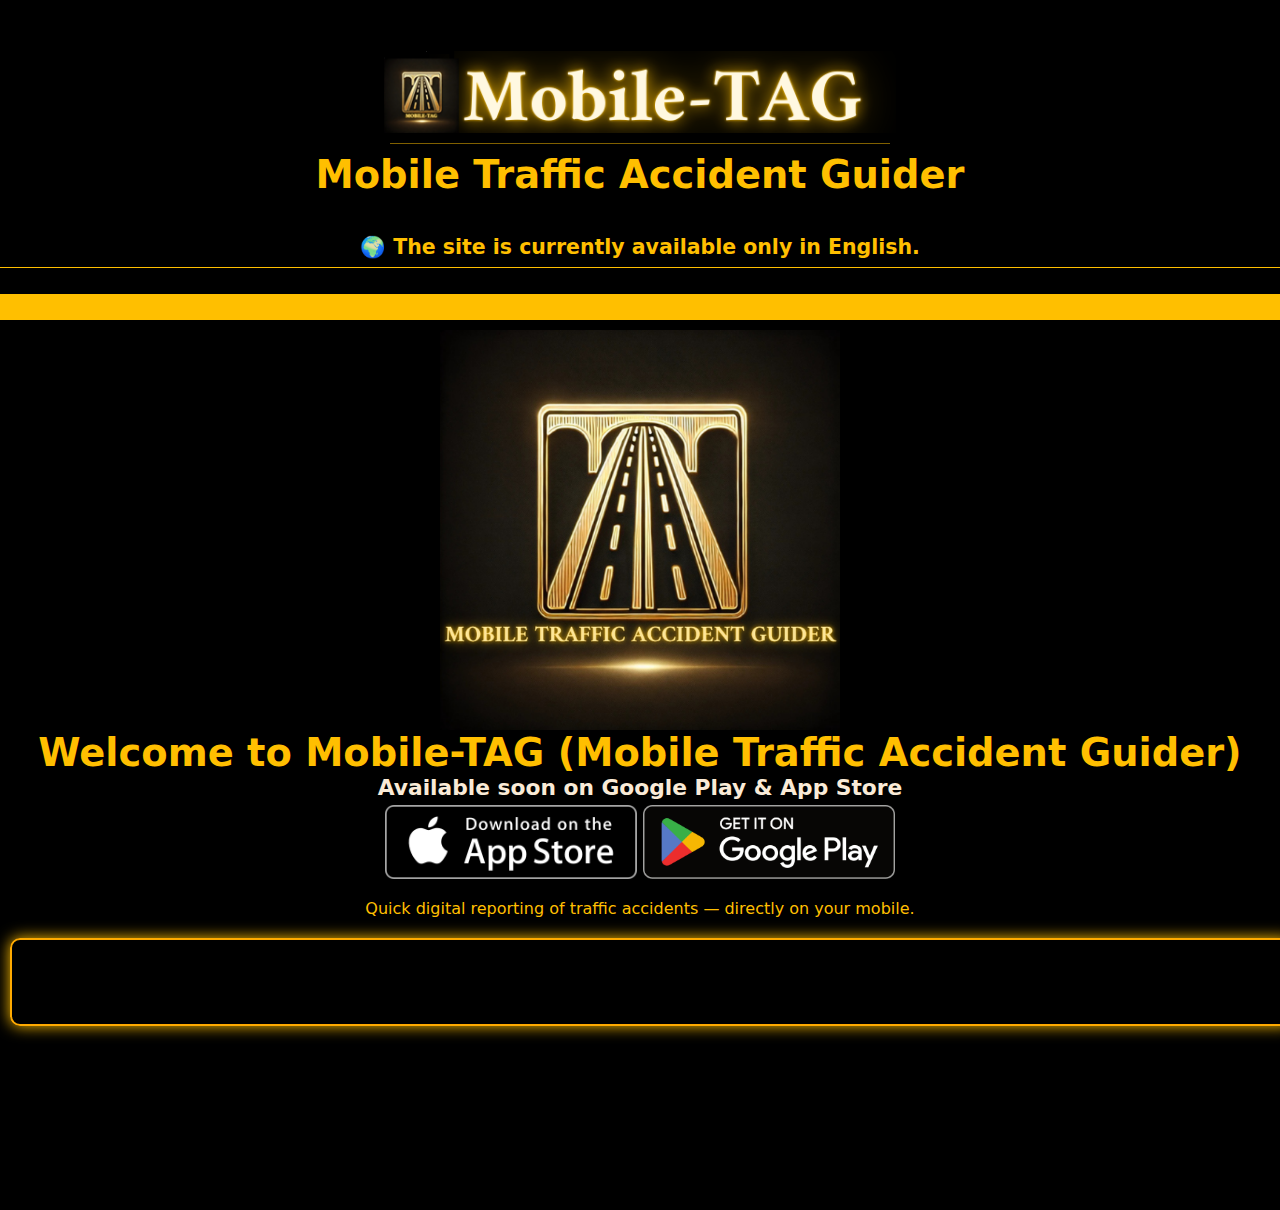
<file: index_back3.html>
<!DOCTYPE html>
<html lang="en">
<head>
  <meta charset="UTF-8">
  <meta name="viewport" content="width=device-width, initial-scale=1.0">

  <!-- Google AdSense (single load) -->
  <script async src="https://pagead2.googlesyndication.com/pagead/js/adsbygoogle.js?client=ca-pub-5663370246187799" crossorigin="anonymous"></script>

  <link rel="icon" type="image/png" href="drawable/mobile_tag_logo.png">
  <title>Mobile-TAG</title>

  <style>
    body {
      margin: 0;
      padding: 0;
      background: #000;
      color: #FFBF00;
      font-family: system-ui, sans-serif;
    }

    img {
      display: block;
      margin: 0 auto;
    }

    header {
      text-align: center;
      padding: 4vw 0 2vw 0;
    }

    h1 {
      margin: 0;
      font-size: 9vw;
      color: antiquewhite;
      text-shadow: 0 0 1vw #FFBF00;
    }

    h2 {
      margin: 0;
      font-size: 3vw;
      color: #FFBF00;
    }

    nav {
      display: flex;
      justify-content: center;
      background: #FFBF00;
      padding: 1%;
      gap: 1vw;
    }

    nav a {
      color: #000;
      text-decoration: none;
      font-size: 2vw;
      font-weight: bold;
    }

    nav a:hover { color: #fff; }

    .dropdown { position: relative; }
    .dropdown-content {
      display: none;
      position: absolute;
      background: #FFBF00;
      box-shadow: 0 0 1vw rgba(0,0,0,0.3);
    }
    .dropdown:hover .dropdown-content { display: block; }
    .dropdown-content a {
      padding: 1vw 1.6vw;
      color: #000;
      display: block;
      font-size: 2vw;
    }

    .adsbygoogle {
      background: transparent !important;
    }

    .lang-notice {
      text-align: center;
      padding: 8px;
      font-size: 1.6vw;
      font-weight: bold;
      border-bottom: 1px solid #FFBF00;
    }

    #content {
      padding: 10px;
      max-width: 100%;
      margin: 0 auto;
      text-align: center;
    }

    .marquee {
      width: 60%;
      overflow: hidden;
      white-space: nowrap;
      margin: auto;
      font-size: 2vw;
      color: antiquewhite;
    }

    .marquee span {
      display: inline-block;
      padding-left: 100%;
      animation: scroll 60s linear infinite;
    }

    @keyframes scroll {
      0% { transform: translateX(0); }
      100% { transform: translateX(-100%); }
    }

    .ad-section {
      width: 100%;
      padding: 10px;
      border-radius: 10px;
      border: 2px solid #ffaa00;
      box-shadow: 0 0 15px #FFBF00;
      margin: 20px 0;
      background: transparent !important;
    }

  </style>

  <!-- Google Analytics -->
  <script async src="https://www.googletagmanager.com/gtag/js?id=G-1MWDYKZ1W7"></script>
  <script>
    window.dataLayer = window.dataLayer || [];
    function gtag(){dataLayer.push(arguments);}
    gtag('js', new Date());
    gtag('config', 'G-1MWDYKZ1W7', { 'anonymize_ip': true });
  </script>
</head>

<body oncontextmenu="return false;">

<header>
  <img src="drawable/nylogo.png" style="width:40%;">
  <svg width="500" height="5"><line x1="0" x2="500" stroke="#FFBF00"/></svg>

  <h2>Mobile Traffic Accident Guider</h2>

  <div class="marquee"><span id="important-Info"></span></div>

  <div class="lang-notice">🌍 The site is currently available only in English.</div>
</header>

<nav>
  <a id="nav-mainPage" href="#" onclick="showPage('main')"></a>
  <a id="nav-information" href="#" onclick="showPage('information')"></a>
  <a id="nav-about" href="#" onclick="showPage('about')"></a>
  <a id="nav-companies" href="#" onclick="showPage('companies')"></a>

  <div class="dropdown">
    <a id="nav-termsCondition" href="#"></a>
    <div class="dropdown-content">
      <a id="nav-terms" href="terms.html"></a>
      <a id="nav-privacy" href="privacy.html"></a>
    </div>
  </div>

  <a id="nav-qrGen" href="qrcodegen.html"></a>
  <a id="nav-contactInfo" href="#" onclick="showPage('contactInfo')"></a>
</nav>

<div id="content">
  <img id="logoMain" src="drawable/mobile_traffic_accident_logo_scaled_transparent.png" style="max-width: 400px;">
  <h2>Welcome to Mobile-TAG (Mobile Traffic Accident Guider)</h2>
  <h2 style="color:antiquewhite; font-size:1.7vw;">Available soon on Google Play & App Store</h2>

  <div style="text-align:center; padding-top:5px;">
    <img src="drawable/App_Store.svg.png" style="width:20%; display:inline-block;">
    <img src="drawable/Google_Play_Store.svg.png" style="width:20%; display:inline-block;">
  </div>

  <p>Quick digital reporting of traffic accidents — directly on your mobile.</p>

  <!-- ⭐ AD SLOT 1 -->
  <div class="ad-section">
    <ins class="adsbygoogle"
         style="display:block; height:5vw;"
         data-ad-client="ca-pub-5663370246187799"
         data-ad-slot="4645287201"
         data-ad-format="auto"
         data-full-width-responsive="true"></ins>
  </div>

<script>
  (adsbygoogle = window.adsbygoogle || []).push({});
</script>

</div>
<!-- CONTACT PAGE -->
<script>
function showPage(page) {
  const content = document.getElementById("content");

  /* ---------------- CONTACT PAGE ---------------- */
  if (page === "contactInfo") {
    fetch("en.json")
      .then(resp => resp.json())
      .then(data => {
        content.innerHTML = `
        <div style="display:flex; align-items:flex-start; gap:10%; flex-wrap:wrap; justify-content:center;">

          <div class="contactor" style="
            max-width:420px; 
            background:#111; 
            border:2px solid #FFBF00; 
            padding:20px; 
            border-radius:10px;
            color:#FFBF00;
            font-size:1.4vw;
          ">

            <h3 style="color:antiquewhite; font-size:2vw;">${data.contactText}</h3>

            <label style="color:#FFBF00; font-weight:bold;">${data.contactYourName}</label><br>
            <input class="contactorInput" id="contactorsNameId" type="text" style="width:100%; height:35px;"><br><br>

            <label style="color:#FFBF00; font-weight:bold;">${data.contactYourMail}</label><br>
            <input class="contactorInput" id="contactorsMailId" type="email" style="width:100%; height:35px;"><br><br>

            <label style="color:#FFBF00; font-weight:bold;">${data.contactInfoDescribe}</label><br>
            <textarea class="textArea" id="contactDescribeId" rows="6" style="width:100%; resize:none;"></textarea><br><br>

            <button id="sendContactBtn" style="
              width:50%; 
              padding:10px; 
              border-radius:10px; 
              background:#FFBF00; 
              border:none;
              cursor:pointer;
              font-weight:bold;
              color:black;
            ">
            ${data.buttonSend}</button>
          </div>

          <!-- ⭐ AD SLOT 2 -->
          <div style="min-width:300px; max-width:450px; width:40%; margin-top:20px;">
            <ins class="adsbygoogle"
              style="display:block; height:50vw; background:transparent;"
              data-ad-client="ca-pub-5663370246187799"
              data-ad-slot="5781726163"
              data-ad-format="auto"
              data-full-width-responsive="true">
            </ins>
          </div>
        </div>

        <!-- ⭐ AD SLOT 3 -->
        <div style="margin-top:20px;">
          <ins class="adsbygoogle"
            style="display:block; height:5vw;"
            data-ad-client="ca-pub-5663370246187799"
            data-ad-slot="8173468679"
            data-ad-format="auto"
            data-full-width-responsive="true">
          </ins>
        </div>
      `;

        (adsbygoogle = window.adsbygoogle || []).push({});

        // SEND CONTACT MESSAGE
        document.getElementById("sendContactBtn").addEventListener("click", async () => {
          const name = document.getElementById("contactorsNameId").value.trim();
          const email = document.getElementById("contactorsMailId").value.trim();
          const message = document.getElementById("contactDescribeId").value.trim();

          if (!name || !email || !message) {
            alert("Please fill in all fields before sending.");
            return;
          }

          try {
            const response = await fetch("https://apiemco.mobiletag-auto.com/api/clientmessage", {
              method: "POST",
              headers: { "Content-Type": "application/json" },
              body: JSON.stringify({ name, email, message })
            });

            if (response.ok) showAlert("Success", "Your message has been sent!");
            else showAlert("Error", "Failed to send message. Try again later.");

          } catch (err) {
            console.error("Send error:", err);
            showAlert("Error", "Could not send message.");
          }
        });

      });
  }

  /* ---------------- COMPANIES PAGE ---------------- */
  if (page === "companies") {
    fetch("en.json")
      .then(resp => resp.json())
      .then(data => {
        content.innerHTML = `
          <section style="
            text-align:left; 
            max-width:900px; 
            margin:0 auto; 
            font-size:1.9vw; 
            line-height:1.6;
            padding:20px;
          ">

            <h3 style="color:antiquewhite;">${data.MobileTAGTest}</h3>
            <h3>${data.companiesTitle}</h3>
            <p>${data.companiesIntro}</p>

            <!-- ⭐ AD SLOT 4 -->
            <div class="ad-section">
              <ins class="adsbygoogle"
                style="display:block; height:5vw;"
                data-ad-client="ca-pub-5663370246187799"
                data-ad-slot="7128690751"
                data-ad-format="auto"
                data-full-width-responsive="true"></ins>
            </div>

            <h3>${data.rentalTitle}</h3>
            <p>${data.rentalText}</p>
            <a href="qrcodegen.html" style="color:antiquewhite;">${data.goToQR}</a>

            <!-- ⭐ AD SLOT 5 -->
            <div class="ad-section">
              <ins class="adsbygoogle"
                style="display:block; height:5vw;"
                data-ad-client="ca-pub-5663370246187799"
                data-ad-slot="3635457864"
                data-ad-format="auto"
                data-full-width-responsive="true"></ins>
            </div>

            <h3>${data.howWorkstitle}</h3>
            <p>${data.howWorksInfo}</p>

            <!-- ⭐ AD SLOT 6 -->
            <div class="ad-section">
              <ins class="adsbygoogle"
                style="display:block; height:5vw;"
                data-ad-client="ca-pub-5663370246187799"
                data-ad-slot="9294978659"
                data-ad-format="auto"
                data-full-width-responsive="true"></ins>
            </div>

            <h3>${data.autoTranslateTitle}</h3>
            <p>${data.autoTranslateDescription}</p>

            <!-- ⭐ AD SLOT 7 -->
            <div class="ad-section">
              <ins class="adsbygoogle"
                style="display:block; height:5vw;"
                data-ad-client="ca-pub-5663370246187799"
                data-ad-slot="9514470507"
                data-ad-format="auto"
                data-full-width-responsive="true"></ins>
            </div>

            <h3>${data.secureTitle}</h3>
            <p>${data.secureDescription}</p>

            <h3>${data.smartSyncTitle}</h3>
            <p>${data.smartSuncDescription}</p>

            <h3>${data.performanceTitle}</h3>
            <p>${data.performanceDescription}</p>
            <p>${data.closing}</p>

            <h3>${data.benefitsTitle}</h3>
            <ul>
              ${data.benefitsList.map(item => `<li>${item}</li>`).join("")}
            </ul>

            <!-- ⭐ AD SLOT 8 (kommer i del 3) -->
          </section>
        `;

        (adsbygoogle = window.adsbygoogle || []).push({});
      })
      .catch(err => console.error("Error loading companies:", err));
  }

}
</script>
<!-- ABOUT PAGE -->
<script>
if (page === "about") {
  content.innerHTML = `
    <div class="scroll-container">

      <!-- SECTION 1 -->
      <section>
        <img class="aboutPic" src="drawable/multilang.png">
        <div><p id="shortInfo"></p></div>
      </section>

      <!-- SECTION 2 -->
      <section>
        <img class="aboutPic" src="drawable/drivernotunderstand.png">
        <div><p id="incidentScenario"></p></div>
      </section>

      <!-- ⭐ AD SLOT 8 -->
      <section class="ad-section">
        <ins class="adsbygoogle"
          style="display:block; height:100%; background:transparent;"
          data-ad-client="ca-pub-5663370246187799"
          data-ad-slot="4042651978"
          data-ad-format="auto"
          data-full-width-responsive="true">
        </ins>
      </section>

      <!-- SECTION 3 -->
      <section>
        <img class="aboutPic" src="drawable/notconfesion.png">
        <div><p id="notConfesion"></p></div>
      </section>

      <!-- SECTION 4 -->
      <section>
        <img class="aboutPic" src="drawable/documentguillt.png">
        <div><p id="documentConfesion"></p></div>
      </section>

      <!-- ⭐ AD SLOT 9 -->
      <section class="ad-section">
        <ins class="adsbygoogle"
          style="display:block; height:100%; background:transparent;"
          data-ad-client="ca-pub-5663370246187799"
          data-ad-slot="5575225493"
          data-ad-format="auto"
          data-full-width-responsive="true">
        </ins>
      </section>

      <!-- SECTION 5 -->
      <section>
        <img class="aboutPic" src="drawable/reporting.png">
        <div><p id="fastSolution"></p></div>
      </section>

      <!-- SECTION 6 -->
      <section>
        <img class="aboutPic" src="drawable/frustated.png">
        <div><p id="appDev"></p></div>
      </section>

      <!-- ⭐ AD SLOT 10 -->
      <section class="ad-section">
        <ins class="adsbygoogle"
          style="display:block; height:100%; background:transparent;"
          data-ad-client="ca-pub-5663370246187799"
          data-ad-slot="7671616239"
          data-ad-format="auto"
          data-full-width-responsive="true">
        </ins>
      </section>

      <!-- SECTION 7 -->
      <section>
        <img class="aboutPic" src="drawable/standardservice.png">
        <div><p id="standardService"></p></div>
      </section>

      <!-- SECTION 8 -->
      <section>
        <img class="aboutPic" src="drawable/solvestraffic.png">
        <div><p id="benefit"></p></div>
      </section>

      <!-- ⭐ AD SLOT 11 -->
      <section class="ad-section">
        <ins class="adsbygoogle"
          style="display:block; height:100%; background:transparent;"
          data-ad-client="ca-pub-5663370246187799"
          data-ad-slot="9371710718"
          data-ad-format="auto"
          data-full-width-responsive="true">
        </ins>
      </section>

      <!-- SECTION 9 -->
      <section>
        <img class="aboutPic" src="drawable/documentenglish.png">
        <div><p id="defaultLang"></p></div>
      </section>

      <!-- SECTION 10 -->
      <section>
        <img class="aboutPic" src="drawable/safedocument.png">
        <div><p id="safeDocumentId"></p></div>
      </section>

      <!-- ⭐ AD SLOT 12 -->
      <section class="ad-section">
        <ins class="adsbygoogle"
          style="display:block; height:100%; background:transparent;"
          data-ad-client="ca-pub-5663370246187799"
          data-ad-slot="1459337777"
          data-ad-format="auto"
          data-full-width-responsive="true">
        </ins>
      </section>

      <!-- SECTION 11 -->
      <section>
        <img class="aboutPic" src="drawable/testpic.png">
        <div><p id="testAppId"></p></div>
      </section>

    </div>

    <h3 id="aboutInfoId" style="padding-left:2%;"></h3>
    <h3 id="aboutInfoTextId" style="padding-left:2%; width:60%;"></h3>

    <!-- ⭐ AD SLOT 13 -->
    <ins class="adsbygoogle"
      style="display:block; height:5vw; background:transparent;"
      data-ad-client="ca-pub-5663370246187799"
      data-ad-slot="9103406966"
      data-ad-format="auto"
      data-full-width-responsive="true"></ins>
  `;

  (adsbygoogle = window.adsbygoogle || []).push({});
}
</script>



<!-- INFORMATION PAGE -->
<script>
if (page === "information") {
  fetch("en.json")
    .then(resp => resp.json())
    .then(data => {
      content.innerHTML = `
        <h2>${data.informationTitle}</h2>
        <section style="
          font-size:1.9vw;
          max-width:900px;
          text-align:left;
          margin:0 auto;
        ">

        <p style="color:antiquewhite;">${data.restrictionText}</p>

        <h3>${data.priceTitle}</h3>
        <p>${data.priceText}</p>

        <!-- ⭐ AD SLOT 14 -->
        <ins class="adsbygoogle"
          style="display:block; height:5vw; background:transparent;"
          data-ad-client="ca-pub-5663370246187799"
          data-ad-slot="7833174438"
          data-ad-format="auto"
          data-full-width-responsive="true"></ins>

        <h3>${data.priceInfoTitle}</h3>
        <p>${data.priceInfo}</p>

        <h3>${data.insuranceTitle}</h3>
        <p>${data.insuranceText}</p>
        <p>${data.insuranceTextClaim}</p>
        <p>${data.insuranceTextInfo}</p>

        <!-- ⭐ AD SLOT 15 -->
        <ins class="adsbygoogle"
          style="display:block; height:5vw; background:transparent;"
          data-ad-client="ca-pub-5663370246187799"
          data-ad-slot="1106207888"
          data-ad-format="auto"
          data-full-width-responsive="true"></ins>

        <h3>${data.usersTitle}</h3>
        <p>${data.usersText}</p>
        <p>${data.usersTextInfo}</p>

        <h3>${data.securityTitle}</h3>
        <p>${data.securityText}</p>

        <!-- ⭐ AD SLOT 16 -->
        <ins class="adsbygoogle"
          style="display:block; height:5vw; background:transparent;"
          data-ad-client="ca-pub-5663370246187799"
          data-ad-slot="7191559499"
          data-ad-format="auto"
          data-full-width-responsive="true"></ins>

        <h3>${data.docProtectionTitle}</h3>
        <p>${data.docProtectionText}</p>

        <h3>${data.truthTitle}</h3>
        <p>${data.truthText}</p>

        <!-- ⭐ AD SLOT 17 -->
        <ins class="adsbygoogle"
          style="display:block; height:5vw; background:transparent;"
          data-ad-client="ca-pub-5663370246187799"
          data-ad-slot="5164161950"
          data-ad-format="auto"
          data-full-width-responsive="true"></ins>

        <h3>${data.whyTitle}</h3>
        <ul>${data.whyList.map(item => `<li>${item}</li>`).join("")}</ul>

        <h3>${data.mobiAutoTitle}</h3>
        <p>${data.mobiAuto}</p>
        <br>
        <p>${data.mobiAutoVersionUpdates}</p>

        <!-- ⭐ AD SLOT 18 -->
        <ins class="adsbygoogle"
          style="display:block; height:5vw; background:transparent;"
          data-ad-client="ca-pub-5663370246187799"
          data-ad-slot="4565396152"
          data-ad-format="auto"
          data-full-width-responsive="true"></ins>

        </section>
      `;

      (adsbygoogle = window.adsbygoogle || []).push({});
    });
}
</script>


<!-- GLOBAL FOOTER AD (BOTTOM OF ALL PAGES) -->
<ins class="adsbygoogle"
  style="display:block; width:100%; height:6vw; background:transparent;"
  data-ad-client="ca-pub-5663370246187799"
  data-ad-slot="2580847751"
  data-ad-format="auto"
  data-full-width-responsive="true"></ins>

<script>(adsbygoogle = window.adsbygoogle || []).push({});</script>

<!-- LAST SLOT ⬇ -->
<!-- ⭐ AD SLOT 22 -->
<ins class="adsbygoogle"
  style="display:block; width:100%; height:6vw; background:transparent;"
  data-ad-client="ca-pub-5663370246187799"
  data-ad-slot="9626151148"
  data-ad-format="auto"
  data-full-width-responsive="true"></ins>

<script>(adsbygoogle = window.adsbygoogle || []).push({});</script>
</file>
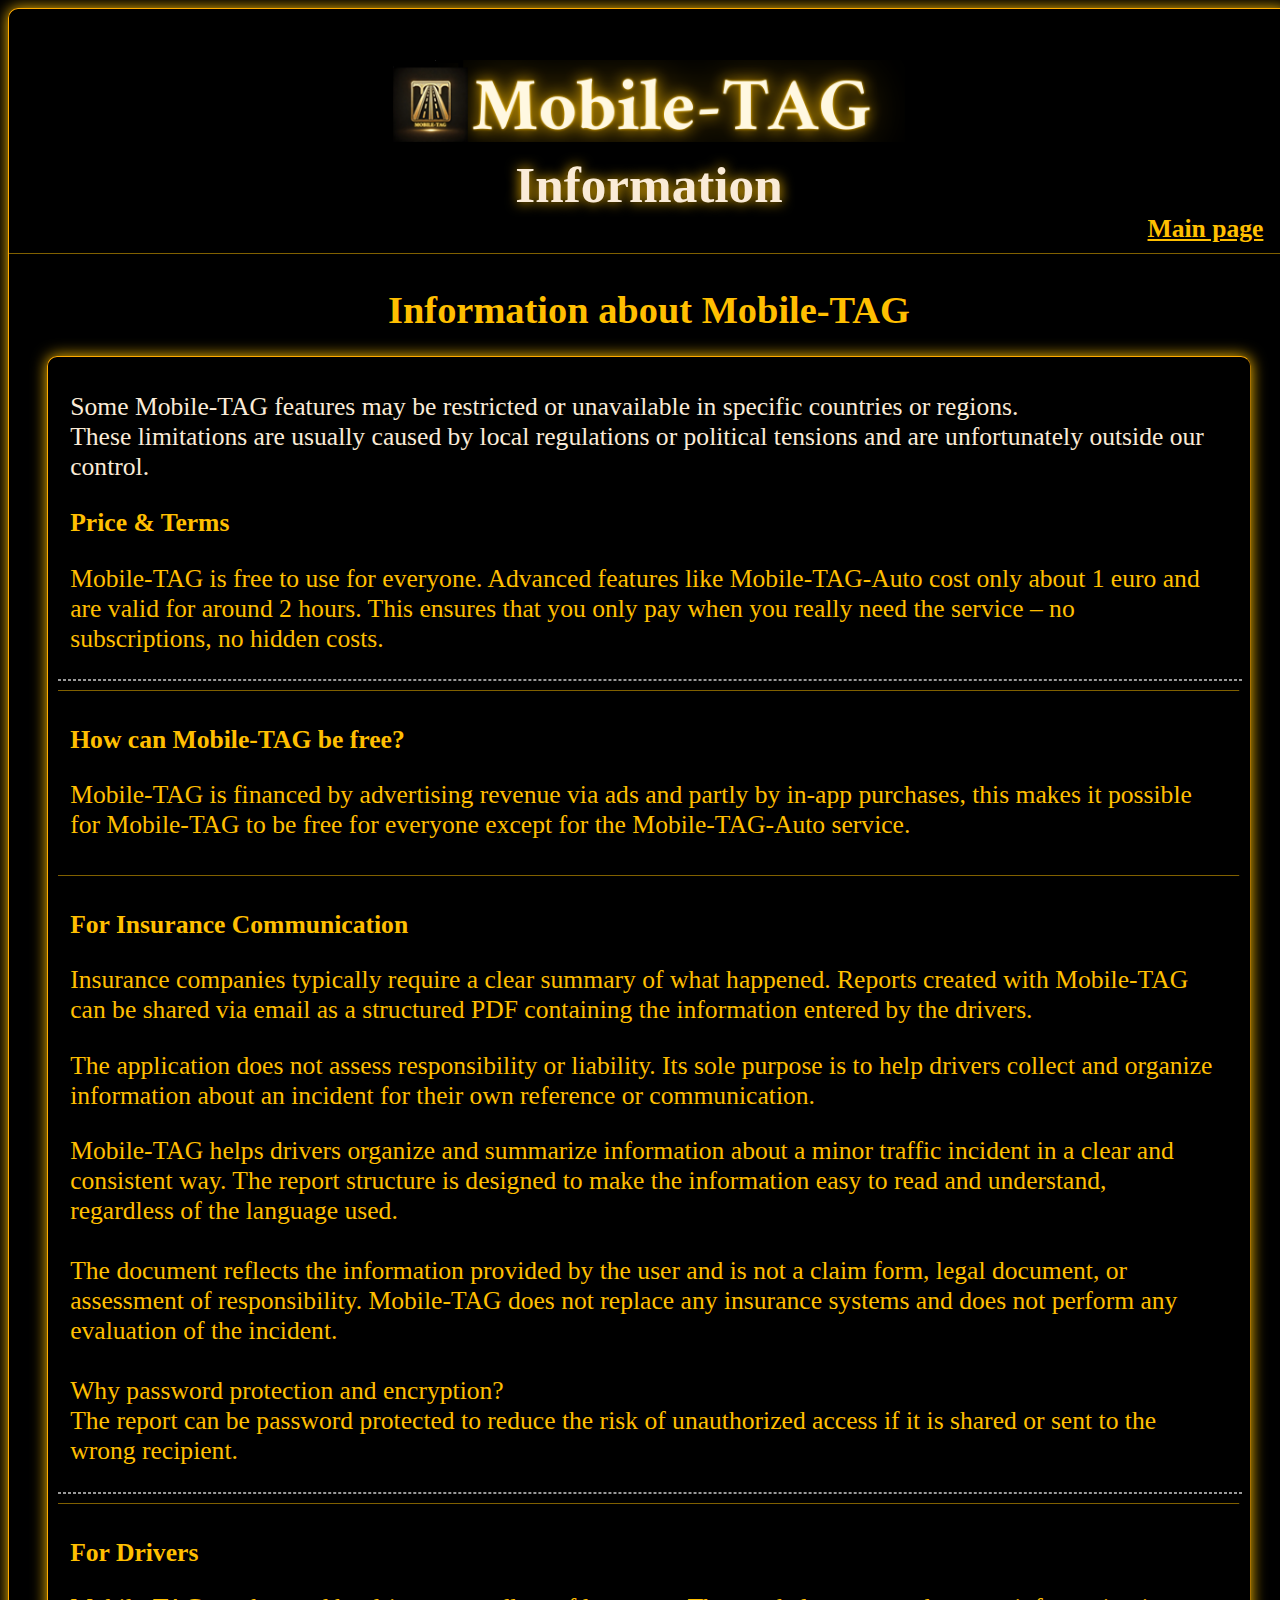
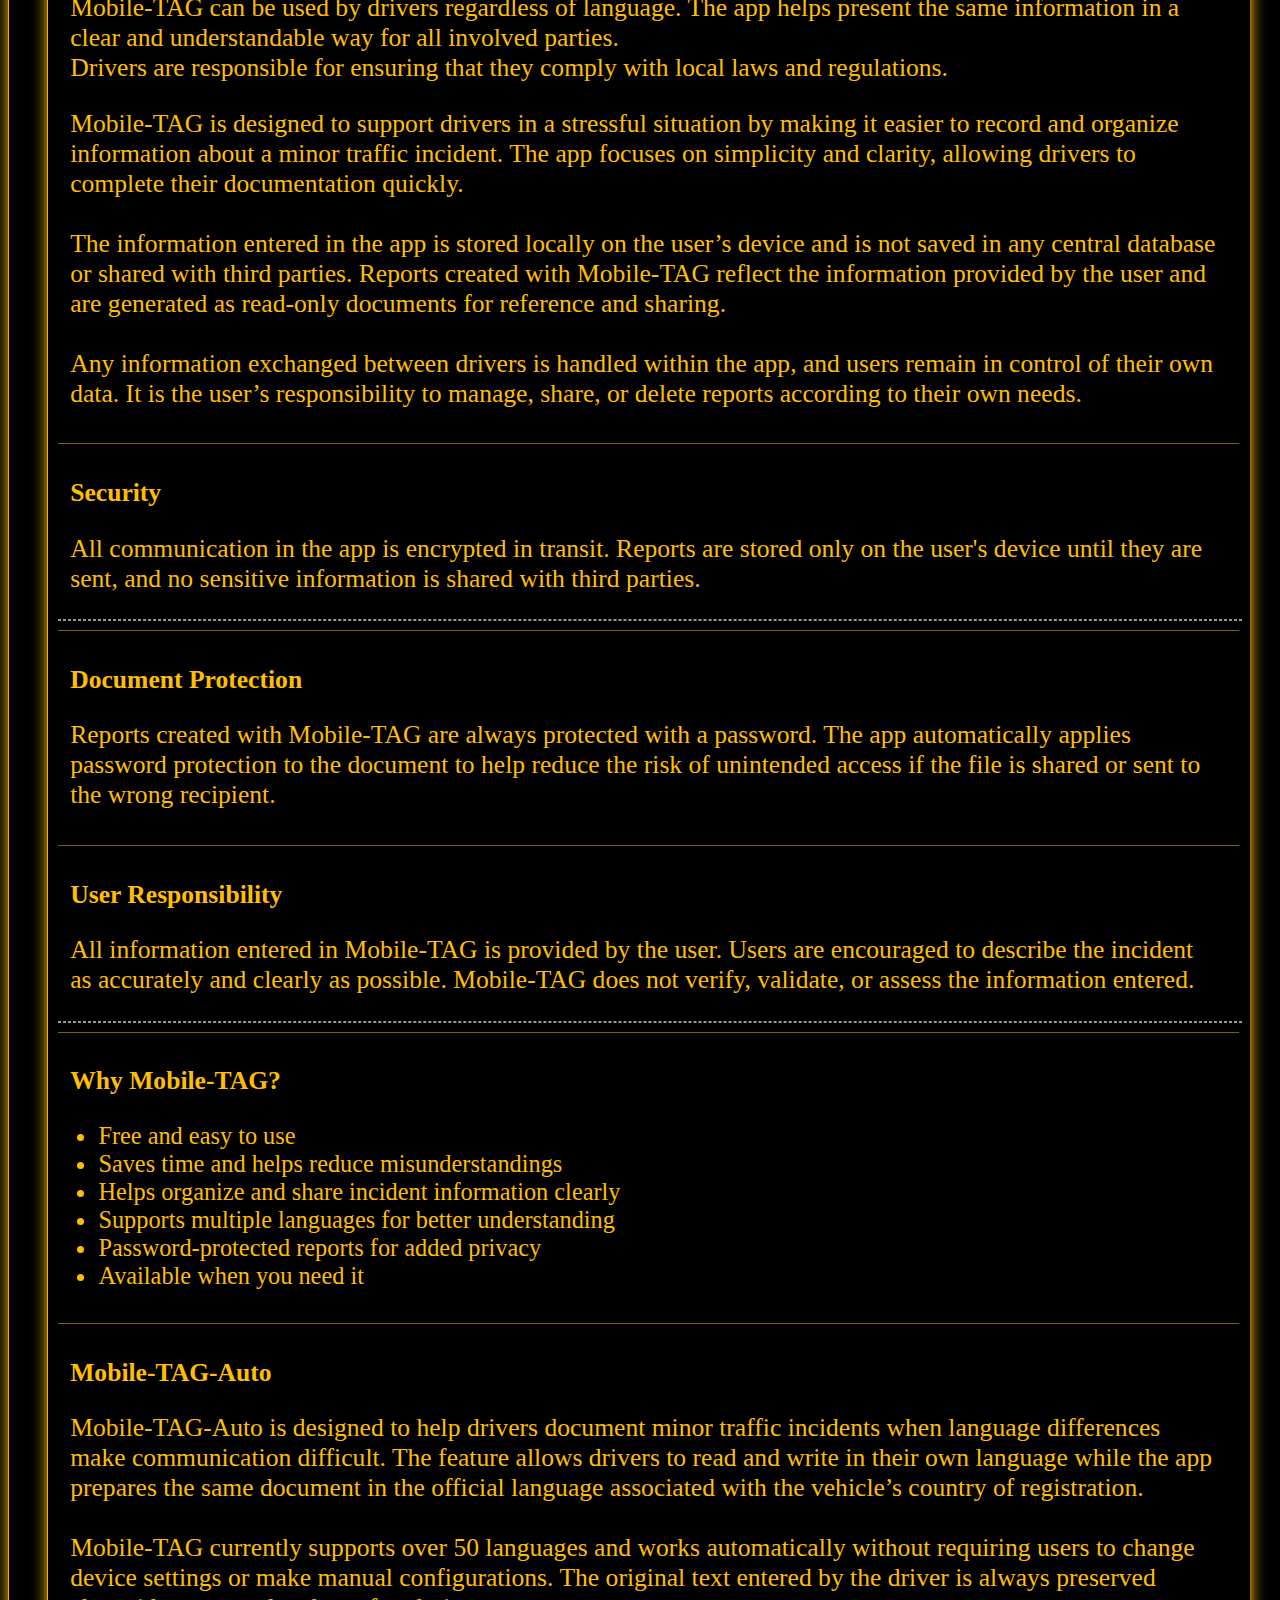
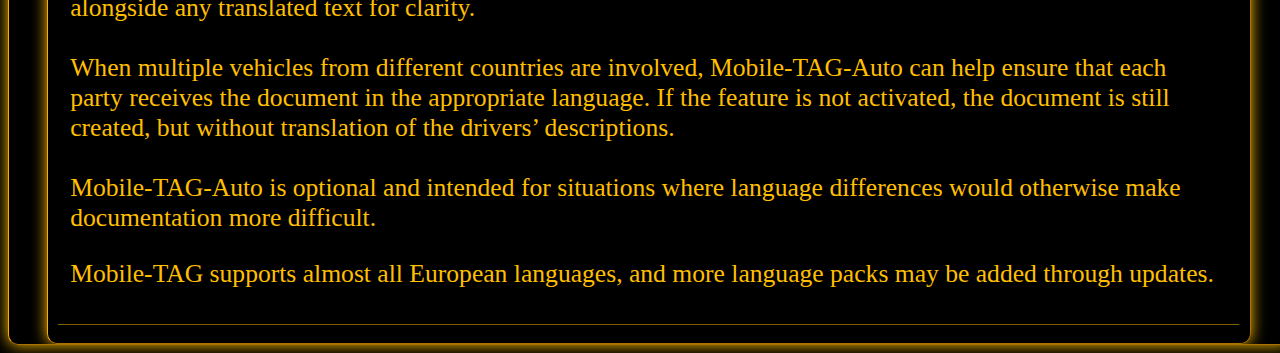
<file: information.html>
<!DOCTYPE html>
<html lang="en">
<head>
  <meta charset="UTF-8"/>
  <meta name="viewport" content="width=device-width, initial-scale=1.0">
  <title>Mobile-TAG Information | Features, Security & Terms</title>
  <meta name="description" content="Detailed information about Mobile-TAG including pricing, features, security, document protection and user responsibilities.">
  
  <meta property="og:title" content="Mobile-TAG – Official Website">
  <meta property="og:description" content="Official website of the Mobile-TAG mobile app for documenting minor vehicle incidents.">
  <meta property="og:type" content="article">
  <meta property="og:url" content="https://mobiletag-auto.com/information">
  <meta property="og:site_name" content="Mobile-TAG">
  <meta property="og:image" content="https://mobiletag-auto.com/drawable/og_image_5.png">
  <meta property="og:image:width" content="1200">
  <meta property="og:image:height" content="630">
  <meta property="og:image:type" content="image/png">

  <meta name="application-name" content="Mobile-TAG">
  <meta name="apple-mobile-web-app-title" content="Mobile-TAG">
  <meta name="theme-color" content="#000000">
  <link rel="canonical" href="https://mobiletag-auto.com/information">
  <script type="application/ld+json">
    {
    "@context": "https://schema.org",
    "@type": "WebPage",
    "name": "Mobile-TAG Information"
    "description": "Detailed information about Mobile-TAG features, pricing, security, document protection and user responsibility."
    "url": "https://mobiletag-auto.com/information"
    }
  </script>
  <script>
    window.googletag = window.googletag || { cmd: [] };

    googletag.cmd.push(function () {
    googletag.pubads().setRequestNonPersonalizedAds(1);
  });

    window.dataLayer = window.dataLayer || [];
    function gtag(){ dataLayer.push(arguments); }

    gtag('consent', 'default', {
      ad_storage: 'denied',
      analytics_storage: 'denied',
      personalization_storage: 'denied',
      functionality_storage: 'granted',
      security_storage: 'granted'
    });

    gtag('set', 'ads_data_redaction', true);
    gtag('set', 'restricted_data_processing', true);
  </script>
  <script async src="https://pagead2.googlesyndication.com/pagead/js/adsbygoogle.js?client=ca-pub-1919246518124978"
     crossorigin="anonymous"></script>
  <link rel="icon" type="image/png" href="drawable/mobile_tag_logo.png">
    <style>   
        body {
        border-radius: 10px; 
        border: 1px outset #ffaa00;
        box-shadow: 0 0 15px;
        background-color: #000000;
        color: #FFBF00;
        }
        img {
        display: block;
        margin-left: auto;
        margin-right: auto;
        width: 40%;
        }
        header {
        text-align: center;
        padding: 4vw 0 2vw 0;
        }
        h1 {
        margin: 0;
        font-size: 4vw;
        /*-webkit-text-fill-color: #FFBF00;*/
        -webkit-text-fill-color: antiquewhite;
        text-shadow: 0 0 1vw #FFBF00;
        }
        h2 {
        margin: 0;
        font-size: 3vw;
        -webkit-text-fill-color: #FFBF00;
        }
        .logoMain {
        max-width: 500px;
        }
        .adsbygoogle {
            background-color: rgba(20,55,55,0.0);
            border: 1px dashed #999;
        }
        .lang-notice {
            text-align: center;
            padding: 8px 12px;
            font-size: 1.6vw;
            font-weight: bold;
            font-family: serif;
            border-bottom: 1px solid #FFBF00;
        }
        section {
            border: 1px outset #ffaa00;
            box-shadow: 0 0 15px;
            border-radius: 10px;
            padding: 10px;
        }
        .ad-section {
            border: 0.10vw outset #ffaa00;
            width: 100%;
            max-height: 100%;
            min-height: 100%;
            display: flex;
            align-items: center;
            justify-content: center;
            overflow: hidden;
            box-shadow: 0 0 15px;
            border-radius: 10px;
            padding: 10px;
        }
        .titleText h3 {
            color: #FFBF00;
            text-align: start;
            margin-left: 1%;
            margin-right: 2%;
            font-size: clamp(15px, 2vw, 30px);
        }
        .titleText p {
            color:#FFBF00;
            text-align: start;
            margin-left: 1%;
            margin-right: 2%;
            font-size: clamp(11px, 2vw, 30px);
        }
        .mobile-menu-btn {
            align-self: center;
            background: none;
            border: none;
            color: #ffbf00;
            font-size: clamp(5px, 2vw, 30px);
            font-weight: bold;
            cursor: pointer;
        }
        @keyframes scroll {
            0%   { transform: translateX(0); }
            100% { transform: translateX(-100%); }
        }
        @media (max-width: 393px) {
            
        }
        @media (max-width: 768px){
        }
        @media (min-width: 768px) {
        }
        @media (min-width: 1024px){}
        @media (min-width: 1280px){}
        @media (min-width: 1536px){}
        html, body {
        width: 100%;
        max-width: 100%;
        overflow-x: hidden;
        }
    </style>
</head>

<body>
    <header>
        <img src="drawable/nylogo.png">
        <h1 class="centered-title" style="margin-top: 1%;">Information</h1>
            <nav style="justify-self: end; margin-right: 2%;">
                <a class="mobile-menu-btn" href="index.html">Main page</a>
            </nav>
        <svg width="100%" height="5"><line x1="0" x2="1536" stroke="#FFBF00"/></svg>
    </header>
    <main style="margin-left: 3%; margin-right: 3%;">
        <h2 style="justify-self: center;">Information about Mobile-TAG</h2>
        <!--<section style="text-align:left; max-width:100%; margin:0 auto; line-height:1.6; font-size: 2vw">-->
        <section class="titleText" style="margin-top: 2%;">
          <p style="-webkit-text-fill-color: antiquewhite;">Some Mobile-TAG features may be restricted or unavailable in specific countries or regions.<br>These limitations are usually caused by local regulations or political tensions and are unfortunately outside our control.</p>
          <h3>Price & Terms</h3>
          <p>Mobile-TAG is free to use for everyone. Advanced features like Mobile-TAG-Auto cost only about 1 euro and are valid for around 2 hours. This ensures that you only pay when you really need the service – no subscriptions, no hidden costs.</p>
          <ins class="adsbygoogle"
            style="display:block; width: 100%; height:auto; max-height: 5vw; border-radius: 0px;"
            data-ad-client="ca-pub-1919246518124978"
            data-ad-slot="1065206905"
            data-ad-format="auto"
            data-full-width-responsive="true">
          </ins>
          <svg width="auto" height="5"><line x1="0" x2="100%" stroke="#FFBF00"/></svg>
          <h3>How can Mobile-TAG be free?</h3>
          <p>Mobile-TAG is financed by advertising revenue via ads and partly by in-app purchases, this makes it possible for Mobile-TAG to be free for everyone except for the Mobile-TAG-Auto service.</p>
          <svg width="auto" height="5"><line x1="0" x2="100%" stroke="#FFBF00"/></svg>
          <h3>For Insurance Communication</h3>
          <p>Insurance companies typically require a clear summary of what happened. Reports created with Mobile-TAG can be shared via email as a structured PDF containing the information entered by the drivers.</p>
          <p>The application does not assess responsibility or liability. Its sole purpose is to help drivers collect and organize information about an incident for their own reference or communication.</p>
          <p>
            Mobile-TAG helps drivers organize and summarize information about a minor traffic incident in a clear and consistent way. The report structure is designed to make the information easy to read and understand, regardless of the language used.
            <br><br>The document reflects the information provided by the user and is not a claim form, legal document, or assessment of responsibility. Mobile-TAG does not replace any insurance systems and does not perform any evaluation of the incident.
            <br><br>Why password protection and encryption?
            <br>The report can be password protected to reduce the risk of unauthorized access if it is shared or sent to the wrong recipient.</p>

          <ins class="adsbygoogle"
            style="display:block; width: 100%; height:auto; max-height: 5vw; border-radius: 0px;"
            data-ad-client="ca-pub-1919246518124978"
            data-ad-slot="6219237335"
            data-ad-format="auto"
            data-full-width-responsive="true">
          </ins>
          <svg width="auto" height="5"><line x1="0" x2="100%" stroke="#FFBF00"/></svg>
          <h3>For Drivers</h3>
          <p>
            Mobile-TAG can be used by drivers regardless of language. The app helps present the same information in a clear and understandable way for all involved parties.<br>
            Drivers are responsible for ensuring that they comply with local laws and regulations.</p>
          <p>
            Mobile-TAG is designed to support drivers in a stressful situation by making it easier to record and organize information about a minor traffic incident. The app focuses on simplicity and clarity, allowing drivers to complete their documentation quickly.<br><br>
            The information entered in the app is stored locally on the user’s device and is not saved in any central database or shared with third parties. Reports created with Mobile-TAG reflect the information provided by the user and are generated as read-only documents for reference and sharing.<br><br>
            Any information exchanged between drivers is handled within the app, and users remain in control of their own data. It is the user’s responsibility to manage, share, or delete reports according to their own needs.
          </p>
          <svg width="auto" height="5"><line x1="0" x2="100%" stroke="#FFBF00"/></svg>
          <h3>Security</h3>
          <p>
            All communication in the app is encrypted in transit. Reports are stored only on the user's device until they are sent, and no sensitive information is shared with third parties.
          </p>
          <ins class="adsbygoogle"
            style="display:block; width: 100%; height:auto; max-height: 5vw; border-radius: 0px;"
            data-ad-client="ca-pub-1919246518124978"
            data-ad-slot="8566199074"
            data-ad-format="auto"
            data-full-width-responsive="true">
          </ins>
          <svg width="auto" height="5"><line x1="0" x2="100%" stroke="#FFBF00"/></svg>
          <h3>Document Protection</h3>
          <p>
            Reports created with Mobile-TAG are always protected with a password. The app automatically applies password protection to the document to help reduce the risk of unintended access if the file is shared or sent to the wrong recipient.
          </p>
          <svg width="auto" height="5"><line x1="0" x2="100%" stroke="#FFBF00"/></svg>
          <h3>User Responsibility</h3>
          <p>
            All information entered in Mobile-TAG is provided by the user. Users are encouraged to describe the incident as accurately and clearly as possible. Mobile-TAG does not verify, validate, or assess the information entered.
          </p>
          <ins class="adsbygoogle"
            style="display:block; width: 100%; height:auto; max-height: 5vw; border-radius: 0px;"
            data-ad-client="ca-pub-1919246518124978"
            data-ad-slot="6630300875"
            data-ad-format="auto"
            data-full-width-responsive="true">
          </ins>
          <svg width="auto" height="5"><line x1="0" x2="100%" stroke="#FFBF00"/></svg>
          <h3>Why Mobile-TAG?</h3>
          <ul style="font-size: clamp(10px, 1.9vw, 25px);">
            <li>Free and easy to use</li>
            <li>Saves time and helps reduce misunderstandings</li>
            <li>Helps organize and share incident information clearly</li>
            <li>Supports multiple languages for better understanding</li>
            <li>Password-protected reports for added privacy</li>
            <li>Available when you need it</li>
          </ul>
          <svg width="auto" height="5"><line x1="0" x2="100%" stroke="#FFBF00"/></svg>
          <h3>Mobile-TAG-Auto</h3>
          <p>Mobile-TAG-Auto is designed to help drivers document minor traffic incidents when language differences make communication difficult. The feature allows drivers to read and write in their own language while the app prepares the same document in the official language associated with the vehicle’s country of registration.<br><br>
            Mobile-TAG currently supports over 50 languages and works automatically without requiring users to change device settings or make manual configurations. The original text entered by the driver is always preserved alongside any translated text for clarity.<br><br>
            When multiple vehicles from different countries are involved, Mobile-TAG-Auto can help ensure that each party receives the document in the appropriate language. If the feature is not activated, the document is still created, but without translation of the drivers’ descriptions.<br><br>
            Mobile-TAG-Auto is optional and intended for situations where language differences would otherwise make documentation more difficult.
          </p>
          <p>
            Mobile-TAG supports almost all European languages, and more language packs may be added through updates.
          </p>
          <!--moved to faq<ins class="adsbygoogle"
            style="display:block; width: 100%; height:auto; max-height: 5vw; border-radius: 0px;"
            data-ad-client="ca-pub-1919246518124978"
            data-ad-slot="2242557207"
            data-ad-format="auto"
            data-full-width-responsive="true">
          </ins>-->
          <svg width="auto" height="5"><line x1="0" x2="100%" stroke="#FFBF00"/></svg>
        </section>
    </main>
</body>
</html>
</file>
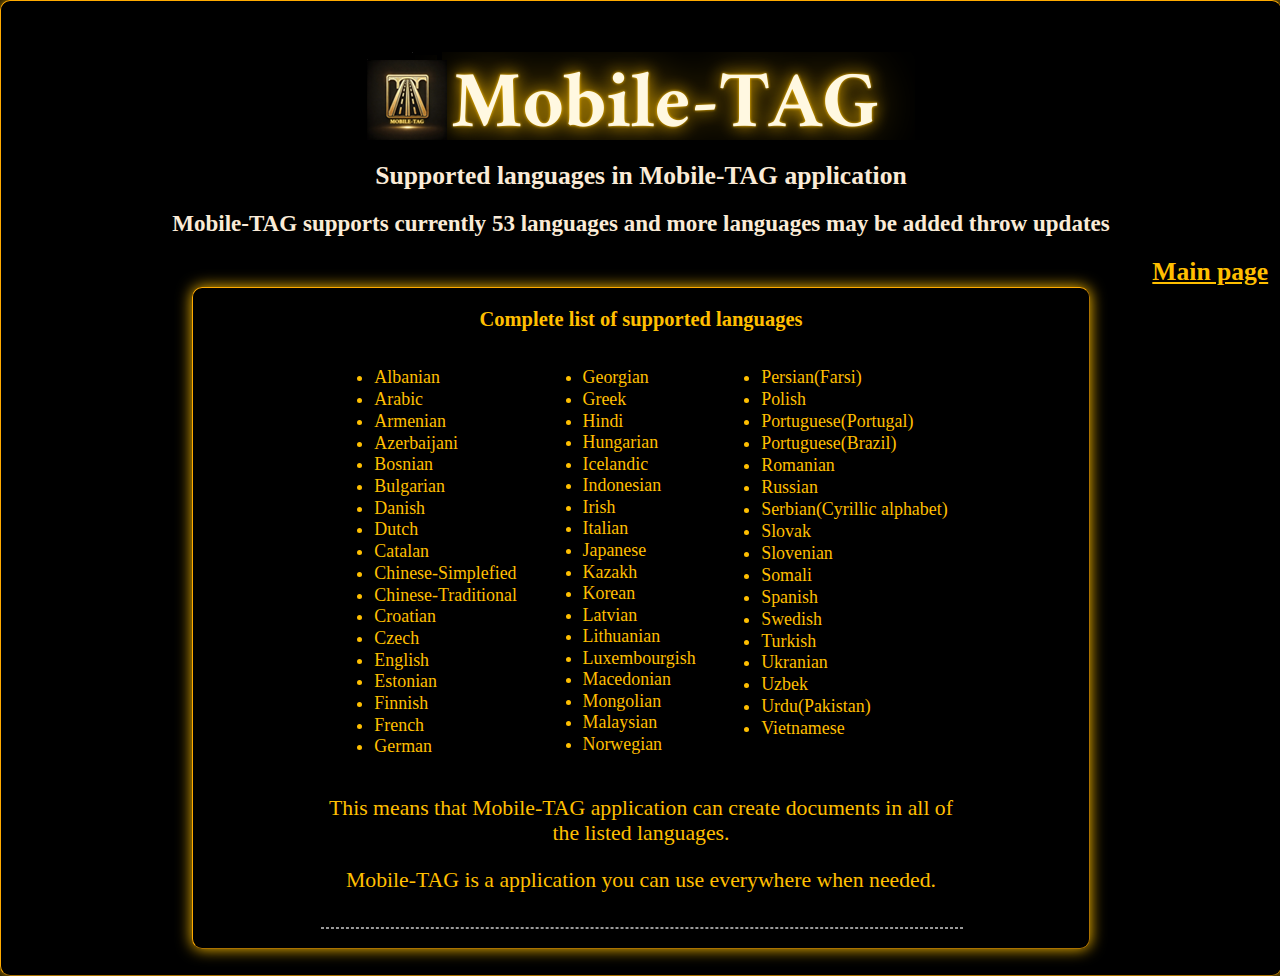
<file: languages.html>
<!DOCTYPE html>
<html lang="en">
    <head>
        <meta charset="UTF-8"/>
        <meta name="viewport" content="width=device-width, initial-scale=1.0">
        <meta name="theme-color" content="#000000">
        <link rel="canonical" href="https://mobiletag-auto.com/languages">
        <script type="application/ld+json">
            {
            "@context": "https://schema.org",
            "@type": "Article",
            "headline": "Supported languages in Mobile-TAG",
            "description": "Complete list of languages supported by the Mobile-TAG application for documenting vehicle incidents.",
            "author": {
                "@type": "Organization",
                "name": "Mobile-TAG"
            },
            "publisher": {
                "@type": "Organization",
                "name": "Mobile-TAG",
                "url": "https://mobiletag-auto.com"
            },
            "mainEntityOfPage": {
                "@type": "WebPage",
                "@id": "https://mobiletag-auto.com/languages"
            },
            "mainEntity": {
                "@type": "ItemList",
                "name": "Mobile-TAG Supported Languages",
                "itemListElement": [
                {"@type":"ListItem","position":1,"name":"Albanian"},
                {"@type":"ListItem","position":2,"name":"Arabic"},
                {"@type":"ListItem","position":3,"name":"Armenian"},
                {"@type":"ListItem","position":4,"name":"Azerbaijani"},
                {"@type":"ListItem","position":5,"name":"Bosnian"},
                {"@type":"ListItem","position":6,"name":"Bulgarian"},
                {"@type":"ListItem","position":7,"name":"Danish"},
                {"@type":"ListItem","position":8,"name":"Dutch"},
                {"@type":"ListItem","position":9,"name":"Catalan"},
                {"@type":"ListItem","position":10,"name":"Chinese (Simplified)"},
                {"@type":"ListItem","position":11,"name":"Chinese (Traditional)"},
                {"@type":"ListItem","position":12,"name":"Croatian"},
                {"@type":"ListItem","position":13,"name":"Czech"},
                {"@type":"ListItem","position":14,"name":"English"},
                {"@type":"ListItem","position":15,"name":"Estonian"},
                {"@type":"ListItem","position":16,"name":"Finnish"},
                {"@type":"ListItem","position":17,"name":"French"},
                {"@type":"ListItem","position":18,"name":"German"},
                {"@type":"ListItem","position":19,"name":"Georgian"},
                {"@type":"ListItem","position":20,"name":"Greek"},
                {"@type":"ListItem","position":21,"name":"Hindi"},
                {"@type":"ListItem","position":22,"name":"Hungarian"},
                {"@type":"ListItem","position":23,"name":"Icelandic"},
                {"@type":"ListItem","position":24,"name":"Indonesian"},
                {"@type":"ListItem","position":25,"name":"Irish"},
                {"@type":"ListItem","position":26,"name":"Italian"},
                {"@type":"ListItem","position":27,"name":"Japanese"},
                {"@type":"ListItem","position":28,"name":"Kazakh"},
                {"@type":"ListItem","position":29,"name":"Korean"},
                {"@type":"ListItem","position":30,"name":"Latvian"},
                {"@type":"ListItem","position":31,"name":"Lithuanian"},
                {"@type":"ListItem","position":32,"name":"Luxembourgish"},
                {"@type":"ListItem","position":33,"name":"Macedonian"},
                {"@type":"ListItem","position":34,"name":"Mongolian"},
                {"@type":"ListItem","position":35,"name":"Malay"},
                {"@type":"ListItem","position":36,"name":"Norwegian"},
                {"@type":"ListItem","position":37,"name":"Persian (Farsi)"},
                {"@type":"ListItem","position":38,"name":"Polish"},
                {"@type":"ListItem","position":39,"name":"Portuguese (Portugal)"},
                {"@type":"ListItem","position":40,"name":"Portuguese (Brazil)"},
                {"@type":"ListItem","position":41,"name":"Romanian"},
                {"@type":"ListItem","position":42,"name":"Russian"},
                {"@type":"ListItem","position":43,"name":"Serbian (Cyrillic)"},
                {"@type":"ListItem","position":44,"name":"Slovak"},
                {"@type":"ListItem","position":45,"name":"Slovenian"},
                {"@type":"ListItem","position":46,"name":"Somali"},
                {"@type":"ListItem","position":47,"name":"Spanish"},
                {"@type":"ListItem","position":48,"name":"Swedish"},
                {"@type":"ListItem","position":49,"name":"Turkish"},
                {"@type":"ListItem","position":50,"name":"Ukrainian"},
                {"@type":"ListItem","position":51,"name":"Uzbek"},
                {"@type":"ListItem","position":52,"name":"Urdu (Pakistan)"},
                {"@type":"ListItem","position":53,"name":"Vietnamese"}
                ]
                }
            }
        </script>
        <script async src="https://pagead2.googlesyndication.com/pagead/js/adsbygoogle.js?client=ca-pub-1919246518124978"
                crossorigin="anonymous"></script>
        <link rel="icon" type="image/png" href="drawable/mobile_tag_logo.png">
        <title>Mobile-TAG – Supported languages</title>
        <meta name="description" content="Supported languages in Mobile-TAG">
        <style>
            body {
                border-radius: 10px; 
                /*padding: 10px;*/
                border: 0.10vw outset #ffaa00;
                box-shadow: 0 0 15px;
                margin: 0;
                padding: 0;
                background-color: #000000;
                color: #FFBF00;
            }
            nav {
                display: flex;
                justify-content: end;
                background-color: #000000;
                padding-left: 1%;
                padding-right: 1%;
            }
            .mobile-menu-btn {
                align-self: center;
                background: none;
                border: none;
                color: #FFBF00;
                font-size: clamp(5px, 2vw, 30px);
                font-weight: bold;
                cursor: pointer;
            }
            nav .mobile-menu-btn:hover {
                color: #ffffff;
                flex-wrap: wrap;
            }
            header {
                text-align: center;
                padding: 4vw 0 2vw 0;
            }
            h1 {
                font-size: 2vw;
                color: antiquewhite;
            }
            h2 {
                font-size: 1.8vw;
                color: antiquewhite;
            }
            h3 {
                font-size: 1.6vw;
                
            }
            li {
                font-size: 1.4vw;
                padding-bottom: 0.5%;
            }
            .adsbygoogle {
                background-color: rgba(20,55,55,0.0);
                border: 1px dashed #999;
            }
            html, body {
                width: 100%;
                max-width: 100%;
                overflow-x: hidden;
            }
        </style>        
        <header style="justify-content: center;">
            <img src="drawable/nylogo.png" style="max-width: 100%;">
            <h1>Supported languages in Mobile-TAG application</h1>
            <h2>Mobile-TAG supports currently 53 languages and more languages may be added throw updates</h2>
            <nav>
                <a class="mobile-menu-btn" href="index.html">Main page</a>
            </nav>
            <div style="justify-self: center; max-width: 50%; text-align: left; padding-left: 10%; padding-right: 10%; border: 0.10vw outset #ffaa00; border-radius: 10px; box-shadow: 0 0 15px;">
                <h3 style="text-align: center;">Complete list of supported languages</h3>
                <div style="display: flex; justify-content: center;">
                    <div style="padding-left: 1%; padding-right: 2%;">
                        <ul>
                            <li>Albanian</li>
                            <li>Arabic</li>
                            <li>Armenian</li>
                            <li>Azerbaijani</li>
                            <li>Bosnian</li>
                            <li>Bulgarian</li>
                            <li>Danish</li>
                            <li>Dutch</li>
                            <li>Catalan</li>
                            <li>Chinese-Simplefied</li>
                            <li>Chinese-Traditional</li>
                            <li>Croatian</li>
                            <li>Czech</li>
                            <li>English</li>
                            <li>Estonian</li>
                            <li>Finnish</li>
                            <li>French</li>
                            <li>German</li>
                        </ul>    
                    </div>
                    <div style="padding-left: 2%; padding-right: 2%;">
                        <ul>                                                            
                            <li>Georgian</li>
                            <li>Greek</li>
                            <li>Hindi</li>
                            <li>Hungarian</li>
                            <li>Icelandic</li>
                            <li>Indonesian</li>
                            <li>Irish</li>
                            <li>Italian</li>
                            <li>Japanese</li>
                            <li>Kazakh</li>
                            <li>Korean</li>
                            <li>Latvian</li>
                            <li>Lithuanian</li>
                            <li>Luxembourgish</li>
                            <li>Macedonian</li>
                            <li>Mongolian</li>
                            <li>Malaysian</li>                                
                            <li>Norwegian</li>
                        </ul>
                    </div>
                    <div style="padding-left: 2%; padding-right: 1%;">
                        <ul>
                            <li>Persian(Farsi)</li>                
                            <li>Polish</li>
                            <li>Portuguese(Portugal)</li>
                            <li>Portuguese(Brazil)</li>
                            <li>Romanian</li>
                            <li>Russian</li>
                            <li>Serbian(Cyrillic alphabet)</li>
                            <li>Slovak</li>
                            <li>Slovenian</li>
                            <li>Somali</li>
                            <li>Spanish</li>
                            <li>Swedish</li>
                            <li>Turkish</li>
                            <li>Ukranian</li>
                            <li>Uzbek</li>
                            <li>Urdu(Pakistan)</li>
                            <li>Vietnamese</li>
                        </ul>
                    </div>
                </div>
                <p style="text-align: center; font-size: 1.7vw;">This means that Mobile-TAG application can create documents in all of the listed languages.</p>
                <p style="text-align: center; font-size: 1.7vw;">Mobile-TAG is a application you can use everywhere when needed.</p>
                <div style="padding-top: 2%; padding-bottom: 3%;">
                    <ins class="adsbygoogle"
                        style="display:block; width: 100%; height:auto; max-height: 20vw; border-radius: 0px;"
                        data-ad-client="ca-pub-1919246518124978"
                        data-ad-slot="8811834983"
                        data-ad-format="auto"
                        data-full-width-responsive="true">
                    </ins>
                </div>
            </div>
        </header>
        <script>
            (adsbygoogle = window.adsbygoogle || []).push({});
        </script>        
    </head>
    <body oncontextmenu="return false;"></body>
</html>
</file>
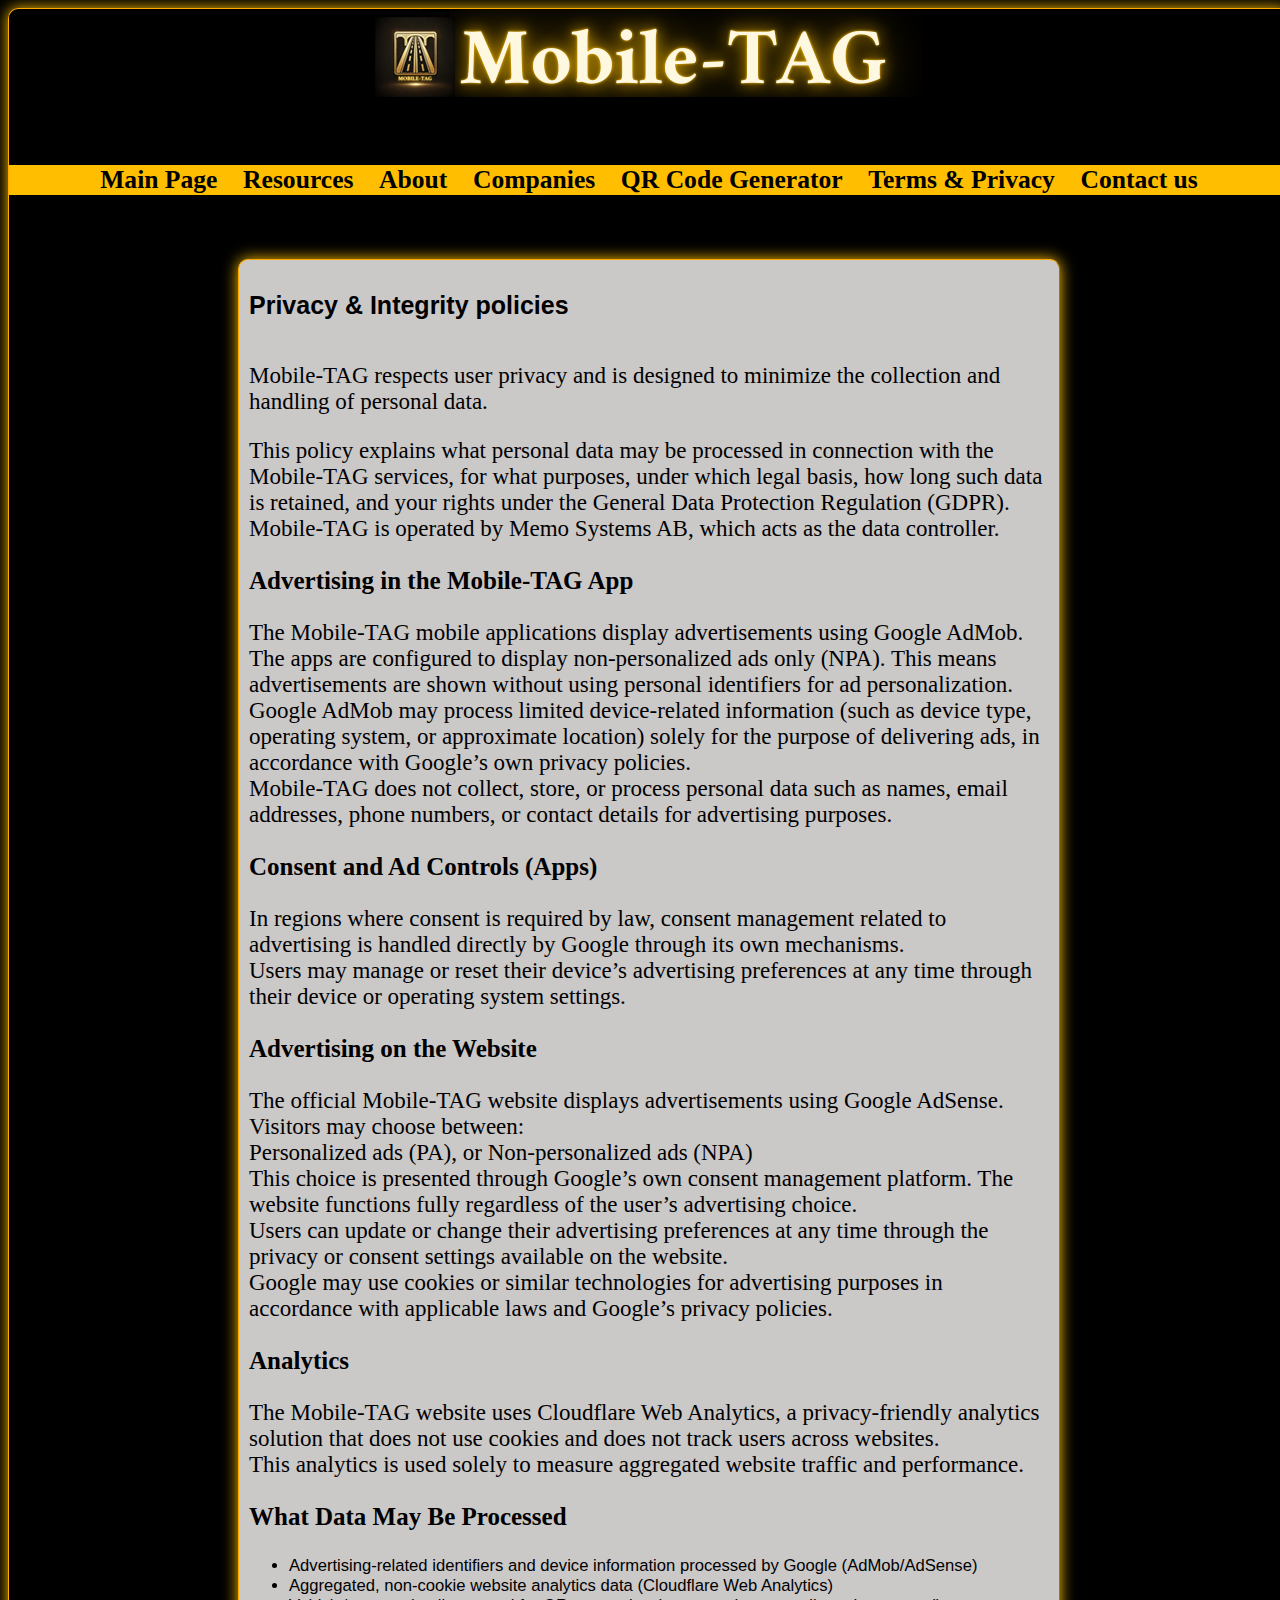
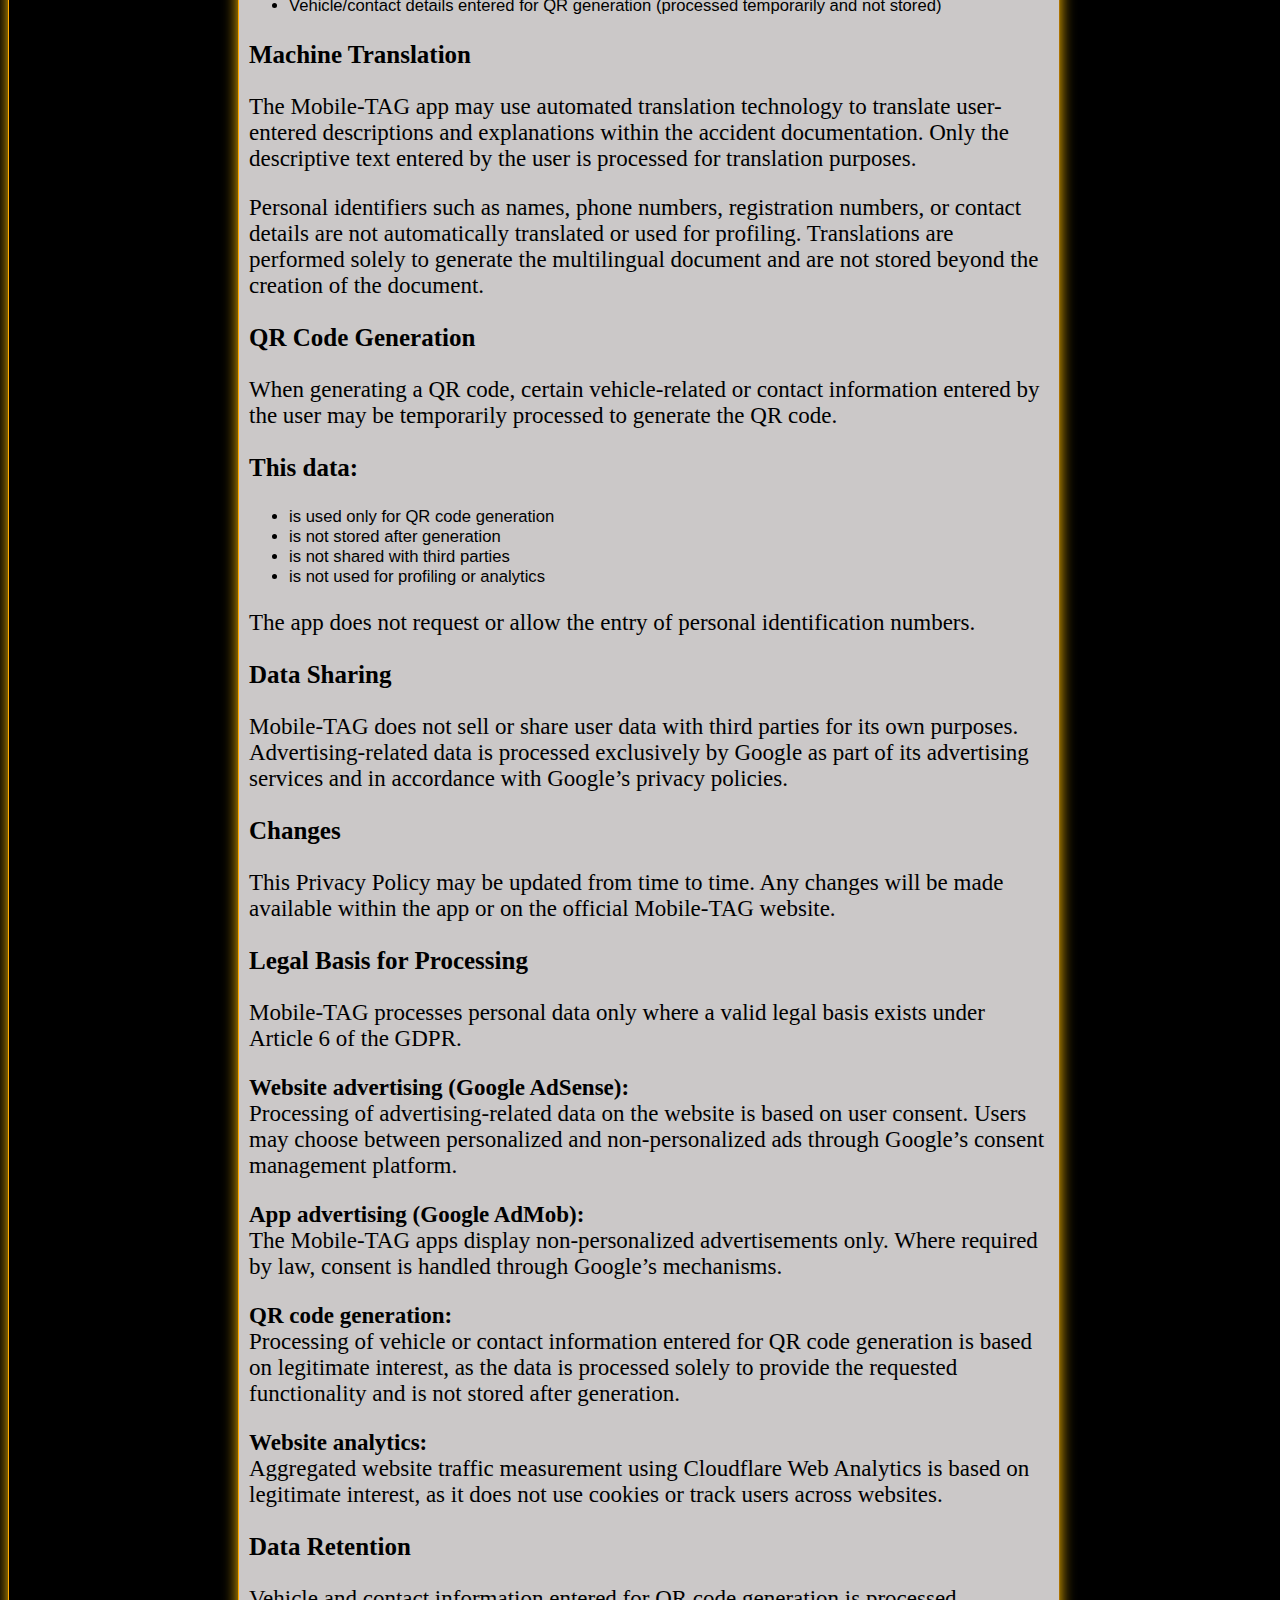
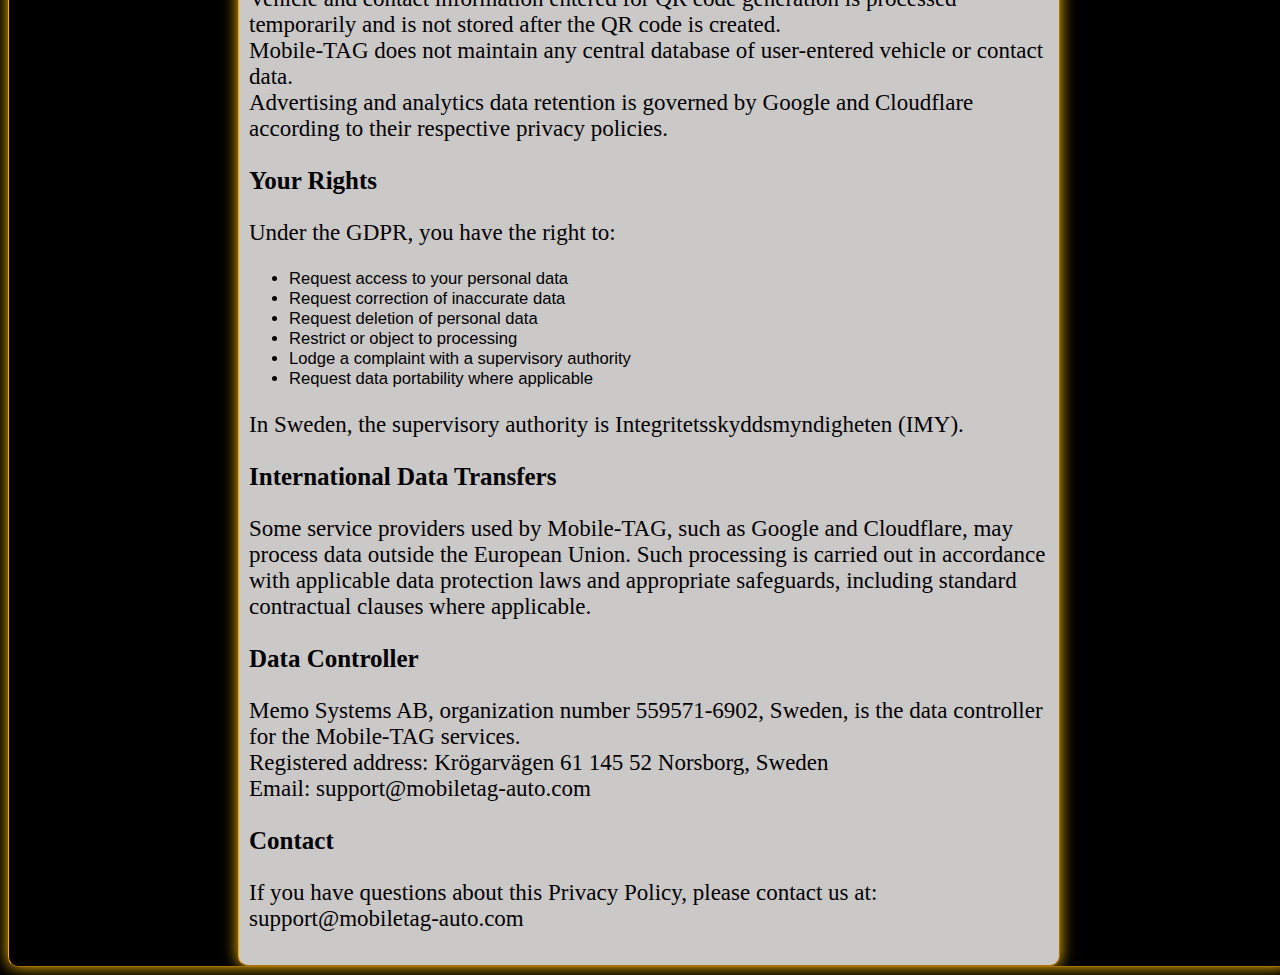
<file: privacy.html>
<!DOCTYPE html>
<html lang="en">
<head>
  <meta charset="UTF-8">
  <meta name="viewport" content="width=device-width, initial-scale=1.0">
  <title>Privacy & Integrity policies</title>
  <meta name="theme-color" content="#000000">
  <link rel="canonical" href="https://mobiletag-auto.com/privacy.html">
    <script>
    window.googletag = window.googletag || { cmd: [] };

    googletag.cmd.push(function () {
    googletag.pubads().setRequestNonPersonalizedAds(1);
  });

    window.dataLayer = window.dataLayer || [];
    function gtag(){ dataLayer.push(arguments); }

    gtag('consent', 'default', {
      ad_storage: 'denied',
      analytics_storage: 'denied',
      personalization_storage: 'denied',
      functionality_storage: 'granted',
      security_storage: 'granted'
    });

    gtag('set', 'ads_data_redaction', true);
    gtag('set', 'restricted_data_processing', true);
  </script>
  <script async src="https://pagead2.googlesyndication.com/pagead/js/adsbygoogle.js?client=ca-pub-1919246518124978"
     crossorigin="anonymous"></script>
  <link rel="icon" type="image/png" href="drawable/mobile_tag_logo.png">
  <style>
    body {
      border-radius: 10px; 
      border: 1px outset #ffaa00;
      box-shadow: 0 0 15px;
      background-color: #000;
      color: #FFBF00;
      font-family: Arial, sans-serif;
    }
    header {
      text-align: center;      
    }
    h1 {
      margin: 0;
      font-size: 60px;
      -webkit-text-fill-color: antiquewhite;
      text-shadow: 0 0 10px #FFBF00;
    }
    h3 {
      font-size: clamp(17px, 2vw, 25px);
      -webkit-text-fill-color: #000;
      font-family: serif;
    }
    p {
      font-size: clamp(15px, 1.8vw, 23px);
      -webkit-text-fill-color: #000;
      font-family: serif;
    }
    li {
      font-size: clamp(13px, 1.3vw, 17px);
    }
    section {
      display: flex;
      justify-content: center;
      padding-left: 5%;
      padding-right: 5%;
      padding-top: 5%;
    }

    .content-box {
      background-color: #cbc8c8;
      -webkit-text-fill-color: #000;
      max-width: 800px;
      padding: 30px;
      border-radius: 10px;
    }

    .nav-link {
      font-size: clamp(19px, 2.5vw, 25px);
      font-weight: bold;
      color: #000;
      text-decoration: none;
      margin-bottom: 20px;
      display: inline-block;
    }

    .info-text {
      font-size: 1.8vw;
      line-height: 1.6;
    }
    .adsbygoogle {
      background: #eee;
      border: 1px dashed #999;
    }
    .mobile-menu-btn {
      align-self: center;
      background: none;
      border: none;
      color: #ffbf00;
      font-size: clamp(5px, 2vw, 30px);
      font-weight: bold;
      cursor: pointer;
    }
    nav {
      display: flex;
      justify-content: center;
      width: 100%;
      font-family: serif;
      background-color: #FFBF00;
      margin-top: 5%;

    }
    nav a {
      color: #000000;
      text-decoration: none;
      margin: 0 1vw;
      font-size: clamp(10px, 2vw, 50px);
      font-weight: bold;
      transition: color 0.3s ease;
    }
    nav a:hover {
      color: #ffffff;
      flex-wrap: wrap;
    }
    .dropdown {
      position: relative;
      display: flex;            
    }
    .dropdown-content {
      display: none;
      position: absolute;
      background-color: #FFBF00;
      box-shadow: 0vw 0.8vw 1.6vw rgba(0,0,0,0.3);
      z-index: 1;
    }
    .dropdown-content a {
      color: #000000;
      padding: 1vw 1.6vw;
      text-decoration: none;
      display: flex;
      font-size: 2vw;
    }
    .dropdown-content a:hover {
      background-color: transparent;
      color: #fff;
    }    
    .dropdown:hover .dropdown-content {
      display: block;
    } 
    .mobile-menu-btn {
      display: none;
      background: none;
      border: none;
      font-size: 28px;
      font-weight: bold;
      cursor: pointer;
      color: black;
    }
    .nav-wrapper {
      display: flex;
      justify-content: center;
    }
    @media (max-width: 393px) {
        .dropdown .dropdown-content {
          display: none;
          margin-left: 10px;
        }
        .dropdown.open .dropdown-content {
          display: block;
        }
        nav {
          position: relative;
          justify-content: flex-end;
        }
        .mobile-menu-btn {
          display: block;
          padding-right: 3%;
          font-size: 15px;
          background: none;
          border: none;
        }
        .nav-wrapper {
          position: absolute;
          top: 100%;
          right: 5px;
          background: #FFBF00;
          border-radius: 10px;
          box-shadow: 0 8px 20px rgba(0,0,0,.35);
          flex-direction: column;
          padding: 10px 15px;
          min-width: 200px;
          opacity: 0;
          transform: translateY(-10px);
          pointer-events: none;
          transition: opacity .25s ease, transform .25s ease;
        }
        nav.open .nav-wrapper {
          opacity: 1;
          transform: translateY(0);
          pointer-events: auto;
        }
        .nav-wrapper a,
        .nav-wrapper .dropdown {
          padding: 8px 0;
          display: flex;
        }
        .dropdown-content {
          position: static;
          box-shadow: none;
        }
    }
    html, body {
      width: 100%;
      max-width: 100%;
      overflow-x: hidden;
    }    
  </style>
</head>
<body>
  <header>
    <img src="drawable/nylogo.png" style="max-width: 100%;">
    <nav>
      <button class="mobile-menu-btn" onclick="toggleMobileNav()">☰ Menu</button>
      <div class="nav-wrapper">
      <a href="index.html">Main Page</a>
      <div class="dropdown mobile-dropdown">
          <div class="dropdown">
          <a id="infoCondition">Resources</a>
          <div class="dropdown-content">
              <a href="information.html">Information</a>
              <a href="languages.html">Supported Languages</a>
              <a href="accident.html">Accidents</a>
              <a href="faq.html">FAQ</a>
          </div>
          </div>
      </div>
      <a href="about.html">About</a>
      <a href="companies.html">Companies</a>
      <a href="qrcodegen.html">QR Code Generator</a>
      <div class="dropdown">
          <a href="#">Terms & Privacy</a>
          <div class="dropdown-content">
          <a href="terms.html">Terms of Mobile-TAG</a>
          <a href="privacy.html">Privacy & Integrity policies</a>
          </div>
      </div>
      <a href="contact.html">Contact us</a>
      </div>
    </nav>
  </header>

  <section>
    <div class="content-box" style="border: 1px outset #ffaa00; box-shadow: 0 0 15px; border-radius: 10px; padding: 10px;">
      <h2 id="nav-privacy" class="nav-link" href="#" target="_blank"></h2>
      <p>
        Mobile-TAG respects user privacy and is designed to minimize the collection and handling of personal data.
      </p>
      <p>
        This policy explains what personal data may be processed in connection with the Mobile-TAG services, for what purposes, under which legal basis, how long such data is retained, and your rights under the General Data Protection Regulation (GDPR).<br>
        Mobile-TAG is operated by Memo Systems AB, which acts as the data controller.
      </p>
      <div>
        <h3>Advertising in the Mobile-TAG App</h3>
        <p>
        The Mobile-TAG mobile applications display advertisements using Google AdMob.
        The apps are configured to display non-personalized ads only (NPA). This means advertisements are shown without using personal identifiers for ad personalization.<br>
        Google AdMob may process limited device-related information (such as device type, operating system, or approximate location) solely for the purpose of delivering ads, in accordance with Google’s own privacy policies.<br>
        Mobile-TAG does not collect, store, or process personal data such as names, email addresses, phone numbers, or contact details for advertising purposes.<br>
        </p>
      </div>
      <div>
        <h3>Consent and Ad Controls (Apps)</h3>
        <p>
        In regions where consent is required by law, consent management related to advertising is handled directly by Google through its own mechanisms.<br>
        Users may manage or reset their device’s advertising preferences at any time through their device or operating system settings.<br>
        </p>
      </div>
      <div>
        <h3>Advertising on the Website</h3>
        <p>
        The official Mobile-TAG website displays advertisements using Google AdSense.<br>
        Visitors may choose between:<br>
        Personalized ads (PA), or Non-personalized ads (NPA)<br>
        This choice is presented through Google’s own consent management platform. The website functions fully regardless of the user’s advertising choice.<br>
        Users can update or change their advertising preferences at any time through the privacy or consent settings available on the website.<br>
        Google may use cookies or similar technologies for advertising purposes in accordance with applicable laws and Google’s privacy policies.<br>
        </p>
      </div>
      <div>
        <h3>Analytics</h3>
        <p>
        The Mobile-TAG website uses Cloudflare Web Analytics, a privacy-friendly analytics solution that does not use cookies and does not track users across websites.<br>
        This analytics is used solely to measure aggregated website traffic and performance.<br>
        </p>
      </div>
      <div>
        <h3>What Data May Be Processed</h3>
        <ul style="font-size: clamp(11px,1.5vw, 20px); color:#000;">
          <li>Advertising-related identifiers and device information processed by Google (AdMob/AdSense)</li>
          <li>Aggregated, non-cookie website analytics data (Cloudflare Web Analytics)</li>
          <li>Vehicle/contact details entered for QR generation (processed temporarily and not stored)</li>
        </ul>
      </div>
      <div>
      <h3>Machine Translation</h3>
      <p>
        The Mobile-TAG app may use automated translation technology to translate user-entered descriptions and explanations within the accident documentation.
        Only the descriptive text entered by the user is processed for translation purposes.
      </p>
      <p>
        Personal identifiers such as names, phone numbers, registration numbers, or contact details are not automatically translated or used for profiling.
        Translations are performed solely to generate the multilingual document and are not stored beyond the creation of the document.
      </p>
    </div>
      <div>
        <h3>QR Code Generation</h3>
        <p>
          When generating a QR code, certain vehicle-related or contact information entered by the user may be temporarily processed to generate the QR code.
        </p>
      </div>
      <div>
      <h3>This data:</h3>
      <ul style="font-size: clamp(11px,1.5vw, 20px); color: #000;">
        <li>is used only for QR code generation</li>
        <li>is not stored after generation</li>
        <li>is not shared with third parties</li>
        <li>is not used for profiling or analytics</li>
      </ul>
      <p>The app does not request or allow the entry of personal identification numbers.</p>
    </div>
    <div>
    <h3>Data Sharing</h3>
    <p>
      Mobile-TAG does not sell or share user data with third parties for its own purposes.<br>
      Advertising-related data is processed exclusively by Google as part of its advertising services and in accordance with Google’s privacy policies.
      </p>
    </div>
    <div>
    <h3>Changes</h3>
    <p>This Privacy Policy may be updated from time to time. Any changes will be made available within the app or on the official Mobile-TAG website.</p>
    </div>
    <div>
      <h3>Legal Basis for Processing</h3>
      <p>
        Mobile-TAG processes personal data only where a valid legal basis exists under Article 6 of the GDPR.
      </p>
      <p>
        <strong>Website advertising (Google AdSense):</strong><br>
        Processing of advertising-related data on the website is based on user consent. Users may choose between personalized and non-personalized ads through Google’s consent management platform.
      </p>
      <p>
        <strong>App advertising (Google AdMob):</strong><br>
        The Mobile-TAG apps display non-personalized advertisements only. Where required by law, consent is handled through Google’s mechanisms.
      </p>
      <p>
        <strong>QR code generation:</strong><br>
        Processing of vehicle or contact information entered for QR code generation is based on legitimate interest, as the data is processed solely to provide the requested functionality and is not stored after generation.
      </p>
      <p>
        <strong>Website analytics:</strong><br>
        Aggregated website traffic measurement using Cloudflare Web Analytics is based on legitimate interest, as it does not use cookies or track users across websites.
      </p>
    </div>
    <div>
      <h3>Data Retention</h3>
      <p>
        Vehicle and contact information entered for QR code generation is processed temporarily and is not stored after the QR code is created.<br>
        Mobile-TAG does not maintain any central database of user-entered vehicle or contact data.<br>
        Advertising and analytics data retention is governed by Google and Cloudflare according to their respective privacy policies.
      </p>
    </div>
    <div>
      <h3>Your Rights</h3>
      <p>
        Under the GDPR, you have the right to:
      </p>
      <ul style="font-size: 1.5vw; color: #000;">
        <li>Request access to your personal data</li>
        <li>Request correction of inaccurate data</li>
        <li>Request deletion of personal data</li>
        <li>Restrict or object to processing</li>
        <li>Lodge a complaint with a supervisory authority</li>
        <li>Request data portability where applicable</li>
      </ul>
      <p>
        In Sweden, the supervisory authority is Integritetsskyddsmyndigheten (IMY).
      </p>
    </div>
    <div>
      <h3>International Data Transfers</h3>
      <p>
        Some service providers used by Mobile-TAG, such as Google and Cloudflare, may process data outside the European Union.
        Such processing is carried out in accordance with applicable data protection laws and appropriate safeguards, including standard contractual clauses where applicable.
      </p>
    </div>
    <div>
      <h3>Data Controller</h3>
      <p>
      Memo Systems AB, organization number 559571-6902, Sweden, is the data controller for the Mobile-TAG services.<br>
      Registered address: Krögarvägen 61 145 52 Norsborg, Sweden<br>
      Email: support@mobiletag-auto.com
      </p>
    </div>
    <div>
    <h3>Contact</h3>
    <p>
      If you have questions about this Privacy Policy, please contact us at:<br>
      support@mobiletag-auto.com
    </p>
    </div>
      <!--<p id="nav-privacyInfo" class="info-text"></p>-->
      <!-- test element21-->

    </div>
  </section>

  <script>
    async function loadTermsTexts() {
      try {
        const response = await fetch("en.json");
        const data = await response.json();

        let formattedText = data.privacyInfo.replace(/\n/g, "<br>");

        formattedText = formattedText.replace(
          "https://policies.google.com/technologies/ads",
          '<a href="https://policies.google.com/technologies/ads" target="_blank" rel="noopener noreferrer">Learn more about Google ads</a>'
        );

        document.getElementById("nav-privacy").textContent = data.privacy;
        document.getElementById("nav-privacyInfo").innerHTML = formattedText;
      } catch (error) {
        console.error("Fel vid laddning av en.json:", error);
        document.getElementById("nav-privacyInfo").textContent = "Kunde inte ladda sekretessinformationen.";
      }
    }

    loadTermsTexts();
  </script>
  <script>
    function toggleMobileNav() {
      document.querySelector("nav").classList.toggle("open");
    }
    document.querySelectorAll(".dropdown > a").forEach(trigger=>{
      trigger.addEventListener("click", function(e){
        if(window.innerWidth <= 768){
          e.preventDefault();
          this.parentElement.classList.toggle("open");
        }
      });
    });
    document.querySelectorAll(".nav-wrapper a").forEach(a=>{
      a.addEventListener("click",()=>{
        if(!a.parentElement.classList.contains("dropdown")){
          document.querySelector("nav").classList.remove("open");
        }
      });
    });
  </script>
</body>
</html>
</file>
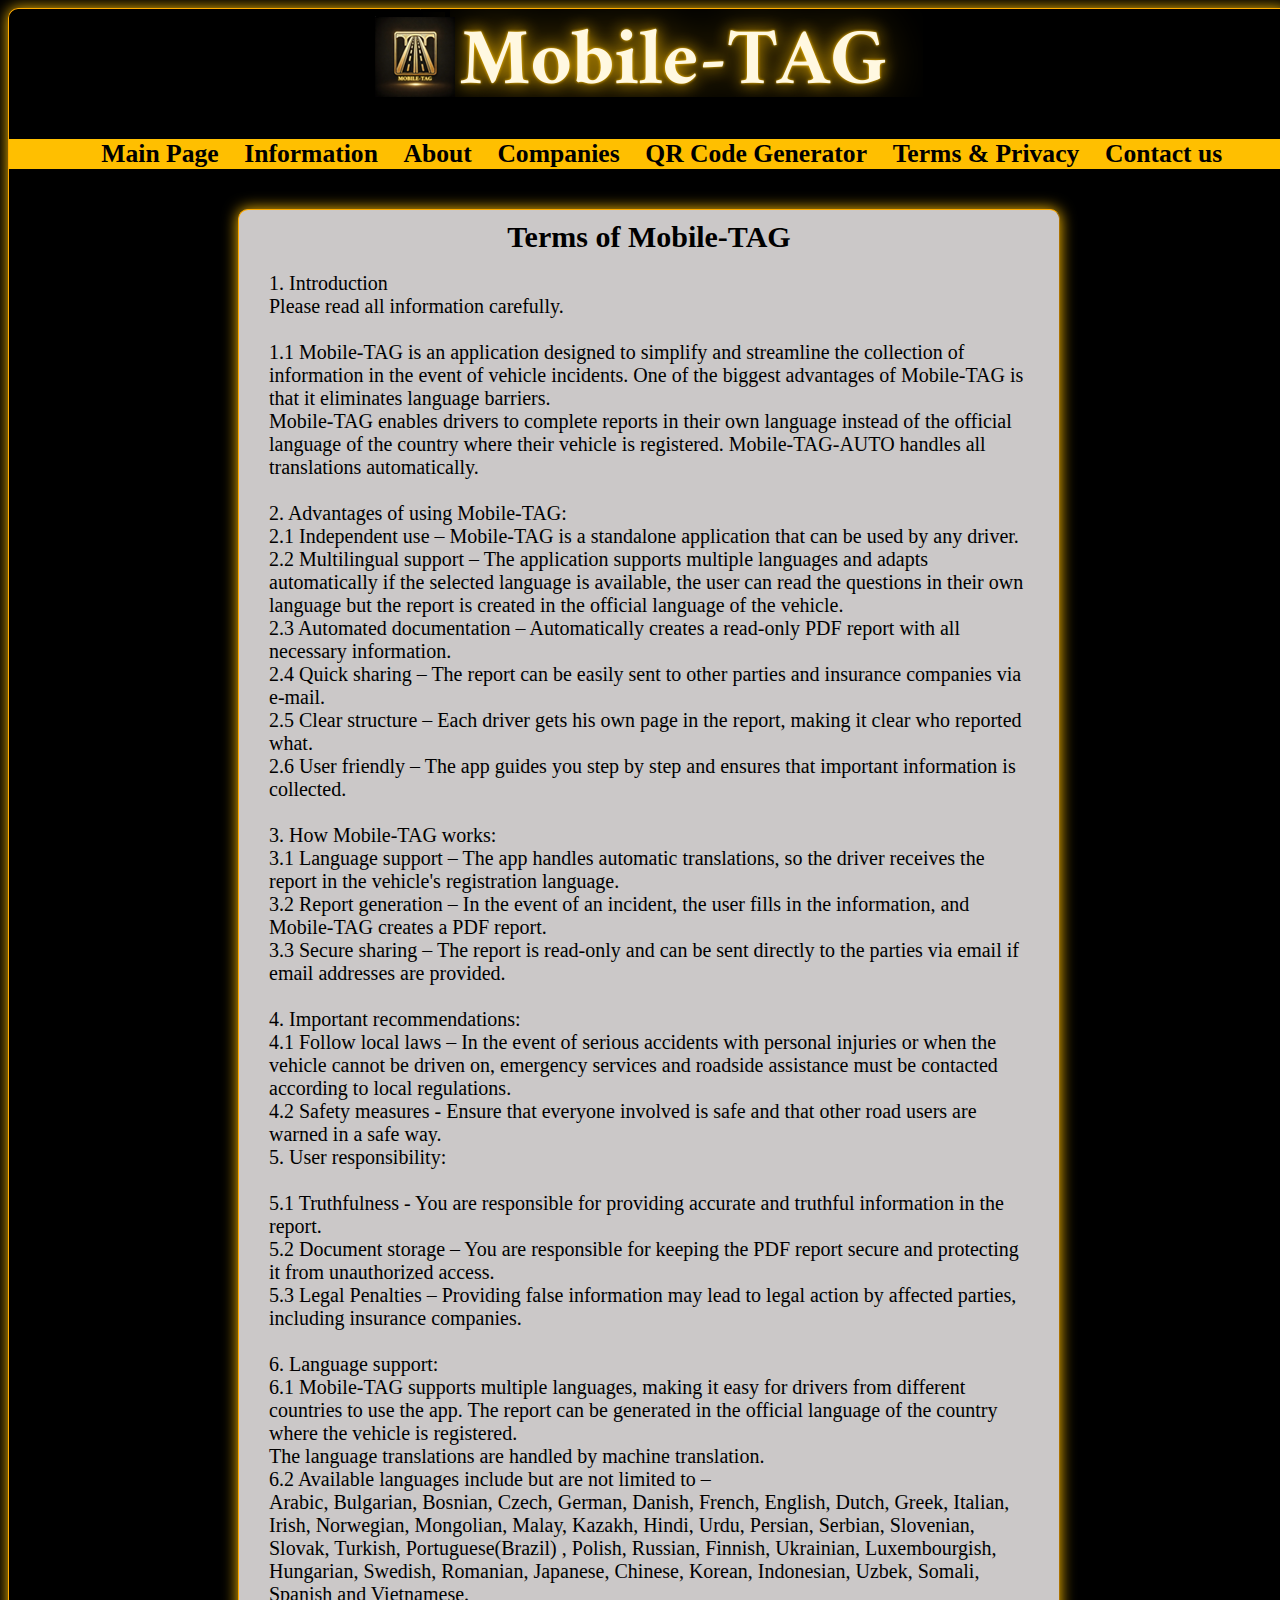
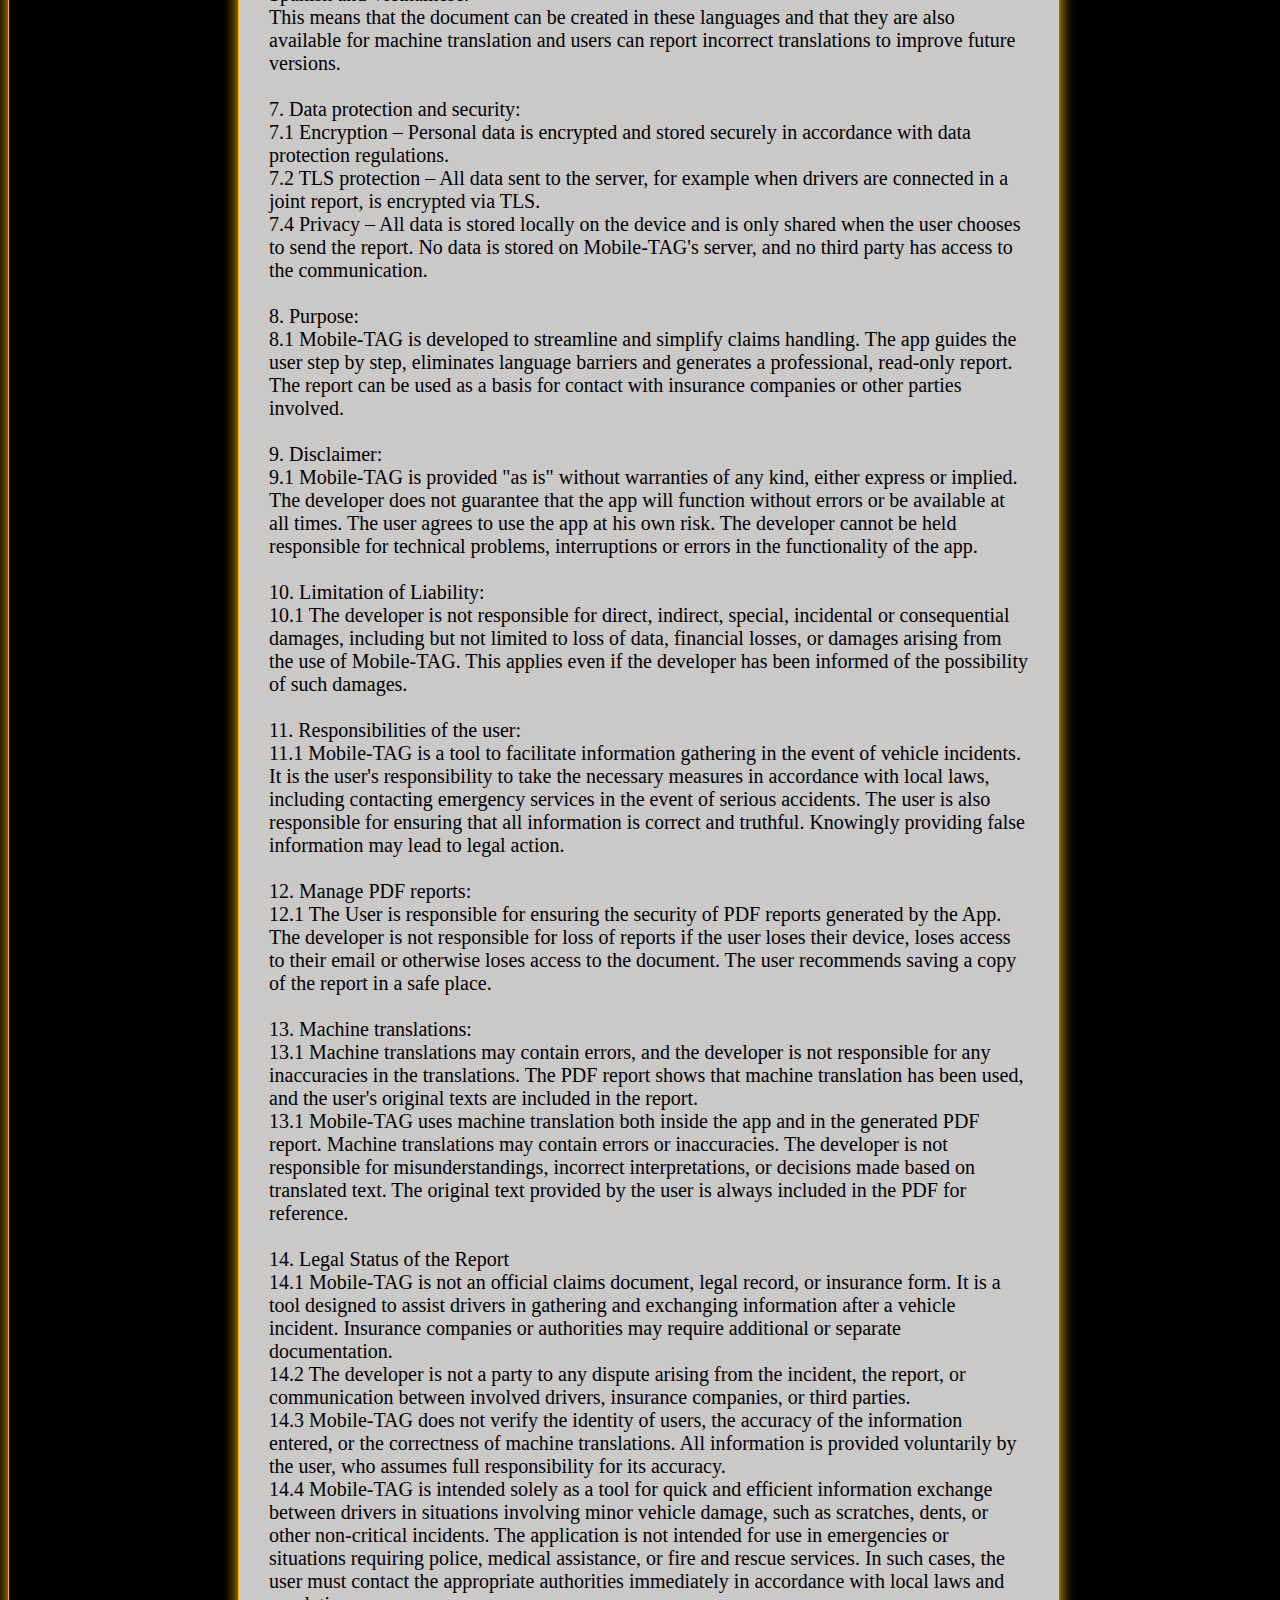
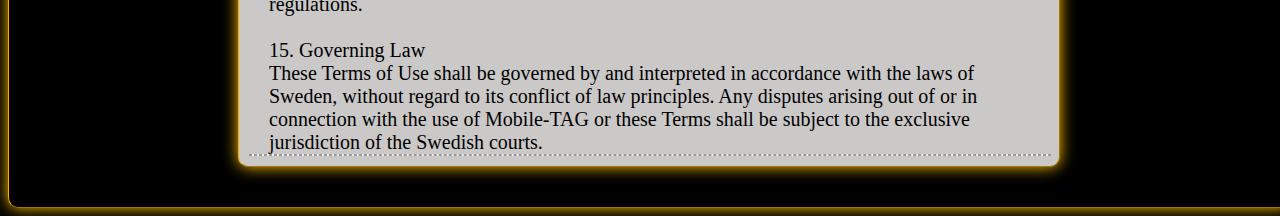
<file: terms.html>
<!DOCTYPE html>
<html lang="en">
    <head>
        <meta charset="UTF-8">
        <meta name="viewport" content="width=device-width, initial-scale=1.0">
        <meta name="theme-color" content="#000000">
        <link rel="canonical" href="https://mobiletag-auto.com/terms">
    <script>
        window.googletag = window.googletag || { cmd: [] };

        googletag.cmd.push(function () {
        googletag.pubads().setRequestNonPersonalizedAds(1);
    });
    window.dataLayer = window.dataLayer || [];
    function gtag(){ dataLayer.push(arguments); }

    gtag('consent', 'default', {
    ad_storage: 'denied',
    analytics_storage: 'denied',
    personalization_storage: 'denied',
    functionality_storage: 'granted',
    security_storage: 'granted'
    });

    gtag('set', 'ads_data_redaction', true);
    gtag('set', 'restricted_data_processing', true);
    </script>
  <script async src="https://pagead2.googlesyndication.com/pagead/js/adsbygoogle.js?client=ca-pub-1919246518124978"
     crossorigin="anonymous">
    </script>
        <link rel="icon" type="image/png" href="drawable/mobile_tag_logo.png">
        <title>Terms of Mobile-TAG</title>
        <style>
                body {
                    border-radius: 10px; 
                    border: 1px outset #ffaa00;
                    box-shadow: 0 0 15px;
                    background-color: #000000;
                    color: #FFBF00;
                }
                header {
                    text-align: center;                    
                }
                h1 {
                    margin: 0;
                    font-size: 8vw;
                    -webkit-text-fill-color: antiquewhite;
                    text-shadow: 0 0 10px #FFBF00;
                }
                a {
                    color: #000000;
                    text-decoration: none;
                    margin: 0 20px;
                    font-size: 2.5vw;
                    font-weight: bold;
                    transition: color 0.3s ease;
                }
                p {
                    color: #000000;
                    text-decoration: none;
                    margin: 0 20px;
                    font-size: 2vw;
                    
                    transition: color 0.3s ease;
                }
                .adsbygoogle {
                    background: #eee;
                    border: 1px dashed #999;
                }
                .mobile-menu-btn {
                    align-self: center;
                    background: none;
                    border: none;
                    color: #ffbf00;
                    font-size: clamp(5px, 2vw, 30px);
                    font-weight: bold;
                    cursor: pointer;
                }
                nav {
                    display: flex;
                    justify-content: center;
                    width: 100%;
                    background-color: #FFBF00;
                    padding-left: 1%;
                    padding-right: 1%;
                    }
                nav a {
                    color: #000000;
                    text-decoration: none;
                    margin: 0 1vw;
                    font-size: clamp(10px, 2vw, 50px);
                    font-weight: bold;
                    transition: color 0.3s ease;
                }
                nav a:hover {
                    color: #ffffff;
                    flex-wrap: wrap;
                }
                    .dropdown {
                    position: relative;
                    display: flex;            
                }
                .dropdown-content {
                    display: none;
                    position: absolute;
                    background-color: #FFBF00;
                    box-shadow: 0vw 0.8vw 1.6vw rgba(0,0,0,0.3);
                    z-index: 1;
                }
                .dropdown-content a {
                    color: #000000;
                    padding: 1vw 1.6vw;
                    text-decoration: none;
                    display: flex;
                    font-size: 2vw;
                }
                .dropdown-content a:hover {
                    background-color: transparent;
                    color: #fff;
                }    
                .dropdown:hover .dropdown-content {
                    display: block;
                } 
                .mobile-menu-btn {
                    display: none;
                    background: none;
                    border: none;
                    font-size: 28px;
                    font-weight: bold;
                    cursor: pointer;
                    color: black;
                }
                .nav-wrapper {
                    display: flex;
                    justify-content: center;
                }
                @media (max-width: 393px) {
                    .dropdown .dropdown-content {
                        display: none;
                        margin-left: 10px;
                    }
                    .dropdown.open .dropdown-content {
                        display: block;
                    }
                    nav {
                        position: relative;
                        justify-content: flex-end;
                    }
                    .mobile-menu-btn {
                        display: block;
                        padding-right: 3%;
                        font-size: 15px;
                        background: none;
                        border: none;
                    }
                    .nav-wrapper {
                        position: absolute;
                        top: 100%;
                        right: 5px;
                        background: #FFBF00;
                        border-radius: 10px;
                        box-shadow: 0 8px 20px rgba(0,0,0,.35);
                        flex-direction: column;
                        padding: 10px 15px;
                        min-width: 200px;
                        opacity: 0;
                        transform: translateY(-10px);
                        pointer-events: none;
                        transition: opacity .25s ease, transform .25s ease;
                    }
                    nav.open .nav-wrapper {
                        opacity: 1;
                        transform: translateY(0);
                        pointer-events: auto;
                    }
                    .nav-wrapper a,
                    .nav-wrapper .dropdown {
                        padding: 8px 0;
                        display: flex;
                    }
                    .dropdown-content {
                        position: static;
                        box-shadow: none;
                    }
                }
                html, body {
                    width: 100%;
                    max-width: 100%;
                    overflow-x: hidden;
                }
        </style>
    </head>
        <script>
            async function loadTermsTexts() {
                try {
                    const response = await fetch("en.json");
                    const data = await response.json();
                    const textBreaker = data.termsInfo.replace(/\n/g, "<br>");
                    document.getElementById("nav-termsInfo").innerHTML = textBreaker;
                    document.getElementById("nav-terms").textContent = data.terms;
                } catch (error) {
                    console.error("Fel vid laddning av navtexts.json:", error);
                }
            }
            loadTermsTexts();
        </script>
    <body>
        <header>
            <!--<h1 class="centered-title">Mobile-TAG</h1>-->
            <img src="drawable/nylogo.png" style="max-width: 100%;">
            <nav style="margin-top: 3%;">
                <button class="mobile-menu-btn" onclick="toggleMobileNav()">☰ Menu</button>
                <div class="nav-wrapper">
                <a href="index.html">Main Page</a>
                <div class="dropdown mobile-dropdown">
                    <div class="dropdown">
                    <a id="infoCondition">Information</a>
                    <div class="dropdown-content">
                        <a href="information.html">Information</a>
                        <a href="languages.html">Supported Languages</a>
                        <a href="accident.html">Accidents</a>
                        <a href="faq.html">FAQ</a>
                    </div>
                    </div>
                </div>
                <a href="about.html">About</a>
                <a href="companies.html">Companies</a>
                <a href="qrcodegen.html">QR Code Generator</a>
                <div class="dropdown">
                    <a href="#">Terms & Privacy</a>
                    <div class="dropdown-content">
                    <a href="terms.html">Terms of Mobile-TAG</a>
                    <a href="privacy.html">Privacy & Integrity policies</a>
                    </div>
                </div>
                <a href="contact.html">Contact us</a>
                </div>
            </nav>
        </header>
        <section id="terms" style="padding:40px; display:flex; justify-content:center;">
            <div style="background-color:#cbc8c8; max-width:800px; padding:30px; border-radius:10px; border: 1px outset #ffaa00; box-shadow: 0 0 15px; border-radius: 10px; padding: 10px;">
                <div>
                    <header class="center">
                        <h2 id="nav-terms" href="#" style="color: #000000; text-decoration: none; margin: 0 20px; font-size: clamp(20px, 2.5vw, 30px); font-weight: bold; transition: color 0.3s ease;"></h2>
                    </header>
                    <br>
                <p id="nav-termsInfo" href="#" style="font-size: clamp(15px, 1.6vw, 20px);"></p>
                </div>
                <ins class="adsbygoogle"
                    style="display:block; width: 100%; height:auto; max-height: 5vw; border-radius: 0px;"
                    data-ad-client="ca-pub-1919246518124978"
                    data-ad-slot="2088420632"
                    data-ad-format="auto"
                    data-full-width-responsive="true">
                </ins>
            </div>
        </section>
          <script>
            function toggleMobileNav() {
            document.querySelector("nav").classList.toggle("open");
            }
            document.querySelectorAll(".dropdown > a").forEach(trigger=>{
            trigger.addEventListener("click", function(e){
                if(window.innerWidth <= 768){
                e.preventDefault();
                this.parentElement.classList.toggle("open");
                }
            });
            });
            document.querySelectorAll(".nav-wrapper a").forEach(a=>{
            a.addEventListener("click",()=>{
                if(!a.parentElement.classList.contains("dropdown")){
                document.querySelector("nav").classList.remove("open");
                }
            });
            });
        </script>
    </body>   
</html>
</file>
